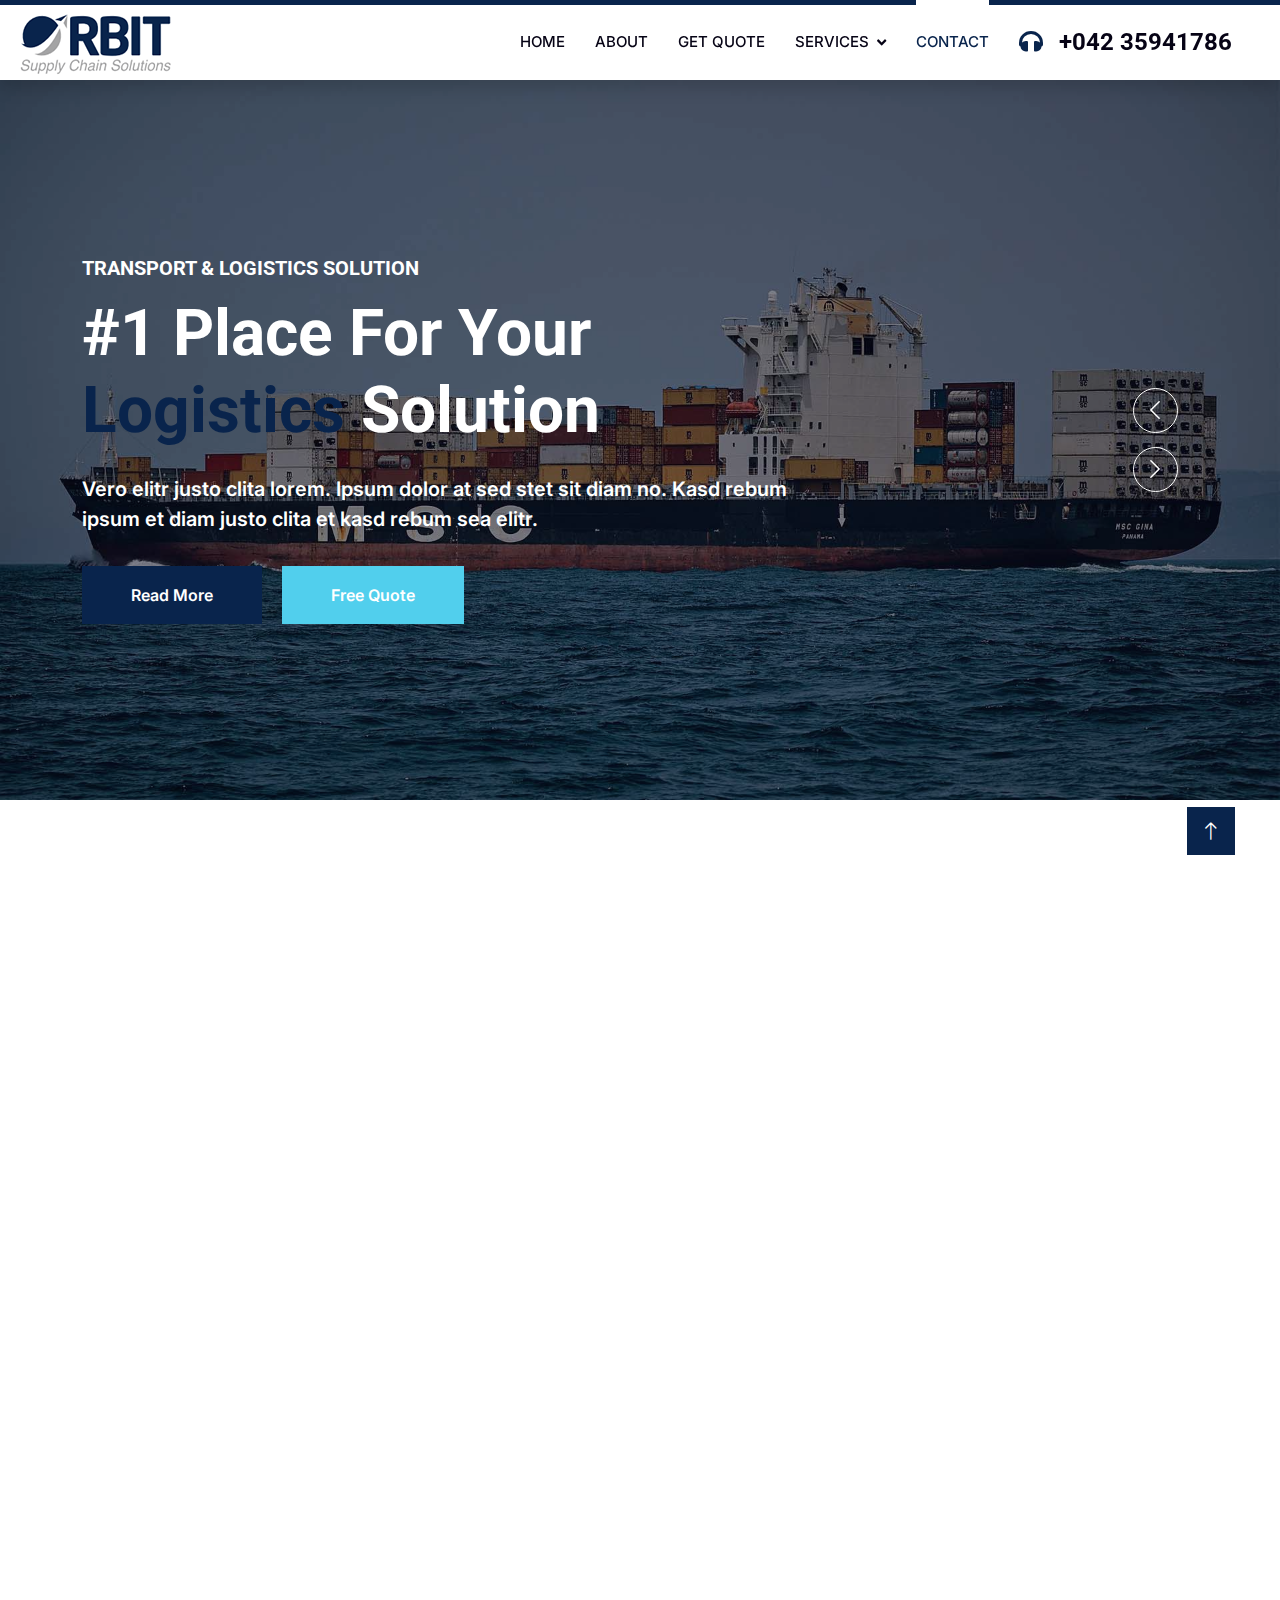
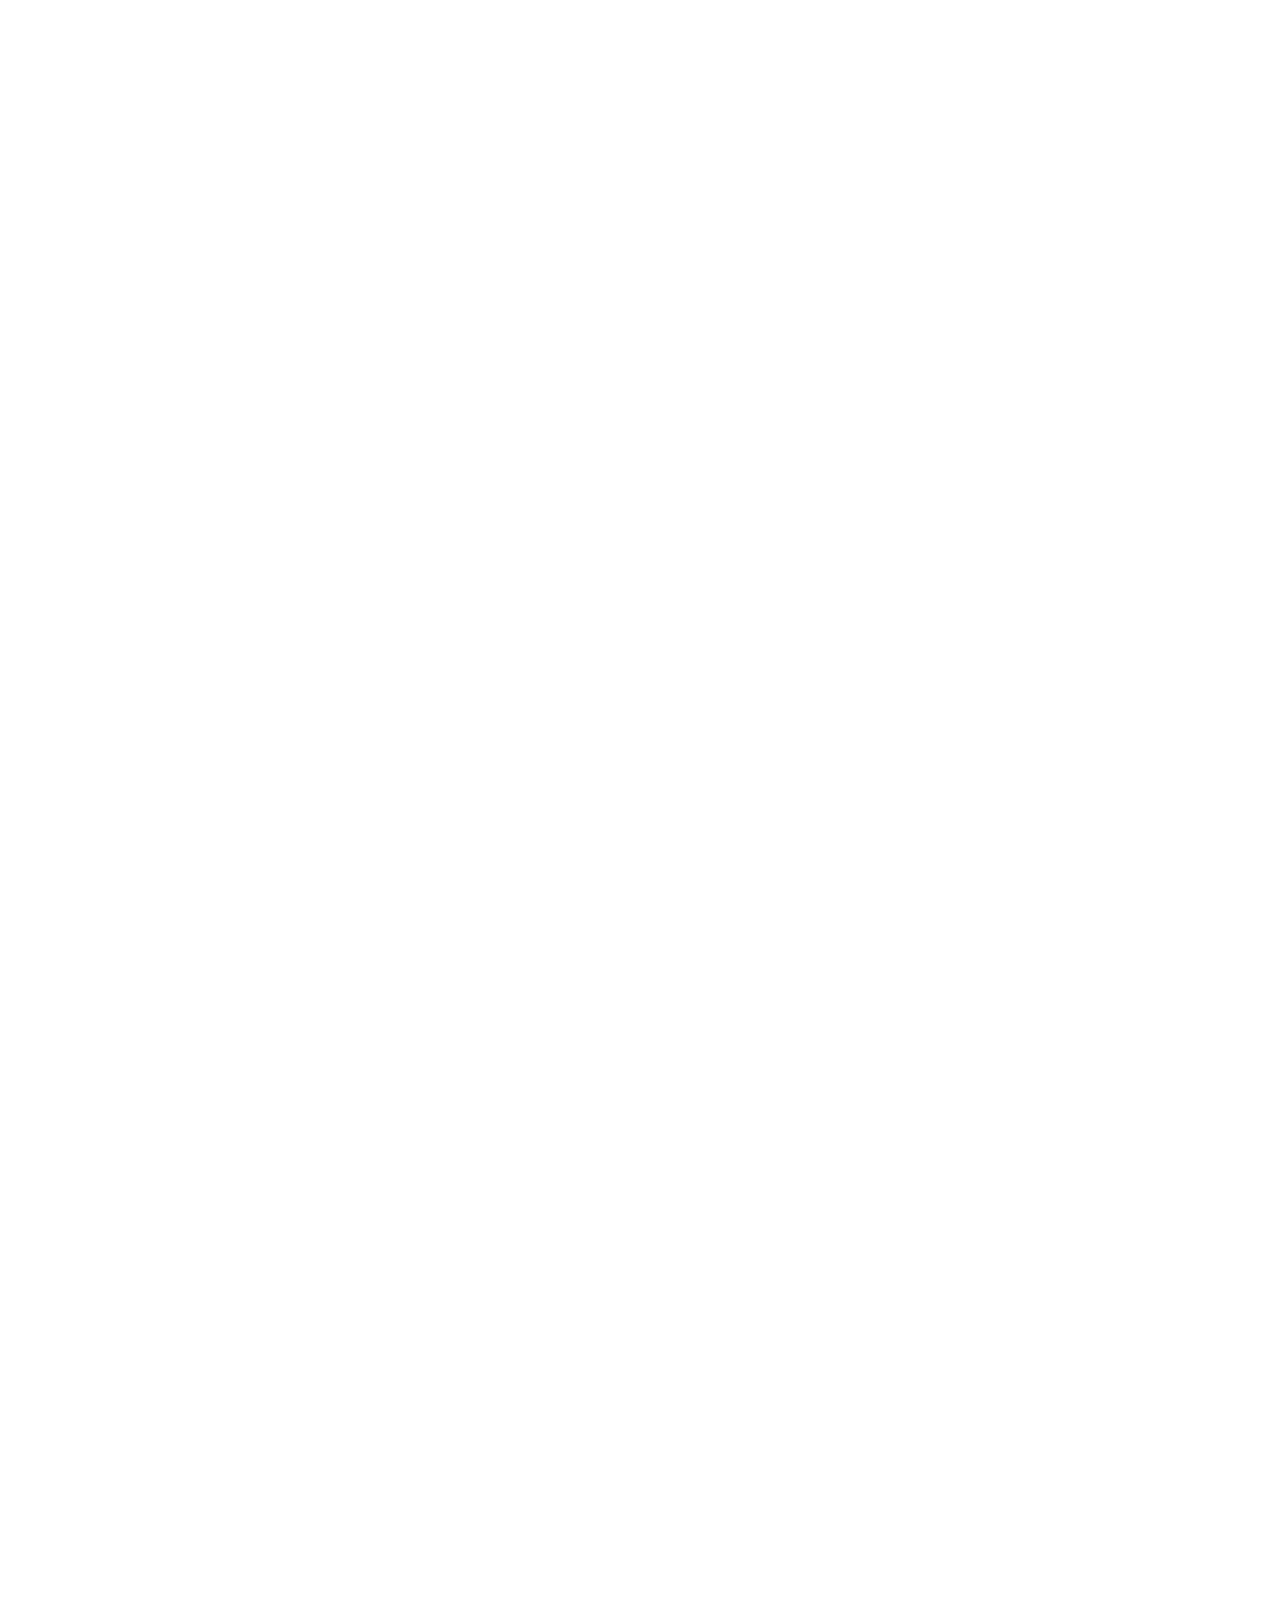
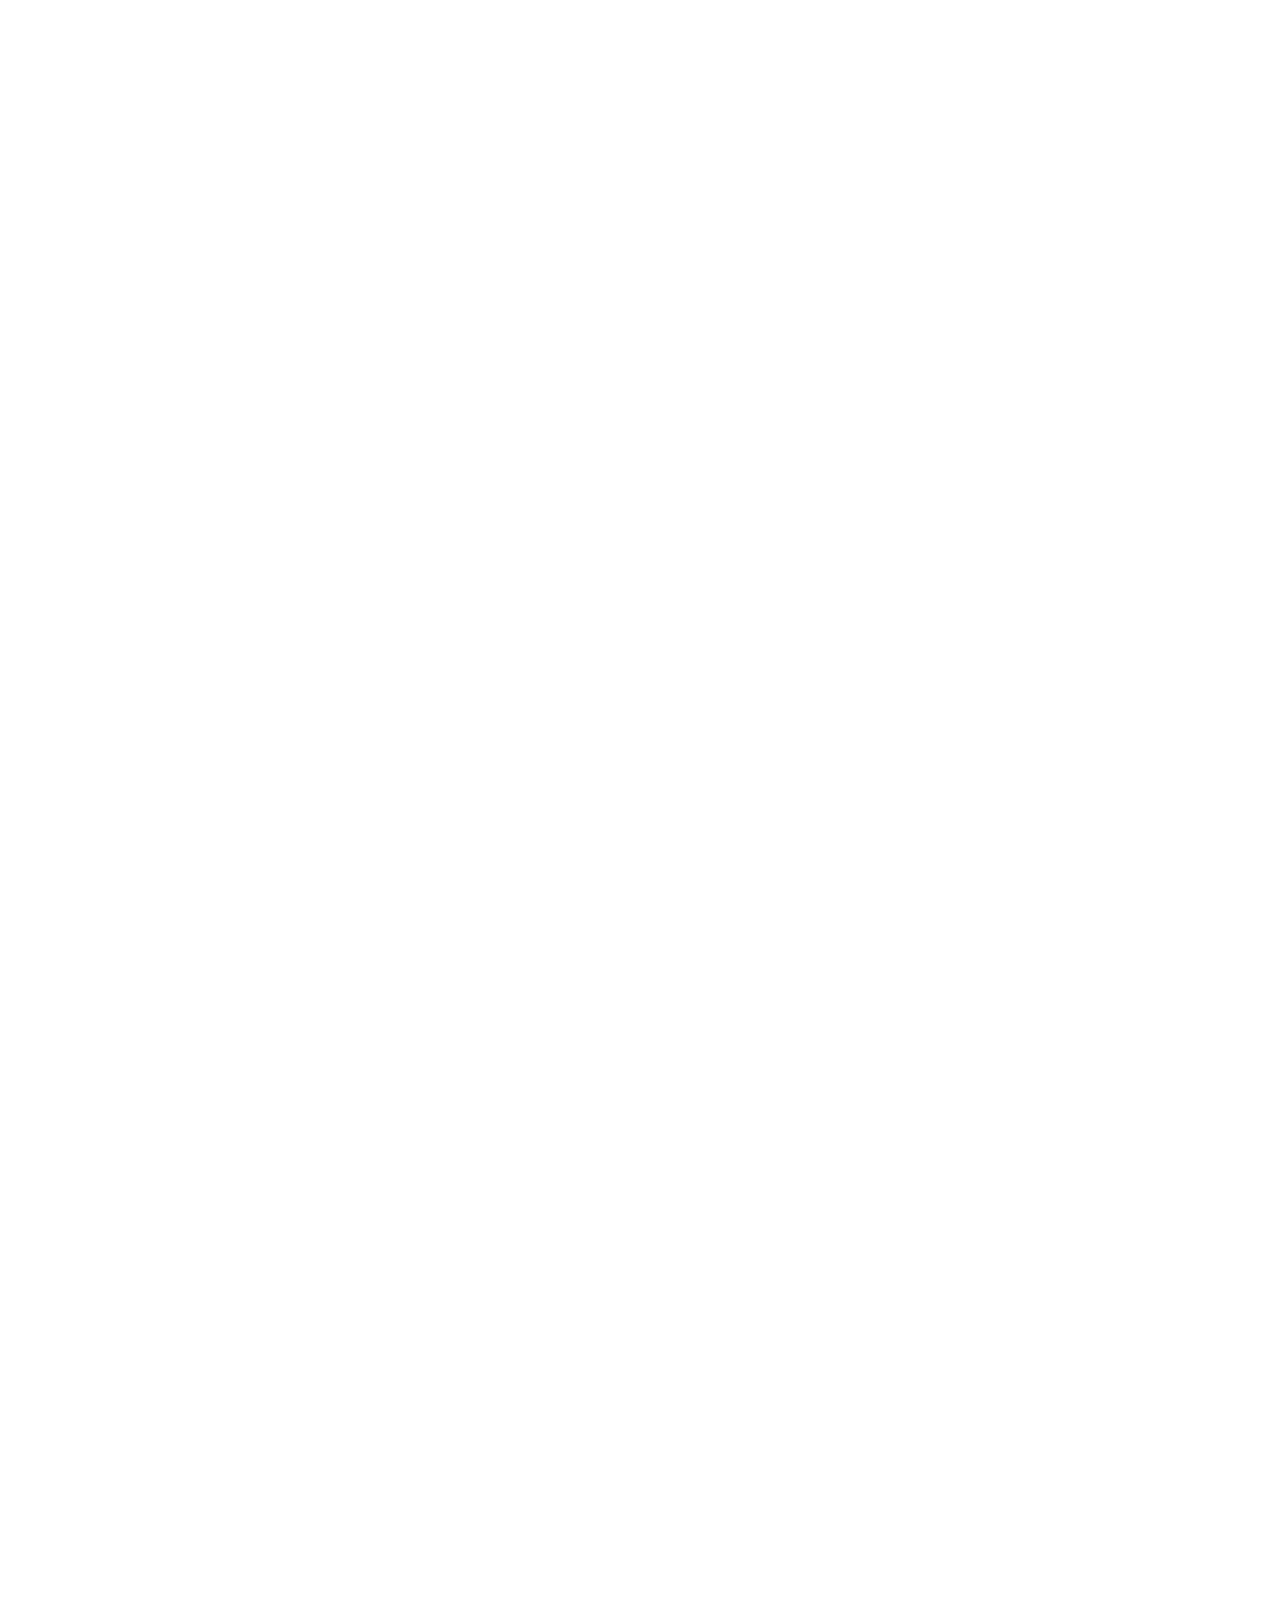
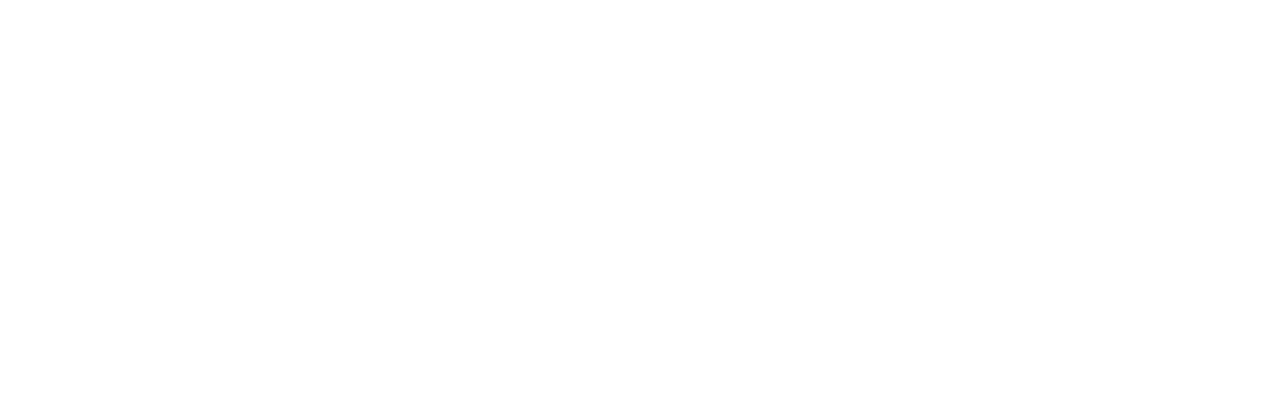
<file: index.html>
<!DOCTYPE html>
<html lang="en">

<head>
    <meta charset="utf-8">
    <title>Logistica - Shipping Company Website Template</title>
    <meta content="width=device-width, initial-scale=1.0" name="viewport">
    <meta content="" name="keywords">
    <meta content="" name="description">

    <!-- Favicon -->
    <link href="img/favicon.ico" rel="icon">

    <!-- Google Web Fonts -->
    <link rel="preconnect" href="https://fonts.googleapis.com">
    <link rel="preconnect" href="https://fonts.gstatic.com" crossorigin>
    <link href="https://fonts.googleapis.com/css2?family=Inter:wght@400;600&family=Roboto:wght@500;700&display=swap" rel="stylesheet">

    <!-- Icon Font Stylesheet -->
    <link href="https://cdnjs.cloudflare.com/ajax/libs/font-awesome/5.10.0/css/all.min.css" rel="stylesheet">
    <link href="https://cdn.jsdelivr.net/npm/bootstrap-icons@1.4.1/font/bootstrap-icons.css" rel="stylesheet">

    <!-- Libraries Stylesheet -->
    <link href="lib/animate/animate.min.css" rel="stylesheet">
    <link href="lib/owlcarousel/assets/owl.carousel.min.css" rel="stylesheet">

    <!-- Customized Bootstrap Stylesheet -->
    <link href="css/bootstrap.min.css" rel="stylesheet">

    <!-- Template Stylesheet -->
    <link href="css/style.css" rel="stylesheet">
</head>

<body>
    <!-- Spinner Start -->
    <div id="spinner" class="show bg-white position-fixed translate-middle w-100 vh-100 top-50 start-50 d-flex align-items-center justify-content-center">
        <div class="spinner-grow text-primary" style="width: 3rem; height: 3rem;" role="status">
            <span class="sr-only">Loading...</span>
        </div>
    </div>
    <!-- Spinner End -->


    <!-- Navbar Start -->
    <nav class="navbar navbar-expand-lg bg-white navbar-light shadow border-top border-5 border-primary sticky-top p-0">
        <a href="index.html" class="navbar-brand  d-flex align-items-center px-4 px-lg-3">
            <img src="img/logo.png" alt="logo">
        </a>
        <button type="button" class="navbar-toggler me-4" data-bs-toggle="collapse" data-bs-target="#navbarCollapse">
            <span class="navbar-toggler-icon"></span>
        </button>
        <div class="collapse navbar-collapse" id="navbarCollapse">
            <div class="navbar-nav ms-auto p-4 p-lg-0">
                <a href="index.html" class="nav-item nav-link">Home</a>
                <a href="about.html" class="nav-item nav-link">About</a>
                <a href="quote.html" class="nav-item nav-link">Get Quote</a>
                <div class="nav-item dropdown">
                    <a href="#" class="nav-link dropdown-toggle" data-bs-toggle="dropdown">Services</a>
                    <div class="dropdown-menu fade-up m-0">
                        <a href="service.html" class="dropdown-item">Air Freight</a>
                        <a href="service.html" class="dropdown-item">Sea Freight</a>
                        <a href="service.html" class="dropdown-item">Air Consolidation</a>
                        <a href="service.html" class="dropdown-item">Sea Consolidation</a>
                        <a href="service.html" class="dropdown-item">DDP | DDU</a>
                    </div>
                </div>
                <a href="contact.html" class="nav-item nav-link active">Contact</a>
            </div>
            <h4 class="m-0 pe-lg-5 d-none d-lg-block"><i class="fa fa-headphones text-primary me-3"></i>+042 35941786</h4>
        </div>
    </nav>
    <!-- Navbar End -->


    <!-- Carousel Start -->
    <div class="container-fluid p-0 pb-5">
        <div class="owl-carousel header-carousel position-relative mb-5">
            <div class="owl-carousel-item position-relative">
                <img class="img-fluid" src="img/carousel-1.jpg" alt="">
                <div class="position-absolute top-0 start-0 w-100 h-100 d-flex align-items-center" style="background: rgba(6, 3, 21, .5);">
                    <div class="container">
                        <div class="row justify-content-start">
                            <div class="col-10 col-lg-8">
                                <h5 class="text-white text-uppercase mb-3 animated slideInDown">Transport & Logistics Solution</h5>
                                <h1 class="display-3 text-white animated slideInDown mb-4">#1 Place For Your <span class="text-primary">Logistics</span> Solution</h1>
                                <p class="fs-5 fw-medium text-white mb-4 pb-2">Vero elitr justo clita lorem. Ipsum dolor at sed stet sit diam no. Kasd rebum ipsum et diam justo clita et kasd rebum sea elitr.</p>
                                <a href="" class="btn btn-primary py-md-3 px-md-5 me-3 animated slideInLeft">Read More</a>
                                <a href="" class="btn btn-secondary py-md-3 px-md-5 animated slideInRight">Free Quote</a>
                            </div>
                        </div>
                    </div>
                </div>
            </div>
            <div class="owl-carousel-item position-relative">
                <img class="img-fluid" src="img/carousel-2.jpg" alt="">
                <div class="position-absolute top-0 start-0 w-100 h-100 d-flex align-items-center" style="background: rgba(6, 3, 21, .5);">
                    <div class="container">
                        <div class="row justify-content-start">
                            <div class="col-10 col-lg-8">
                                <h5 class="text-white text-uppercase mb-3 animated slideInDown">Transport & Logistics Solution</h5>
                                <h1 class="display-3 text-white animated slideInDown mb-4">#1 Place For Your <span class="text-primary">Transport</span> Solution</h1>
                                <p class="fs-5 fw-medium text-white mb-4 pb-2">Vero elitr justo clita lorem. Ipsum dolor at sed stet sit diam no. Kasd rebum ipsum et diam justo clita et kasd rebum sea elitr.</p>
                                <a href="" class="btn btn-primary py-md-3 px-md-5 me-3 animated slideInLeft">Read More</a>
                                <a href="" class="btn btn-secondary py-md-3 px-md-5 animated slideInRight">Free Quote</a>
                            </div>
                        </div>
                    </div>
                </div>
            </div>
        </div>
    </div>
    <!-- Carousel End -->


    <!-- About Start -->
    <div class="container-fluid overflow-hidden py-5 px-lg-0">
        <div class="container about py-5 px-lg-0">
            <div class="row g-5 mx-lg-0">
                <div class="col-lg-6 ps-lg-0 wow fadeInLeft" data-wow-delay="0.1s" style="min-height: 400px;">
                    <div class="position-relative h-100">
                        <img class="position-absolute img-fluid w-100 h-100" src="img/about.jpg" style="object-fit: cover;" alt="">
                    </div>
                </div>
                <div class="col-lg-6 about-text wow fadeInUp" data-wow-delay="0.3s">
                    <h6 class="text-secondary text-uppercase mb-3">About Us</h6>
                    <h1 class="mb-5">Quick Transport and Logistics Solutions</h1>
                    <p class="mb-5">Tempor erat elitr rebum at clita. Diam dolor diam ipsum sit. Aliqu diam amet diam et eos. Clita erat ipsum et lorem et sit, sed stet lorem sit clita duo justo magna dolore erat amet</p>
                    <div class="row g-4 mb-5">
                        <div class="col-sm-6 wow fadeIn" data-wow-delay="0.5s">
                            <i class="fa fa-globe fa-3x text-primary mb-3"></i>
                            <h5>Global Coverage</h5>
                            <p class="m-0">Stet stet justo dolor sed duo. Ut clita sea sit ipsum diam lorem diam justo.</p>
                        </div>
                        <div class="col-sm-6 wow fadeIn" data-wow-delay="0.7s">
                            <i class="fa fa-shipping-fast fa-3x text-primary mb-3"></i>
                            <h5>On Time Delivery</h5>
                            <p class="m-0">Stet stet justo dolor sed duo. Ut clita sea sit ipsum diam lorem diam justo.</p>
                        </div>
                    </div>
                    <a href="" class="btn btn-primary py-3 px-5">Explore More</a>
                </div>
            </div>
        </div>
    </div>
    <!-- About End -->


    <!-- Fact Start -->
    <div class="container-xxl py-5">
        <div class="container py-5">
            <div class="row g-5">
                <div class="col-lg-6 wow fadeInUp" data-wow-delay="0.1s">
                    <h6 class="text-secondary text-uppercase mb-3">Some Facts</h6>
                    <h1 class="mb-5">#1 Place To Manage All Of Your Shipments</h1>
                    <p class="mb-5">Tempor erat elitr rebum at clita. Diam dolor diam ipsum sit. Aliqu diam amet diam et eos. Clita erat ipsum et lorem et sit, sed stet lorem sit clita duo justo magna dolore erat amet</p>
                    <div class="d-flex align-items-center">
                        <i class="fa fa-headphones fa-2x flex-shrink-0 bg-primary p-3 text-white"></i>
                        <div class="ps-4">
                            <h6>Call for any query!</h6>
                            <h3 class="text-primary m-0">+042 35941786</h3>
                        </div>
                    </div>
                </div>
                <div class="col-lg-6">
                    <div class="row g-4 align-items-center">
                        <div class="col-sm-6">
                            <div class="bg-primary p-4 mb-4 wow fadeIn" data-wow-delay="0.3s">
                                <i class="fa fa-users fa-2x text-white mb-3"></i>
                                <h2 class="text-white mb-2" data-toggle="counter-up">1234</h2>
                                <p class="text-white mb-0">Happy Clients</p>
                            </div>
                            <div class="bg-secondary p-4 wow fadeIn" data-wow-delay="0.5s">
                                <i class="fa fa-ship fa-2x text-white mb-3"></i>
                                <h2 class="text-white mb-2" data-toggle="counter-up">1234</h2>
                                <p class="text-white mb-0">Complete Shipments</p>
                            </div>
                        </div>
                        <div class="col-sm-6">
                            <div class="bg-success p-4 wow fadeIn" data-wow-delay="0.7s">
                                <i class="fa fa-star fa-2x text-white mb-3"></i>
                                <h2 class="text-white mb-2" data-toggle="counter-up">1234</h2>
                                <p class="text-white mb-0">Customer Reviews</p>
                            </div>
                        </div>
                    </div>
                </div>
            </div>
        </div>
    </div>
    <!-- Fact End -->


    <!-- Service Start -->
    <div class="container-xxl py-5">
        <div class="container py-5">
            <div class="text-center wow fadeInUp" data-wow-delay="0.1s">
                <h6 class="text-secondary text-uppercase">Our Services</h6>
                <h1 class="mb-5">Explore Our Services</h1>
            </div>
            <div class="row g-4">
                <div class="col-md-6 col-lg-4 wow fadeInUp" data-wow-delay="0.3s">
                    <div class="service-item p-4">
                        <div class="overflow-hidden mb-4">
                            <img class="img-fluid" src="img/service-1.jpg" alt="">
                        </div>
                        <h4 class="mb-3">Air Freight</h4>
                        <p>Stet stet justo dolor sed duo. Ut clita sea sit ipsum diam lorem diam.</p>
                        <a class="btn-slide mt-2" href=""><i class="fa fa-arrow-right"></i><span>Read More</span></a>
                    </div>
                </div>
                <div class="col-md-6 col-lg-4 wow fadeInUp" data-wow-delay="0.5s">
                    <div class="service-item p-4">
                        <div class="overflow-hidden mb-4">
                            <img class="img-fluid" src="img/service-2.jpg" alt="">
                        </div>
                        <h4 class="mb-3">Ocean Freight</h4>
                        <p>Stet stet justo dolor sed duo. Ut clita sea sit ipsum diam lorem diam.</p>
                        <a class="btn-slide mt-2" href=""><i class="fa fa-arrow-right"></i><span>Read More</span></a>
                    </div>
                </div>
                <div class="col-md-6 col-lg-4 wow fadeInUp" data-wow-delay="0.7s">
                    <div class="service-item p-4">
                        <div class="overflow-hidden mb-4">
                            <img class="img-fluid" src="img/service-3.jpg" alt="">
                        </div>
                        <h4 class="mb-3">Road Freight</h4>
                        <p>Stet stet justo dolor sed duo. Ut clita sea sit ipsum diam lorem diam.</p>
                        <a class="btn-slide mt-2" href=""><i class="fa fa-arrow-right"></i><span>Read More</span></a>
                    </div>
                </div>
                <div class="col-md-6 col-lg-4 wow fadeInUp" data-wow-delay="0.3s">
                    <div class="service-item p-4">
                        <div class="overflow-hidden mb-4">
                            <img class="img-fluid" src="img/service-4.jpg" alt="">
                        </div>
                        <h4 class="mb-3">Train Freight</h4>
                        <p>Stet stet justo dolor sed duo. Ut clita sea sit ipsum diam lorem diam.</p>
                        <a class="btn-slide mt-2" href=""><i class="fa fa-arrow-right"></i><span>Read More</span></a>
                    </div>
                </div>
                <div class="col-md-6 col-lg-4 wow fadeInUp" data-wow-delay="0.5s">
                    <div class="service-item p-4">
                        <div class="overflow-hidden mb-4">
                            <img class="img-fluid" src="img/service-5.jpg" alt="">
                        </div>
                        <h4 class="mb-3">Customs Clearance</h4>
                        <p>Stet stet justo dolor sed duo. Ut clita sea sit ipsum diam lorem diam.</p>
                        <a class="btn-slide mt-2" href=""><i class="fa fa-arrow-right"></i><span>Read More</span></a>
                    </div>
                </div>
                <div class="col-md-6 col-lg-4 wow fadeInUp" data-wow-delay="0.7s">
                    <div class="service-item p-4">
                        <div class="overflow-hidden mb-4">
                            <img class="img-fluid" src="img/service-6.jpg" alt="">
                        </div>
                        <h4 class="mb-3">Warehouse Solutions</h4>
                        <p>Stet stet justo dolor sed duo. Ut clita sea sit ipsum diam lorem diam.</p>
                        <a class="btn-slide mt-2" href=""><i class="fa fa-arrow-right"></i><span>Read More</span></a>
                    </div>
                </div>
            </div>
        </div>
    </div>
    <!-- Service End -->


    <!-- Feature Start -->
    <div class="container-fluid overflow-hidden py-5 px-lg-0">
        <div class="container feature py-5 px-lg-0">
            <div class="row g-5 mx-lg-0">
                <div class="col-lg-6 feature-text wow fadeInUp" data-wow-delay="0.1s">
                    <h6 class="text-secondary text-uppercase mb-3">Our Features</h6>
                    <h1 class="mb-5">We Are Trusted Logistics Company Since 1990</h1>
                    <div class="d-flex mb-5 wow fadeInUp" data-wow-delay="0.3s">
                        <i class="fa fa-globe text-primary fa-3x flex-shrink-0"></i>
                        <div class="ms-4">
                            <h5>Worldwide Service</h5>
                            <p class="mb-0">Diam dolor ipsum sit amet eos erat ipsum lorem sed stet lorem sit clita duo justo magna erat amet</p>
                        </div>
                    </div>
                    <div class="d-flex mb-5 wow fadeIn" data-wow-delay="0.5s">
                        <i class="fa fa-shipping-fast text-primary fa-3x flex-shrink-0"></i>
                        <div class="ms-4">
                            <h5>On Time Delivery</h5>
                            <p class="mb-0">Diam dolor ipsum sit amet eos erat ipsum lorem sed stet lorem sit clita duo justo magna erat amet</p>
                        </div>
                    </div>
                    <div class="d-flex mb-0 wow fadeInUp" data-wow-delay="0.7s">
                        <i class="fa fa-headphones text-primary fa-3x flex-shrink-0"></i>
                        <div class="ms-4">
                            <h5>24/7 Telephone Support</h5>
                            <p class="mb-0">Diam dolor ipsum sit amet eos erat ipsum lorem sed stet lorem sit clita duo justo magna erat amet</p>
                        </div>
                    </div>
                </div>
                <div class="col-lg-6 pe-lg-0 wow fadeInRight" data-wow-delay="0.1s" style="min-height: 400px;">
                    <div class="position-relative h-100">
                        <img class="position-absolute img-fluid w-100 h-100" src="img/feature.jpg" style="object-fit: cover;" alt="">
                    </div>
                </div>
            </div>
        </div>
    </div>
    <!-- Feature End -->

    <!-- Testimonial Start -->
    <div class="container-xxl py-5 wow fadeInUp" data-wow-delay="0.1s">
        <div class="container py-5">
            <div class="text-center">
                <h6 class="text-secondary text-uppercase">Testimonial</h6>
                <h1 class="mb-0">Our Clients Say!</h1>
            </div>
            <div class="owl-carousel testimonial-carousel wow fadeInUp" data-wow-delay="0.1s">
                <div class="testimonial-item p-4 my-5">
                    <i class="fa fa-quote-right fa-3x text-light position-absolute top-0 end-0 mt-n3 me-4"></i>
                    <div class="d-flex align-items-end mb-4">
                        <img class="img-fluid flex-shrink-0" src="img/testimonial-1.jpg" style="width: 80px; height: 80px;">
                        <div class="ms-4">
                            <h5 class="mb-1">Client Name</h5>
                            <p class="m-0">Profession</p>
                        </div>
                    </div>
                    <p class="mb-0">Tempor erat elitr rebum at clita. Diam dolor diam ipsum sit diam amet diam et eos. Clita erat ipsum et lorem et sit.</p>
                </div>
                <div class="testimonial-item p-4 my-5">
                    <i class="fa fa-quote-right fa-3x text-light position-absolute top-0 end-0 mt-n3 me-4"></i>
                    <div class="d-flex align-items-end mb-4">
                        <img class="img-fluid flex-shrink-0" src="img/testimonial-2.jpg" style="width: 80px; height: 80px;">
                        <div class="ms-4">
                            <h5 class="mb-1">Client Name</h5>
                            <p class="m-0">Profession</p>
                        </div>
                    </div>
                    <p class="mb-0">Tempor erat elitr rebum at clita. Diam dolor diam ipsum sit diam amet diam et eos. Clita erat ipsum et lorem et sit.</p>
                </div>
                <div class="testimonial-item p-4 my-5">
                    <i class="fa fa-quote-right fa-3x text-light position-absolute top-0 end-0 mt-n3 me-4"></i>
                    <div class="d-flex align-items-end mb-4">
                        <img class="img-fluid flex-shrink-0" src="img/testimonial-3.jpg" style="width: 80px; height: 80px;">
                        <div class="ms-4">
                            <h5 class="mb-1">Client Name</h5>
                            <p class="m-0">Profession</p>
                        </div>
                    </div>
                    <p class="mb-0">Tempor erat elitr rebum at clita. Diam dolor diam ipsum sit diam amet diam et eos. Clita erat ipsum et lorem et sit.</p>
                </div>
                <div class="testimonial-item p-4 my-5">
                    <i class="fa fa-quote-right fa-3x text-light position-absolute top-0 end-0 mt-n3 me-4"></i>
                    <div class="d-flex align-items-end mb-4">
                        <img class="img-fluid flex-shrink-0" src="img/testimonial-4.jpg" style="width: 80px; height: 80px;">
                        <div class="ms-4">
                            <h5 class="mb-1">Client Name</h5>
                            <p class="m-0">Profession</p>
                        </div>
                    </div>
                    <p class="mb-0">Tempor erat elitr rebum at clita. Diam dolor diam ipsum sit diam amet diam et eos. Clita erat ipsum et lorem et sit.</p>
                </div>
            </div>
        </div>
    </div>
    <!-- Testimonial End -->


       <!-- Footer Start -->
       <div class="container-fluid bg-dark text-light footer pt-5 wow fadeIn" data-wow-delay="0.1s" style="margin-top: 6rem;">
        <div class="container py-5">
            <div class="row g-5">
                <div class="col-lg-3 col-md-6">
                    <h4 class="text-light mb-4">Address</h4>
                    <p class="mb-2"><i class="fa fa-map-marker-alt me-3"></i>Lahore,Pakistan.</p>
                    <p class="mb-2"><i class="fa fa-phone-alt me-3"></i>+42 3594 1786</p>
                    <p class="mb-2"><i class="fa fa-envelope me-3"></i>info@orbitscs.com.pk</p>
                    <div class="d-flex pt-2">
                        <a class="btn btn-outline-light btn-social" href=""><i class="fab fa-twitter"></i></a>
                        <a class="btn btn-outline-light btn-social" href=""><i class="fab fa-facebook-f"></i></a>
                        <a class="btn btn-outline-light btn-social" href=""><i class="fab fa-youtube"></i></a>
                        <a class="btn btn-outline-light btn-social" href=""><i class="fab fa-linkedin-in"></i></a>
                    </div>
                </div>
                <div class="col-lg-3 col-md-6">
                    <h4 class="text-light mb-4">Services</h4>
                    <a class="btn btn-link" href="">Air Freight</a>
                    <a class="btn btn-link" href="">Sea Freight</a>
                    <a class="btn btn-link" href="">Road Freight</a>
                    <a class="btn btn-link" href="">Logistic Solutions</a>
                    <a class="btn btn-link" href="">Industry solutions</a>
                </div>
                <div class="col-lg-3 col-md-6">
                    <h4 class="text-light mb-4">Quick Links</h4>
                    <a class="btn btn-link" href="">About Us</a>
                    <a class="btn btn-link" href="">Contact Us</a>
                    <a class="btn btn-link" href="">Our Services</a>
                </div>
                <div class="col-lg-3 col-md-6">
                    <h4 class="text-light mb-4">Newsletter</h4>
                    <p>Sign up for our weekly email newsletter with the best freight</p>
                    <div class="position-relative mx-auto" style="max-width: 400px;">
                        <input class="form-control border-0 w-100 py-3 ps-4 pe-5" type="text" placeholder="Your email">
                        <button type="button" class="btn btn-primary py-2 position-absolute top-0 end-0 mt-2 me-2">SignUp</button>
                    </div>
                </div>
            </div>
        </div>
        <div class="container">
            <div class="copyright">
                <div class="row">
                    <div class="col-md-6 text-center text-md-start mb-3 mb-md-0">
                        &copy; <a class="border-bottom" href="#">Orbit Supply Chain Solution</a>, All Right Reserved.
                    </div>
                    <div class="col-md-6 text-center text-md-end">
                          Designed By <a class="border-bottom" href="#">Abdul Samad</a>
                    </div>
                </div>
            </div>
        </div>
    </div>


    <!-- Back to Top -->
    <a href="#" class="btn btn-lg btn-primary btn-lg-square rounded-0 back-to-top"><i class="bi bi-arrow-up"></i></a>


    <!-- JavaScript Libraries -->
    <script src="https://code.jquery.com/jquery-3.4.1.min.js"></script>
    <script src="https://cdn.jsdelivr.net/npm/bootstrap@5.0.0/dist/js/bootstrap.bundle.min.js"></script>
    <script src="lib/wow/wow.min.js"></script>
    <script src="lib/easing/easing.min.js"></script>
    <script src="lib/waypoints/waypoints.min.js"></script>
    <script src="lib/counterup/counterup.min.js"></script>
    <script src="lib/owlcarousel/owl.carousel.min.js"></script>

    <!-- Template Javascript -->
    <script src="js/main.js"></script>
</body>

</html>
</file>
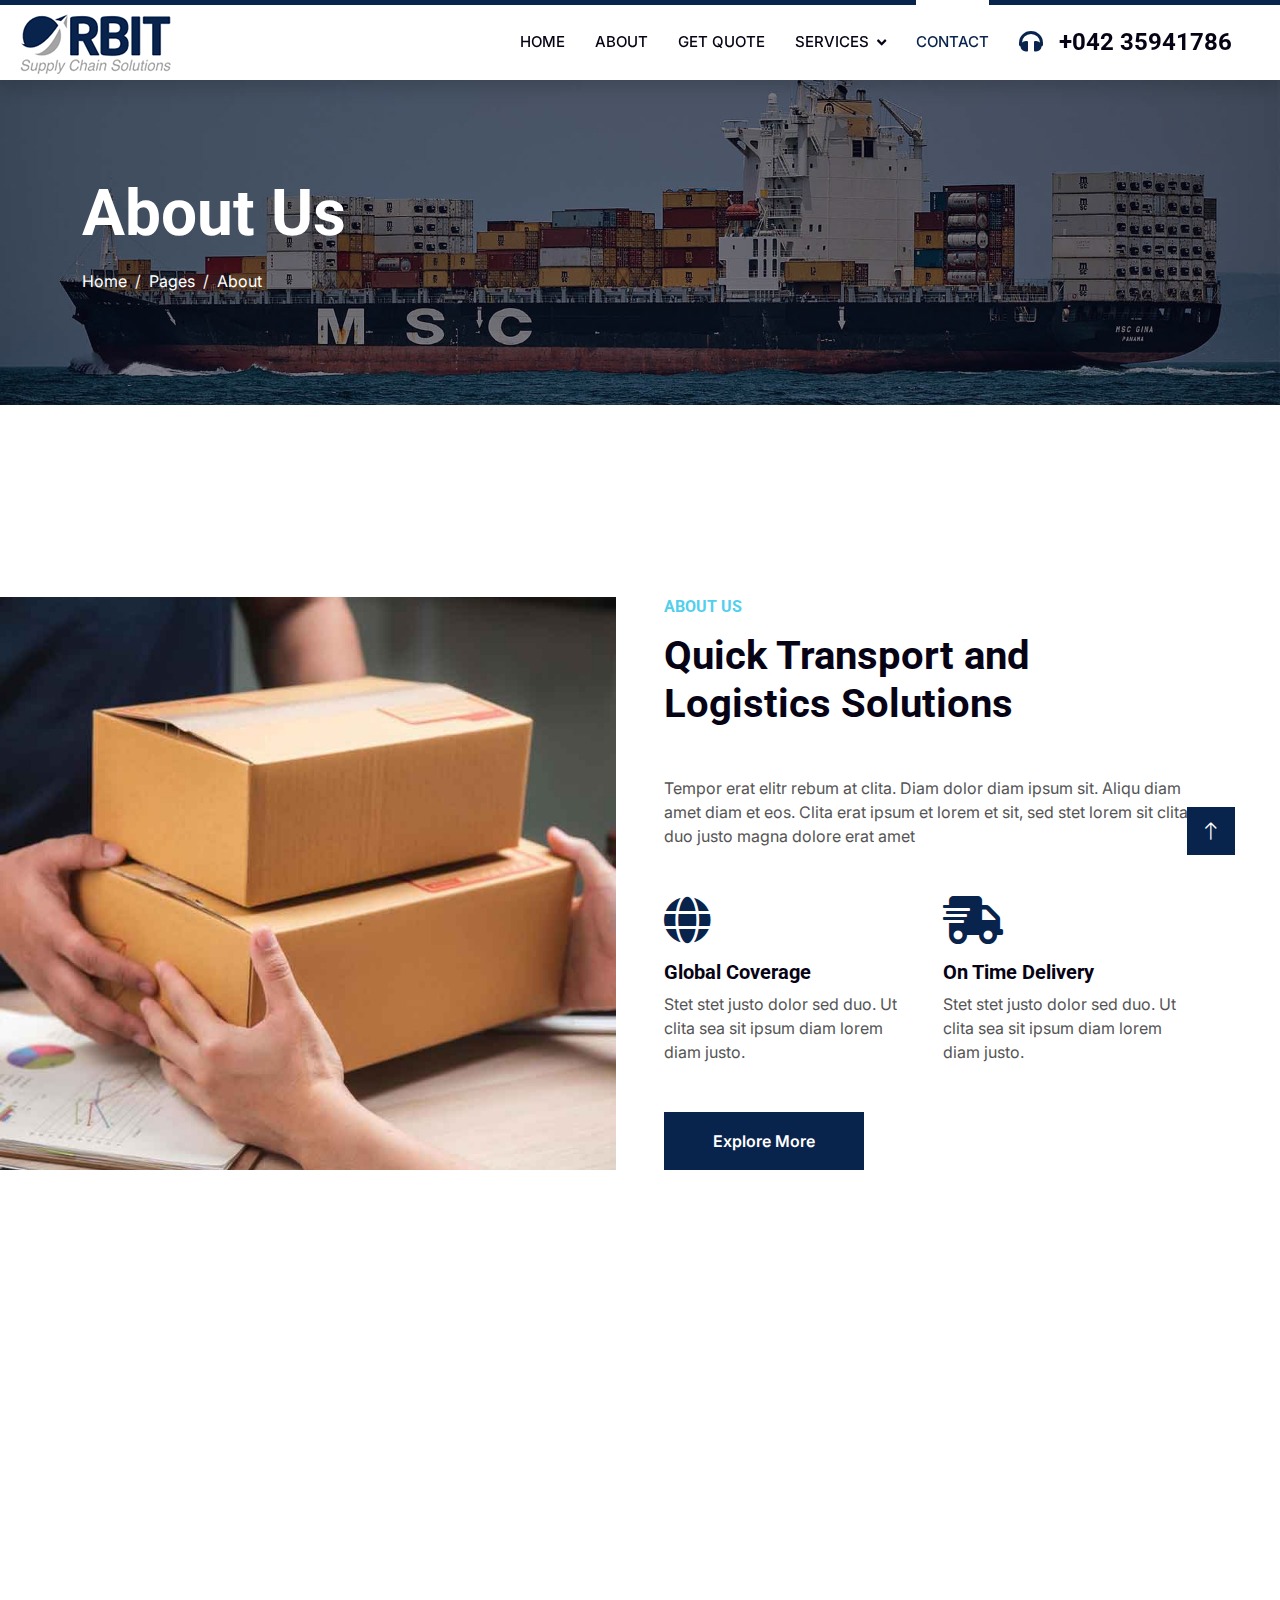
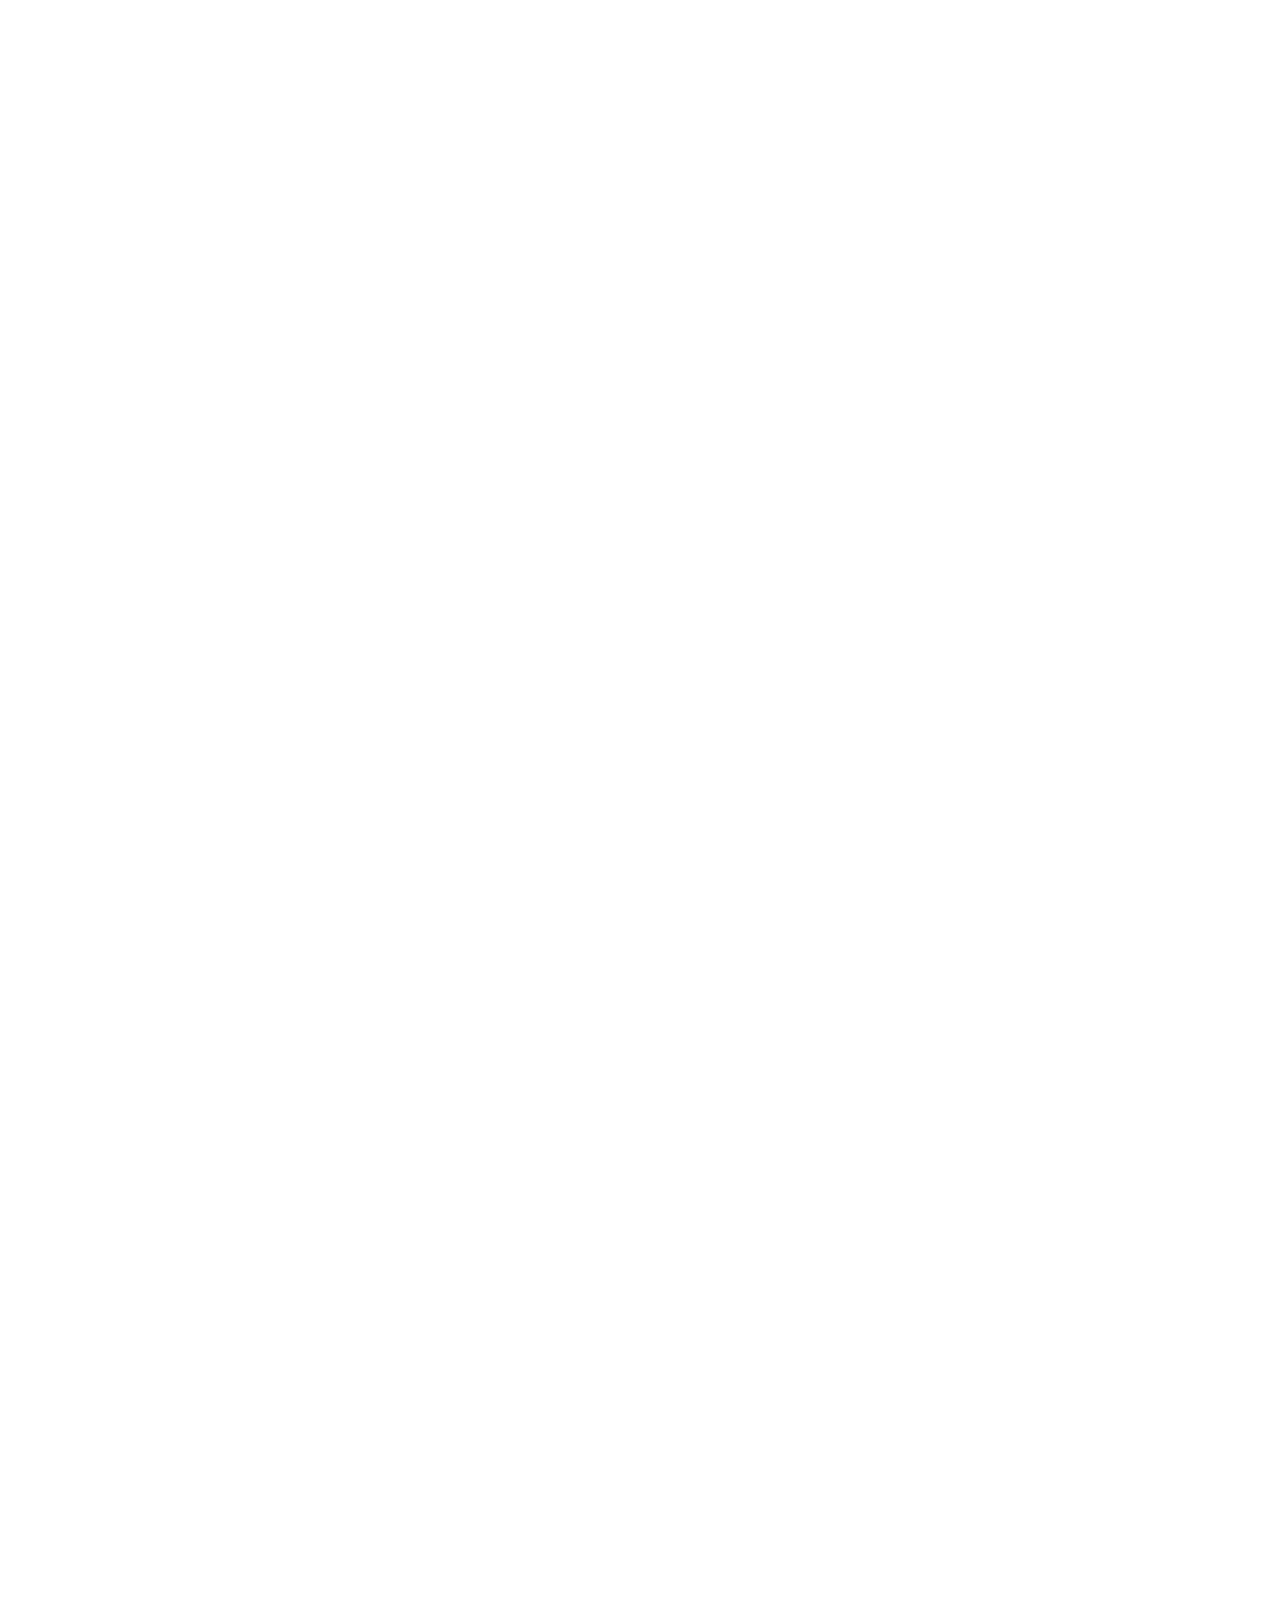
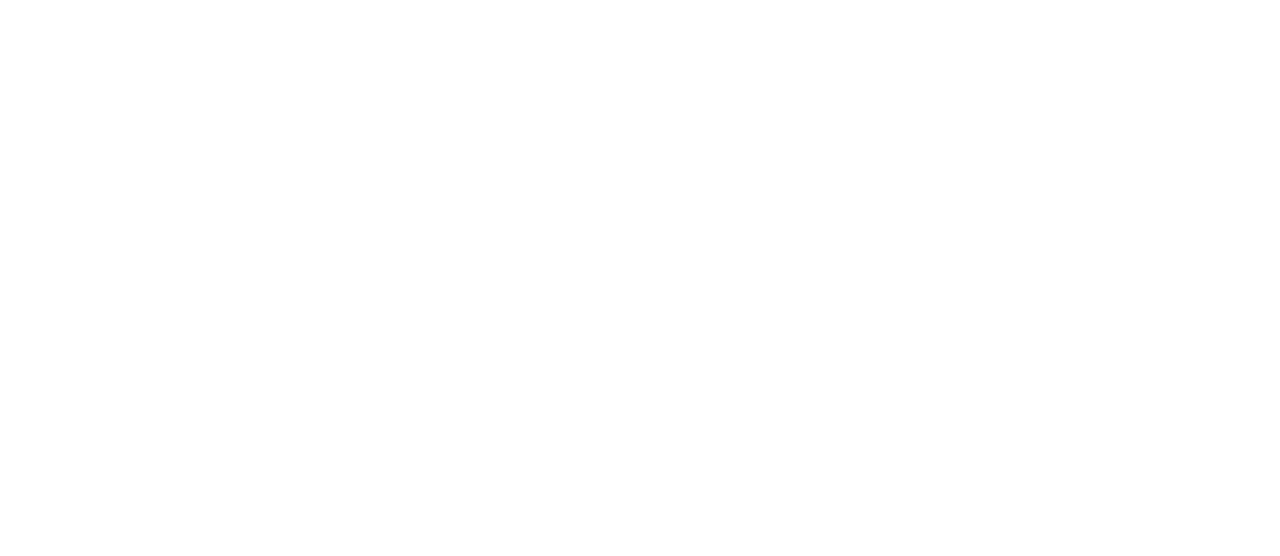
<file: about.html>
<!DOCTYPE html>
<html lang="en">

<head>
    <meta charset="utf-8">
    <title>ORBIT | ABOUT</title>
    <meta content="width=device-width, initial-scale=1.0" name="viewport">
    <meta content="" name="keywords">
    <meta content="" name="description">

    <!-- Favicon -->
    <link href="img/favicon.ico" rel="icon">

    <!-- Google Web Fonts -->
    <link rel="preconnect" href="https://fonts.googleapis.com">
    <link rel="preconnect" href="https://fonts.gstatic.com" crossorigin>
    <link href="https://fonts.googleapis.com/css2?family=Inter:wght@400;600&family=Roboto:wght@500;700&display=swap" rel="stylesheet">

    <!-- Icon Font Stylesheet -->
    <link href="https://cdnjs.cloudflare.com/ajax/libs/font-awesome/5.10.0/css/all.min.css" rel="stylesheet">
    <link href="https://cdn.jsdelivr.net/npm/bootstrap-icons@1.4.1/font/bootstrap-icons.css" rel="stylesheet">

    <!-- Libraries Stylesheet -->
    <link href="lib/animate/animate.min.css" rel="stylesheet">
    <link href="lib/owlcarousel/assets/owl.carousel.min.css" rel="stylesheet">

    <!-- Customized Bootstrap Stylesheet -->
    <link href="css/bootstrap.min.css" rel="stylesheet">

    <!-- Template Stylesheet -->
    <link href="css/style.css" rel="stylesheet">
</head>

<body>
    <!-- Spinner Start -->
    <div id="spinner" class="show bg-white position-fixed translate-middle w-100 vh-100 top-50 start-50 d-flex align-items-center justify-content-center">
        <div class="spinner-grow text-primary" style="width: 3rem; height: 3rem;" role="status">
            <span class="sr-only">Loading...</span>
        </div>
    </div>
    <!-- Spinner End -->


    <!-- Navbar Start -->
    <nav class="navbar navbar-expand-lg bg-white navbar-light shadow border-top border-5 border-primary sticky-top p-0">
        <a href="index.html" class="navbar-brand  d-flex align-items-center px-4 px-lg-3">
            <img src="img/logo.png" alt="logo">
        </a>
        <button type="button" class="navbar-toggler me-4" data-bs-toggle="collapse" data-bs-target="#navbarCollapse">
            <span class="navbar-toggler-icon"></span>
        </button>
        <div class="collapse navbar-collapse" id="navbarCollapse">
            <div class="navbar-nav ms-auto p-4 p-lg-0">
                <a href="index.html" class="nav-item nav-link">Home</a>
                <a href="about.html" class="nav-item nav-link">About</a>
                <a href="quote.html" class="nav-item nav-link">Get Quote</a>
                <div class="nav-item dropdown">
                    <a href="#" class="nav-link dropdown-toggle" data-bs-toggle="dropdown">Services</a>
                    <div class="dropdown-menu fade-up m-0">
                        <a href="service.html" class="dropdown-item">Air Freight</a>
                        <a href="service.html" class="dropdown-item">Sea Freight</a>
                        <a href="service.html" class="dropdown-item">Air Consolidation</a>
                        <a href="service.html" class="dropdown-item">Sea Consolidation</a>
                        <a href="service.html" class="dropdown-item">DDP | DDU</a>
                    </div>
                </div>
                <a href="contact.html" class="nav-item nav-link active">Contact</a>
            </div>
            <h4 class="m-0 pe-lg-5 d-none d-lg-block"><i class="fa fa-headphones text-primary me-3"></i>+042 35941786</h4>
        </div>
    </nav>
    <!-- Navbar End -->


    <!-- Page Header Start -->
    <div class="container-fluid page-header py-5" style="margin-bottom: 6rem;">
        <div class="container py-5">
            <h1 class="display-3 text-white mb-3 animated slideInDown">About Us</h1>
            <nav aria-label="breadcrumb animated slideInDown">
                <ol class="breadcrumb">
                    <li class="breadcrumb-item"><a class="text-white" href="#">Home</a></li>
                    <li class="breadcrumb-item"><a class="text-white" href="#">Pages</a></li>
                    <li class="breadcrumb-item text-white active" aria-current="page">About</li>
                </ol>
            </nav>
        </div>
    </div>
    <!-- Page Header End -->


    <!-- About Start -->
    <div class="container-fluid overflow-hidden py-5 px-lg-0">
        <div class="container about py-5 px-lg-0">
            <div class="row g-5 mx-lg-0">
                <div class="col-lg-6 ps-lg-0 wow fadeInLeft" data-wow-delay="0.1s" style="min-height: 400px;">
                    <div class="position-relative h-100">
                        <img class="position-absolute img-fluid w-100 h-100" src="img/about.jpg" style="object-fit: cover;" alt="">
                    </div>
                </div>
                <div class="col-lg-6 about-text wow fadeInUp" data-wow-delay="0.3s">
                    <h6 class="text-secondary text-uppercase mb-3">About Us</h6>
                    <h1 class="mb-5">Quick Transport and Logistics Solutions</h1>
                    <p class="mb-5">Tempor erat elitr rebum at clita. Diam dolor diam ipsum sit. Aliqu diam amet diam et eos. Clita erat ipsum et lorem et sit, sed stet lorem sit clita duo justo magna dolore erat amet</p>
                    <div class="row g-4 mb-5">
                        <div class="col-sm-6 wow fadeIn" data-wow-delay="0.5s">
                            <i class="fa fa-globe fa-3x text-primary mb-3"></i>
                            <h5>Global Coverage</h5>
                            <p class="m-0">Stet stet justo dolor sed duo. Ut clita sea sit ipsum diam lorem diam justo.</p>
                        </div>
                        <div class="col-sm-6 wow fadeIn" data-wow-delay="0.7s">
                            <i class="fa fa-shipping-fast fa-3x text-primary mb-3"></i>
                            <h5>On Time Delivery</h5>
                            <p class="m-0">Stet stet justo dolor sed duo. Ut clita sea sit ipsum diam lorem diam justo.</p>
                        </div>
                    </div>
                    <a href="" class="btn btn-primary py-3 px-5">Explore More</a>
                </div>
            </div>
        </div>
    </div>
    <!-- About End -->


    <!-- Fact Start -->
    <div class="container-xxl py-5">
        <div class="container py-5">
            <div class="row g-5">
                <div class="col-lg-6 wow fadeInUp" data-wow-delay="0.1s">
                    <h6 class="text-secondary text-uppercase mb-3">Some Facts</h6>
                    <h1 class="mb-5">#1 Place To Manage All Of Your Shipments</h1>
                    <p class="mb-5">Tempor erat elitr rebum at clita. Diam dolor diam ipsum sit. Aliqu diam amet diam et eos. Clita erat ipsum et lorem et sit, sed stet lorem sit clita duo justo magna dolore erat amet</p>
                    <div class="d-flex align-items-center">
                        <i class="fa fa-headphones fa-2x flex-shrink-0 bg-primary p-3 text-white"></i>
                        <div class="ps-4">
                            <h6>Call for any query!</h6>
                            <h3 class="text-primary m-0">+042 35941786</h3>
                        </div>
                    </div>
                </div>
                <div class="col-lg-6">
                    <div class="row g-4 align-items-center">
                        <div class="col-sm-6">
                            <div class="bg-primary p-4 mb-4 wow fadeIn" data-wow-delay="0.3s">
                                <i class="fa fa-users fa-2x text-white mb-3"></i>
                                <h2 class="text-white mb-2" data-toggle="counter-up">1234</h2>
                                <p class="text-white mb-0">Happy Clients</p>
                            </div>
                            <div class="bg-secondary p-4 wow fadeIn" data-wow-delay="0.5s">
                                <i class="fa fa-ship fa-2x text-white mb-3"></i>
                                <h2 class="text-white mb-2" data-toggle="counter-up">1234</h2>
                                <p class="text-white mb-0">Complete Shipments</p>
                            </div>
                        </div>
                        <div class="col-sm-6">
                            <div class="bg-success p-4 wow fadeIn" data-wow-delay="0.7s">
                                <i class="fa fa-star fa-2x text-white mb-3"></i>
                                <h2 class="text-white mb-2" data-toggle="counter-up">1234</h2>
                                <p class="text-white mb-0">Customer Reviews</p>
                            </div>
                        </div>
                    </div>
                </div>
            </div>
        </div>
    </div>
    <!-- Fact End -->


    <!-- Feature Start -->
    <div class="container-fluid overflow-hidden py-5 px-lg-0">
        <div class="container feature py-5 px-lg-0">
            <div class="row g-5 mx-lg-0">
                <div class="col-lg-6 feature-text wow fadeInUp" data-wow-delay="0.1s">
                    <h6 class="text-secondary text-uppercase mb-3">Our Features</h6>
                    <h1 class="mb-5">We Are Trusted Logistics Company Since 1990</h1>
                    <div class="d-flex mb-5 wow fadeInUp" data-wow-delay="0.3s">
                        <i class="fa fa-globe text-primary fa-3x flex-shrink-0"></i>
                        <div class="ms-4">
                            <h5>Worldwide Service</h5>
                            <p class="mb-0">Diam dolor ipsum sit amet eos erat ipsum lorem sed stet lorem sit clita duo justo magna erat amet</p>
                        </div>
                    </div>
                    <div class="d-flex mb-5 wow fadeIn" data-wow-delay="0.5s">
                        <i class="fa fa-shipping-fast text-primary fa-3x flex-shrink-0"></i>
                        <div class="ms-4">
                            <h5>On Time Delivery</h5>
                            <p class="mb-0">Diam dolor ipsum sit amet eos erat ipsum lorem sed stet lorem sit clita duo justo magna erat amet</p>
                        </div>
                    </div>
                    <div class="d-flex mb-0 wow fadeInUp" data-wow-delay="0.7s">
                        <i class="fa fa-headphones text-primary fa-3x flex-shrink-0"></i>
                        <div class="ms-4">
                            <h5>24/7 Telephone Support</h5>
                            <p class="mb-0">Diam dolor ipsum sit amet eos erat ipsum lorem sed stet lorem sit clita duo justo magna erat amet</p>
                        </div>
                    </div>
                </div>
                <div class="col-lg-6 pe-lg-0 wow fadeInRight" data-wow-delay="0.1s" style="min-height: 400px;">
                    <div class="position-relative h-100">
                        <img class="position-absolute img-fluid w-100 h-100" src="img/feature.jpg" style="object-fit: cover;" alt="">
                    </div>
                </div>
            </div>
        </div>
    </div>
    <!-- Feature End -->


    <!-- Team Start -->
    <div class="container-xxl py-5">
        <div class="container py-5">
            <div class="text-center wow fadeInUp" data-wow-delay="0.1s">
                <h6 class="text-secondary text-uppercase">Our Team</h6>
                <h1 class="mb-5">Expert Team Members</h1>
            </div>
            <div class="row g-4">
                <div class="col-lg-3 col-md-6 wow fadeInUp" data-wow-delay="0.3s">
                    <div class="team-item p-4">
                        <div class="overflow-hidden mb-4">
                            <img class="img-fluid" src="img/team-1.jpg" alt="">
                        </div>
                        <h5 class="mb-0">Full Name</h5>
                        <p>Designation</p>
                        <div class="btn-slide mt-1">
                            <i class="fa fa-share"></i>
                            <span>
                                <a href=""><i class="fab fa-facebook-f"></i></a>
                                <a href=""><i class="fab fa-twitter"></i></a>
                                <a href=""><i class="fab fa-instagram"></i></a>
                            </span>
                        </div>
                    </div>
                </div>
                <div class="col-lg-3 col-md-6 wow fadeInUp" data-wow-delay="0.5s">
                    <div class="team-item p-4">
                        <div class="overflow-hidden mb-4">
                            <img class="img-fluid" src="img/team-2.jpg" alt="">
                        </div>
                        <h5 class="mb-0">Full Name</h5>
                        <p>Designation</p>
                        <div class="btn-slide mt-1">
                            <i class="fa fa-share"></i>
                            <span>
                                <a href=""><i class="fab fa-facebook-f"></i></a>
                                <a href=""><i class="fab fa-twitter"></i></a>
                                <a href=""><i class="fab fa-instagram"></i></a>
                            </span>
                        </div>
                    </div>
                </div>
                <div class="col-lg-3 col-md-6 wow fadeInUp" data-wow-delay="0.7s">
                    <div class="team-item p-4">
                        <div class="overflow-hidden mb-4">
                            <img class="img-fluid" src="img/team-3.jpg" alt="">
                        </div>
                        <h5 class="mb-0">Full Name</h5>
                        <p>Designation</p>
                        <div class="btn-slide mt-1">
                            <i class="fa fa-share"></i>
                            <span>
                                <a href=""><i class="fab fa-facebook-f"></i></a>
                                <a href=""><i class="fab fa-twitter"></i></a>
                                <a href=""><i class="fab fa-instagram"></i></a>
                            </span>
                        </div>
                    </div>
                </div>
                <div class="col-lg-3 col-md-6 wow fadeInUp" data-wow-delay="0.9s">
                    <div class="team-item p-4">
                        <div class="overflow-hidden mb-4">
                            <img class="img-fluid" src="img/team-4.jpg" alt="">
                        </div>
                        <h5 class="mb-0">Full Name</h5>
                        <p>Designation</p>
                        <div class="btn-slide mt-1">
                            <i class="fa fa-share"></i>
                            <span>
                                <a href=""><i class="fab fa-facebook-f"></i></a>
                                <a href=""><i class="fab fa-twitter"></i></a>
                                <a href=""><i class="fab fa-instagram"></i></a>
                            </span>
                        </div>
                    </div>
                </div>
            </div>
        </div>
    </div>
    <!-- Team End -->
        

    <!-- Footer Start -->
    <div class="container-fluid bg-dark text-light footer pt-5 wow fadeIn" data-wow-delay="0.1s" style="margin-top: 6rem;">
        <div class="container py-5">
            <div class="row g-5">
                <div class="col-lg-3 col-md-6">
                    <h4 class="text-light mb-4">Address</h4>
                    <p class="mb-2"><i class="fa fa-map-marker-alt me-3"></i>Lahore,Pakistan.</p>
                    <p class="mb-2"><i class="fa fa-phone-alt me-3"></i>+42 3594 1786</p>
                    <p class="mb-2"><i class="fa fa-envelope me-3"></i>info@orbitscs.com.pk</p>
                    <div class="d-flex pt-2">
                        <a class="btn btn-outline-light btn-social" href=""><i class="fab fa-twitter"></i></a>
                        <a class="btn btn-outline-light btn-social" href=""><i class="fab fa-facebook-f"></i></a>
                        <a class="btn btn-outline-light btn-social" href=""><i class="fab fa-youtube"></i></a>
                        <a class="btn btn-outline-light btn-social" href=""><i class="fab fa-linkedin-in"></i></a>
                    </div>
                </div>
                <div class="col-lg-3 col-md-6">
                    <h4 class="text-light mb-4">Services</h4>
                    <a class="btn btn-link" href="">Air Freight</a>
                    <a class="btn btn-link" href="">Sea Freight</a>
                    <a class="btn btn-link" href="">Road Freight</a>
                    <a class="btn btn-link" href="">Logistic Solutions</a>
                    <a class="btn btn-link" href="">Industry solutions</a>
                </div>
                <div class="col-lg-3 col-md-6">
                    <h4 class="text-light mb-4">Quick Links</h4>
                    <a class="btn btn-link" href="">About Us</a>
                    <a class="btn btn-link" href="">Contact Us</a>
                    <a class="btn btn-link" href="">Our Services</a>
                </div>
                <div class="col-lg-3 col-md-6">
                    <h4 class="text-light mb-4">Newsletter</h4>
                    <p>Sign up for our weekly email newsletter with the best freight</p>
                    <div class="position-relative mx-auto" style="max-width: 400px;">
                        <input class="form-control border-0 w-100 py-3 ps-4 pe-5" type="text" placeholder="Your email">
                        <button type="button" class="btn btn-primary py-2 position-absolute top-0 end-0 mt-2 me-2">SignUp</button>
                    </div>
                </div>
            </div>
        </div>
        <div class="container">
            <div class="copyright">
                <div class="row">
                    <div class="col-md-6 text-center text-md-start mb-3 mb-md-0">
                        &copy; <a class="border-bottom" href="#">Orbit Supply Chain Solution</a>, All Right Reserved.
                    </div>
                    <div class="col-md-6 text-center text-md-end">
                          Designed By <a class="border-bottom" href="#">Abdul Samad</a>
                    </div>
                </div>
            </div>
        </div>
    </div>


    <!-- Back to Top -->
    <a href="#" class="btn btn-lg btn-primary btn-lg-square rounded-0 back-to-top"><i class="bi bi-arrow-up"></i></a>


    <!-- JavaScript Libraries -->
    <script src="https://code.jquery.com/jquery-3.4.1.min.js"></script>
    <script src="https://cdn.jsdelivr.net/npm/bootstrap@5.0.0/dist/js/bootstrap.bundle.min.js"></script>
    <script src="lib/wow/wow.min.js"></script>
    <script src="lib/easing/easing.min.js"></script>
    <script src="lib/waypoints/waypoints.min.js"></script>
    <script src="lib/counterup/counterup.min.js"></script>
    <script src="lib/owlcarousel/owl.carousel.min.js"></script>

    <!-- Template Javascript -->
    <script src="js/main.js"></script>
</body>

</html>
</file>
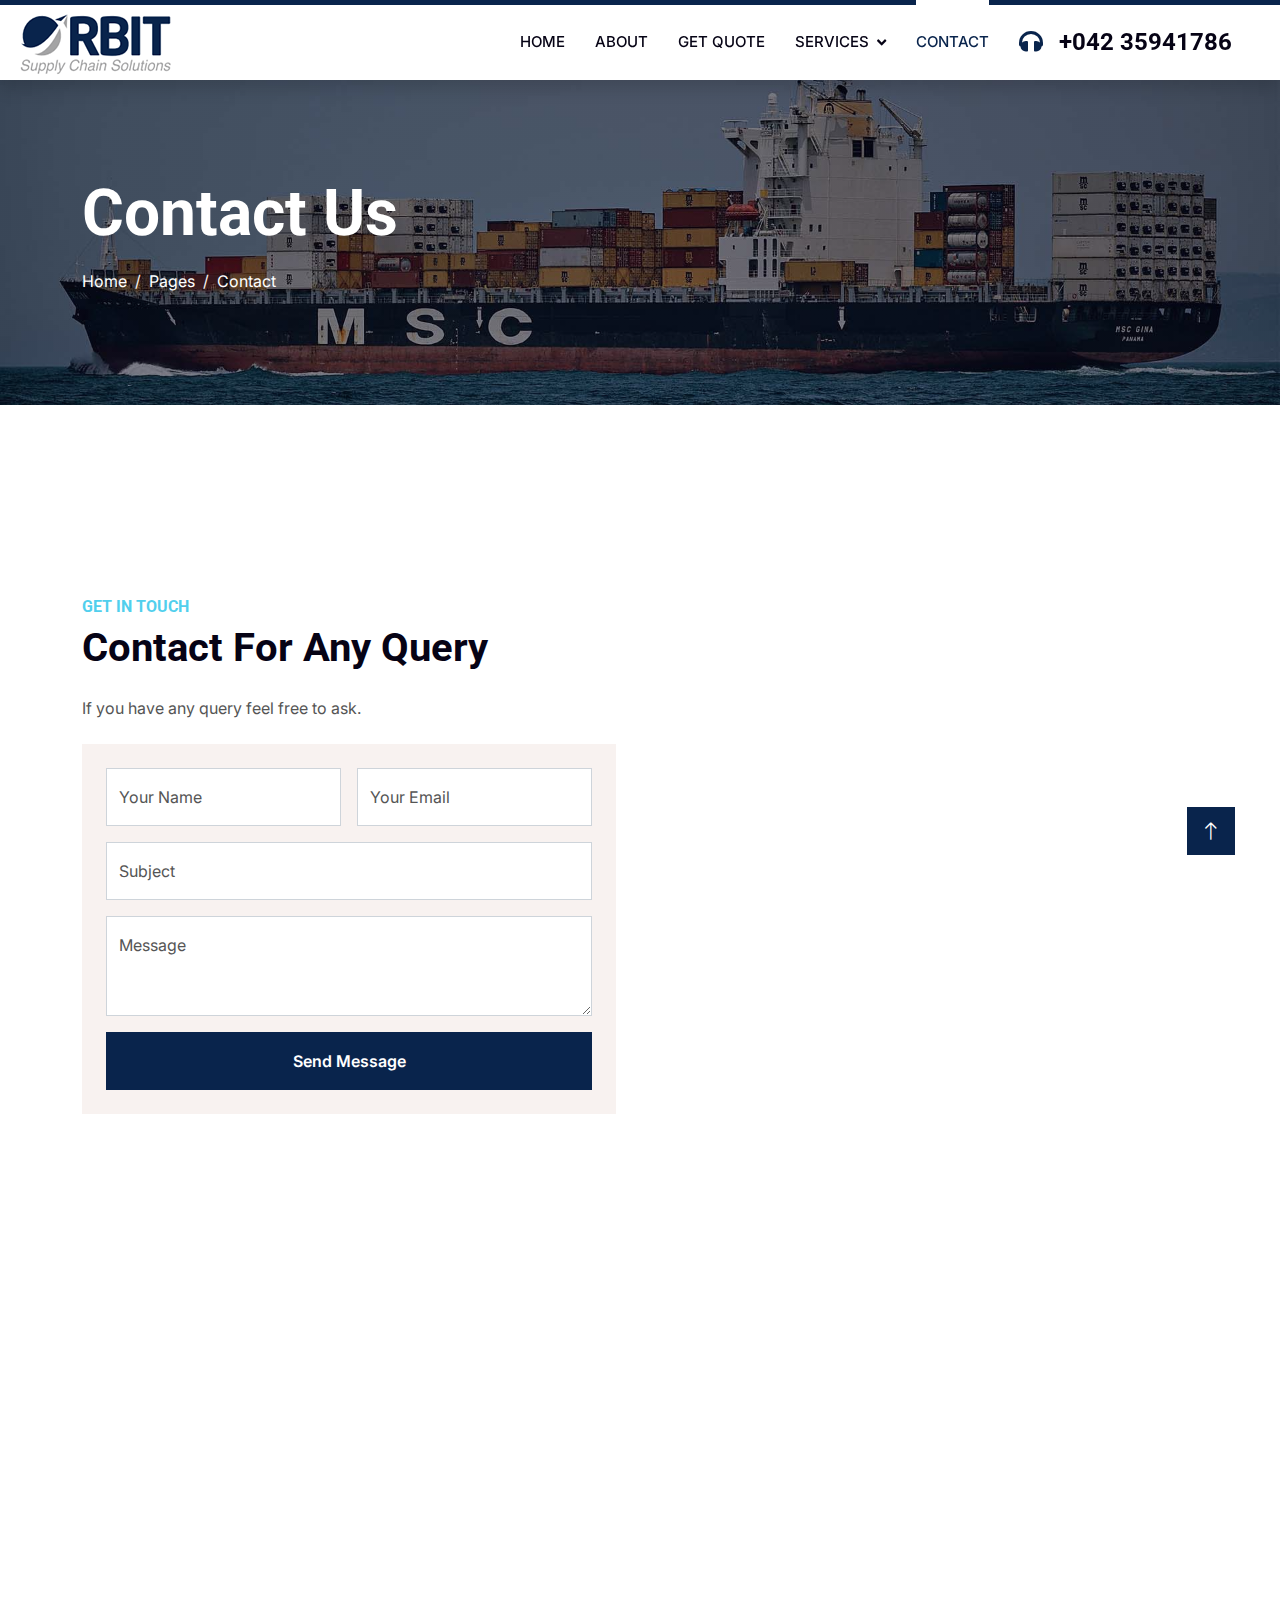
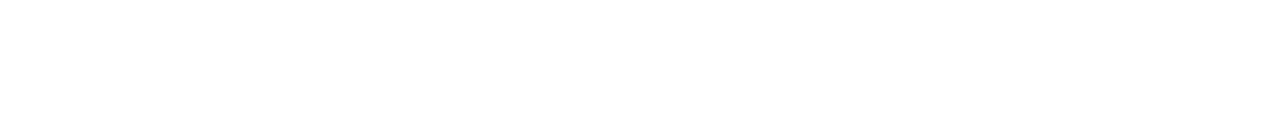
<file: contact.html>
<!DOCTYPE html>
<html lang="en">

<head>
    <meta charset="utf-8">
    <title>ORBIT | CONTACT</title>
    <meta content="width=device-width, initial-scale=1.0" name="viewport">
    <meta content="" name="keywords">
    <meta content="" name="description">

    <!-- Favicon -->
    <link href="img/favicon.ico" rel="icon">

    <!-- Google Web Fonts -->
    <link rel="preconnect" href="https://fonts.googleapis.com">
    <link rel="preconnect" href="https://fonts.gstatic.com" crossorigin>
    <link href="https://fonts.googleapis.com/css2?family=Inter:wght@400;600&family=Roboto:wght@500;700&display=swap" rel="stylesheet">

    <!-- Icon Font Stylesheet -->
    <link href="https://cdnjs.cloudflare.com/ajax/libs/font-awesome/5.10.0/css/all.min.css" rel="stylesheet">
    <link href="https://cdn.jsdelivr.net/npm/bootstrap-icons@1.4.1/font/bootstrap-icons.css" rel="stylesheet">

    <!-- Libraries Stylesheet -->
    <link href="lib/animate/animate.min.css" rel="stylesheet">
    <link href="lib/owlcarousel/assets/owl.carousel.min.css" rel="stylesheet">

    <!-- Customized Bootstrap Stylesheet -->
    <link href="css/bootstrap.min.css" rel="stylesheet">

    <!-- Template Stylesheet -->
    <link href="css/style.css" rel="stylesheet">
</head>

<body>
    <!-- Spinner Start -->
    <div id="spinner" class="show bg-white position-fixed translate-middle w-100 vh-100 top-50 start-50 d-flex align-items-center justify-content-center">
        <div class="spinner-grow text-primary" style="width: 3rem; height: 3rem;" role="status">
            <span class="sr-only">Loading...</span>
        </div>
    </div>
    <!-- Spinner End -->


    <!-- Navbar Start -->
    <nav class="navbar navbar-expand-lg bg-white navbar-light shadow border-top border-5 border-primary sticky-top p-0">
        <a href="index.html" class="navbar-brand  d-flex align-items-center px-4 px-lg-3">
            <img src="img/logo.png" alt="logo">
        </a>
        <button type="button" class="navbar-toggler me-4" data-bs-toggle="collapse" data-bs-target="#navbarCollapse">
            <span class="navbar-toggler-icon"></span>
        </button>
        <div class="collapse navbar-collapse" id="navbarCollapse">
            <div class="navbar-nav ms-auto p-4 p-lg-0">
                <a href="index.html" class="nav-item nav-link">Home</a>
                <a href="about.html" class="nav-item nav-link">About</a>
                <a href="quote.html" class="nav-item nav-link">Get Quote</a>
                <div class="nav-item dropdown">
                    <a href="#" class="nav-link dropdown-toggle" data-bs-toggle="dropdown">Services</a>
                    <div class="dropdown-menu fade-up m-0">
                        <a href="service.html" class="dropdown-item">Air Freight</a>
                        <a href="service.html" class="dropdown-item">Sea Freight</a>
                        <a href="service.html" class="dropdown-item">Air Consolidation</a>
                        <a href="service.html" class="dropdown-item">Sea Consolidation</a>
                        <a href="service.html" class="dropdown-item">DDP | DDU</a>
                    </div>
                </div>
                <a href="contact.html" class="nav-item nav-link active">Contact</a>
            </div>
            <h4 class="m-0 pe-lg-5 d-none d-lg-block"><i class="fa fa-headphones text-primary me-3"></i>+042 35941786</h4>
        </div>
    </nav>
    <!-- Navbar End -->


    <!-- Page Header Start -->
    <div class="container-fluid page-header py-5" style="margin-bottom: 6rem;">
        <div class="container py-5">
            <h1 class="display-3 text-white mb-3 animated slideInDown">Contact Us</h1>
            <nav aria-label="breadcrumb animated slideInDown">
                <ol class="breadcrumb">
                    <li class="breadcrumb-item"><a class="text-white" href="#">Home</a></li>
                    <li class="breadcrumb-item"><a class="text-white" href="#">Pages</a></li>
                    <li class="breadcrumb-item text-white active" aria-current="page">Contact</li>
                </ol>
            </nav>
        </div>
    </div>
    <!-- Page Header End -->


    <!-- Contact Start -->
    <div class="container-fluid overflow-hidden py-5 px-lg-0">
        <div class="container contact-page py-5 px-lg-0">
            <div class="row g-5 mx-lg-0">
                <div class="col-md-6 contact-form wow fadeIn" data-wow-delay="0.1s">
                    <h6 class="text-secondary text-uppercase">Get In Touch</h6>
                    <h1 class="mb-4">Contact For Any Query</h1>
                    <p class="mb-4">If you have any query feel free to ask.</p>
                    <div class="bg-light p-4">
                        <form>
                            <div class="row g-3">
                                <div class="col-md-6">
                                    <div class="form-floating">
                                        <input type="text" class="form-control" id="name" placeholder="Your Name">
                                        <label for="name">Your Name</label>
                                    </div>
                                </div>
                                <div class="col-md-6">
                                    <div class="form-floating">
                                        <input type="email" class="form-control" id="email" placeholder="Your Email">
                                        <label for="email">Your Email</label>
                                    </div>
                                </div>
                                <div class="col-12">
                                    <div class="form-floating">
                                        <input type="text" class="form-control" id="subject" placeholder="Subject">
                                        <label for="subject">Subject</label>
                                    </div>
                                </div>
                                <div class="col-12">
                                    <div class="form-floating">
                                        <textarea class="form-control" placeholder="Leave a message here" id="message" style="height: 100px"></textarea>
                                        <label for="message">Message</label>
                                    </div>
                                </div>
                                <div class="col-12">
                                    <button class="btn btn-primary w-100 py-3" type="submit">Send Message</button>
                                </div>
                            </div>
                        </form>
                    </div>
                </div>
                <div class="col-md-6 pe-lg-0 wow fadeInRight" data-wow-delay="0.1s">
                    <div class="position-relative h-100">
                        <iframe class="position-absolute w-100 h-100" style="object-fit: cover;"
                        src="https://www.google.com/maps/embed?pb=!1m18!1m12!1m3!1d3401.886565038664!2d74.31557411448235!3d31.499801655310655!2m3!1f0!2f0!3f0!3m2!1i1024!2i768!4f13.1!3m3!1m2!1s0x39190476ca66dafd%3A0x95d3c780d67bb61a!2sGarden%20Heights!5e0!3m2!1sen!2s!4v1650875033041!5m2!1sen!2s"
                        frameborder="0" allowfullscreen="" aria-hidden="false"
                        tabindex="0"></iframe>
                    </div>
                </div>
            </div>
        </div>
    </div>
    <!-- Contact End -->


    <!-- Footer Start -->
    <div class="container-fluid bg-dark text-light footer pt-5 wow fadeIn" data-wow-delay="0.1s" style="margin-top: 6rem;">
        <div class="container py-5">
            <div class="row g-5">
                <div class="col-lg-3 col-md-6">
                    <h4 class="text-light mb-4">Address</h4>
                    <p class="mb-2"><i class="fa fa-map-marker-alt me-3"></i>Lahore,Pakistan.</p>
                    <p class="mb-2"><i class="fa fa-phone-alt me-3"></i>+42 3594 1786</p>
                    <p class="mb-2"><i class="fa fa-envelope me-3"></i>info@orbitscs.com.pk</p>
                    <div class="d-flex pt-2">
                        <a class="btn btn-outline-light btn-social" href=""><i class="fab fa-twitter"></i></a>
                        <a class="btn btn-outline-light btn-social" href=""><i class="fab fa-facebook-f"></i></a>
                        <a class="btn btn-outline-light btn-social" href=""><i class="fab fa-youtube"></i></a>
                        <a class="btn btn-outline-light btn-social" href=""><i class="fab fa-linkedin-in"></i></a>
                    </div>
                </div>
                <div class="col-lg-3 col-md-6">
                    <h4 class="text-light mb-4">Services</h4>
                    <a class="btn btn-link" href="">Air Freight</a>
                    <a class="btn btn-link" href="">Sea Freight</a>
                    <a class="btn btn-link" href="">Road Freight</a>
                    <a class="btn btn-link" href="">Logistic Solutions</a>
                    <a class="btn btn-link" href="">Industry solutions</a>
                </div>
                <div class="col-lg-3 col-md-6">
                    <h4 class="text-light mb-4">Quick Links</h4>
                    <a class="btn btn-link" href="">About Us</a>
                    <a class="btn btn-link" href="">Contact Us</a>
                    <a class="btn btn-link" href="">Our Services</a>
                </div>
                <div class="col-lg-3 col-md-6">
                    <h4 class="text-light mb-4">Newsletter</h4>
                    <p>Sign up for our weekly email newsletter with the best freight</p>
                    <div class="position-relative mx-auto" style="max-width: 400px;">
                        <input class="form-control border-0 w-100 py-3 ps-4 pe-5" type="text" placeholder="Your email">
                        <button type="button" class="btn btn-primary py-2 position-absolute top-0 end-0 mt-2 me-2">SignUp</button>
                    </div>
                </div>
            </div>
        </div>
        <div class="container">
            <div class="copyright">
                <div class="row">
                    <div class="col-md-6 text-center text-md-start mb-3 mb-md-0">
                        &copy; <a class="border-bottom" href="#">Orbit Supply Chain Solution</a>, All Right Reserved.
                    </div>
                    <div class="col-md-6 text-center text-md-end">
                          Designed By <a class="border-bottom" href="#">Abdul Samad</a>
                    </div>
                </div>
            </div>
        </div>
    </div>
    <!-- Footer End -->


    <!-- Back to Top -->
    <a href="#" class="btn btn-lg btn-primary btn-lg-square rounded-0 back-to-top"><i class="bi bi-arrow-up"></i></a>


    <!-- JavaScript Libraries -->
    <script src="https://code.jquery.com/jquery-3.4.1.min.js"></script>
    <script src="https://cdn.jsdelivr.net/npm/bootstrap@5.0.0/dist/js/bootstrap.bundle.min.js"></script>
    <script src="lib/wow/wow.min.js"></script>
    <script src="lib/easing/easing.min.js"></script>
    <script src="lib/waypoints/waypoints.min.js"></script>
    <script src="lib/counterup/counterup.min.js"></script>
    <script src="lib/owlcarousel/owl.carousel.min.js"></script>

    <!-- Template Javascript -->
    <script src="js/main.js"></script>
</body>

</html>
</file>
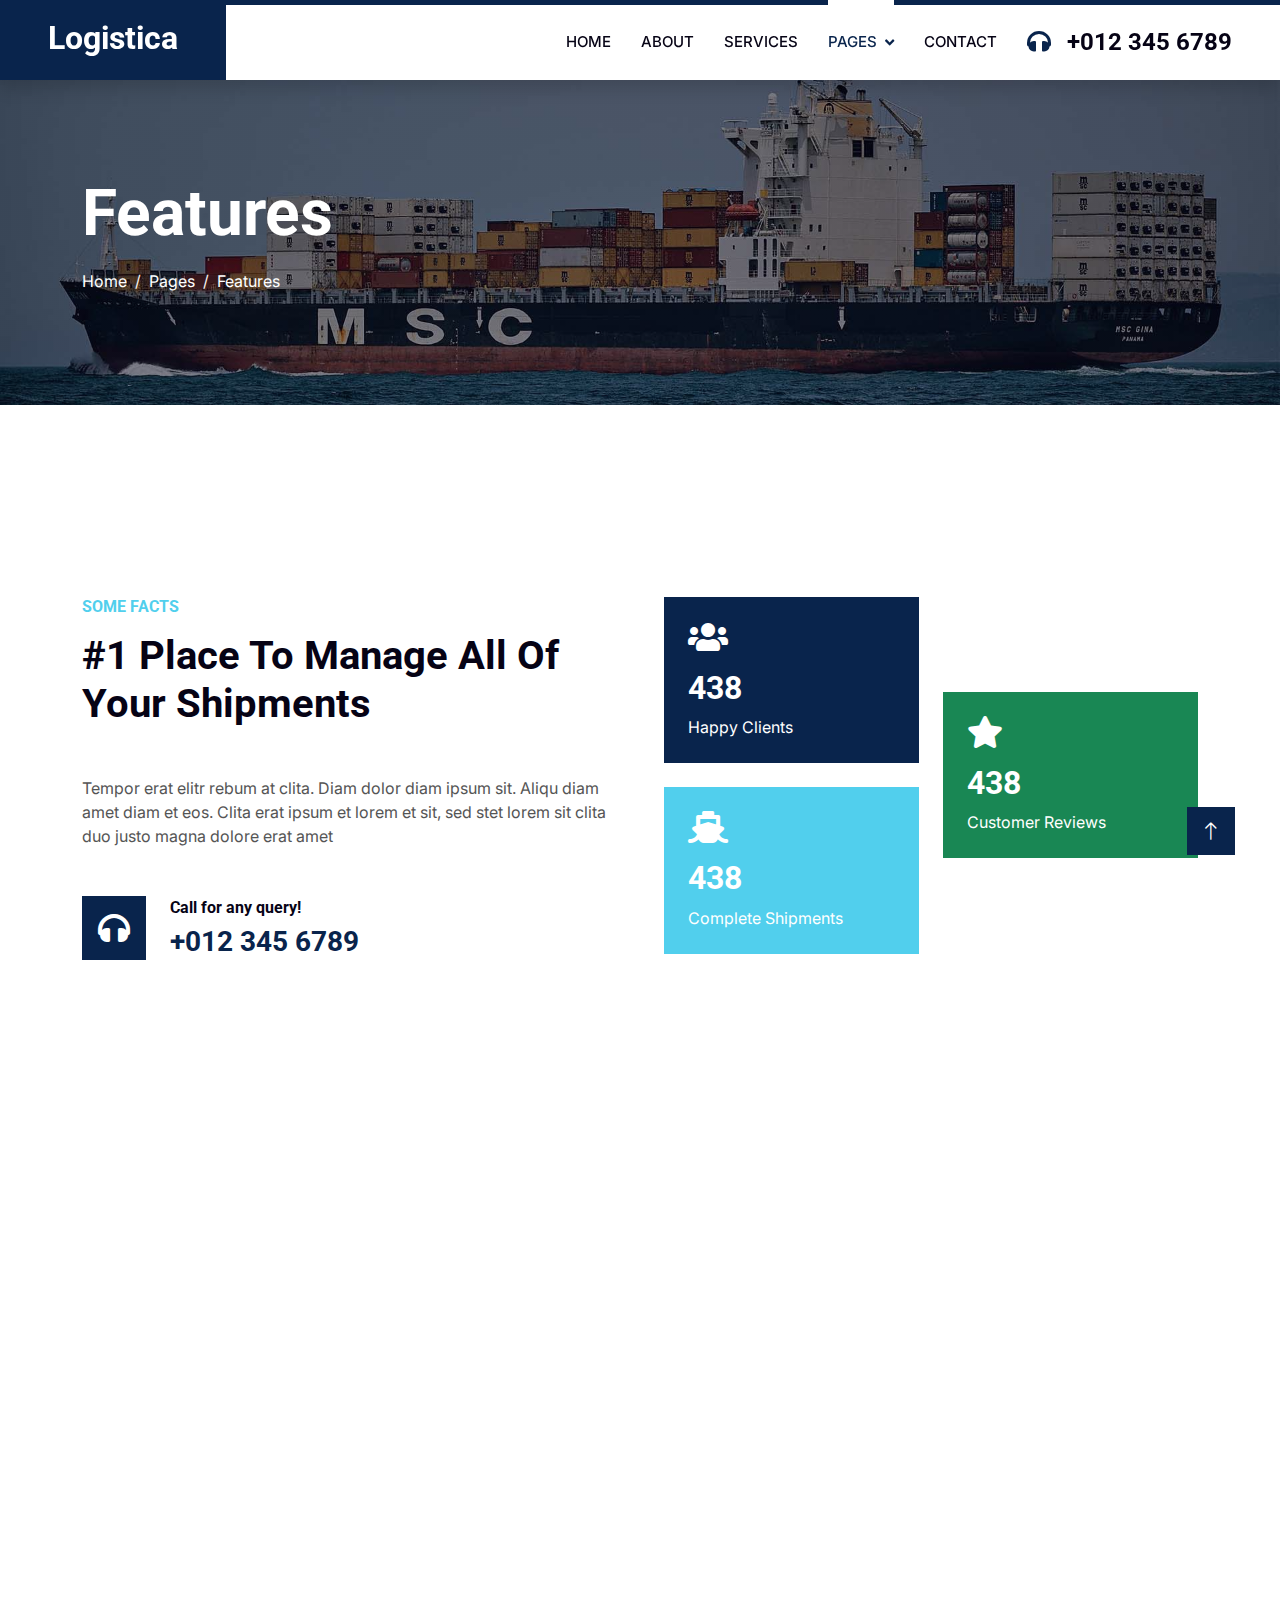
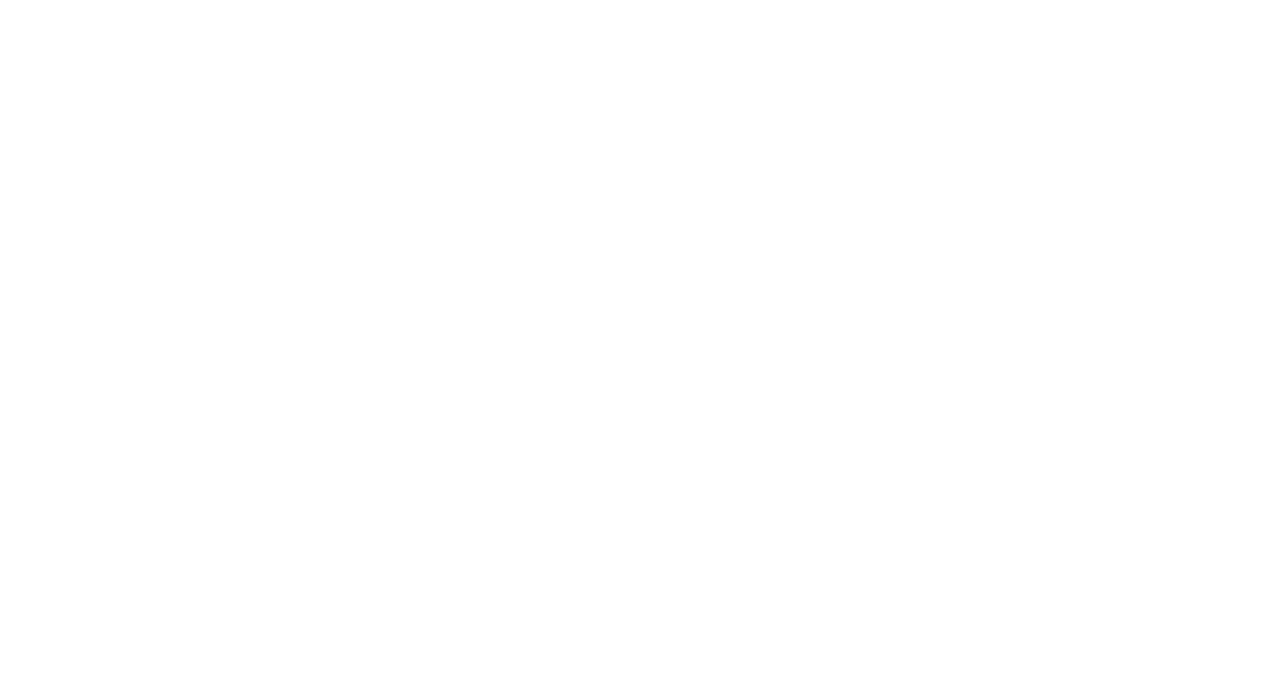
<file: feature.html>
<!DOCTYPE html>
<html lang="en">

<head>
    <meta charset="utf-8">
    <title>Logistica - Shipping Company Website Template</title>
    <meta content="width=device-width, initial-scale=1.0" name="viewport">
    <meta content="" name="keywords">
    <meta content="" name="description">

    <!-- Favicon -->
    <link href="img/favicon.ico" rel="icon">

    <!-- Google Web Fonts -->
    <link rel="preconnect" href="https://fonts.googleapis.com">
    <link rel="preconnect" href="https://fonts.gstatic.com" crossorigin>
    <link href="https://fonts.googleapis.com/css2?family=Inter:wght@400;600&family=Roboto:wght@500;700&display=swap" rel="stylesheet">

    <!-- Icon Font Stylesheet -->
    <link href="https://cdnjs.cloudflare.com/ajax/libs/font-awesome/5.10.0/css/all.min.css" rel="stylesheet">
    <link href="https://cdn.jsdelivr.net/npm/bootstrap-icons@1.4.1/font/bootstrap-icons.css" rel="stylesheet">

    <!-- Libraries Stylesheet -->
    <link href="lib/animate/animate.min.css" rel="stylesheet">
    <link href="lib/owlcarousel/assets/owl.carousel.min.css" rel="stylesheet">

    <!-- Customized Bootstrap Stylesheet -->
    <link href="css/bootstrap.min.css" rel="stylesheet">

    <!-- Template Stylesheet -->
    <link href="css/style.css" rel="stylesheet">
</head>

<body>
    <!-- Spinner Start -->
    <div id="spinner" class="show bg-white position-fixed translate-middle w-100 vh-100 top-50 start-50 d-flex align-items-center justify-content-center">
        <div class="spinner-grow text-primary" style="width: 3rem; height: 3rem;" role="status">
            <span class="sr-only">Loading...</span>
        </div>
    </div>
    <!-- Spinner End -->


    <!-- Navbar Start -->
    <nav class="navbar navbar-expand-lg bg-white navbar-light shadow border-top border-5 border-primary sticky-top p-0">
        <a href="index.html" class="navbar-brand bg-primary d-flex align-items-center px-4 px-lg-5">
            <h2 class="mb-2 text-white">Logistica</h2>
        </a>
        <button type="button" class="navbar-toggler me-4" data-bs-toggle="collapse" data-bs-target="#navbarCollapse">
            <span class="navbar-toggler-icon"></span>
        </button>
        <div class="collapse navbar-collapse" id="navbarCollapse">
            <div class="navbar-nav ms-auto p-4 p-lg-0">
                <a href="index.html" class="nav-item nav-link">Home</a>
                <a href="about.html" class="nav-item nav-link">About</a>
                <a href="service.html" class="nav-item nav-link">Services</a>
                <div class="nav-item dropdown">
                    <a href="#" class="nav-link dropdown-toggle active" data-bs-toggle="dropdown">Pages</a>
                    <div class="dropdown-menu fade-up m-0">
                        <a href="price.html" class="dropdown-item">Pricing Plan</a>
                        <a href="feature.html" class="dropdown-item active">Features</a>
                        <a href="quote.html" class="dropdown-item">Free Quote</a>
                        <a href="team.html" class="dropdown-item">Our Team</a>
                        <a href="testimonial.html" class="dropdown-item">Testimonial</a>
                        <a href="404.html" class="dropdown-item">404 Page</a>
                    </div>
                </div>
                <a href="contact.html" class="nav-item nav-link">Contact</a>
            </div>
            <h4 class="m-0 pe-lg-5 d-none d-lg-block"><i class="fa fa-headphones text-primary me-3"></i>+012 345 6789</h4>
        </div>
    </nav>
    <!-- Navbar End -->


    <!-- Page Header Start -->
    <div class="container-fluid page-header py-5" style="margin-bottom: 6rem;">
        <div class="container py-5">
            <h1 class="display-3 text-white mb-3 animated slideInDown">Features</h1>
            <nav aria-label="breadcrumb animated slideInDown">
                <ol class="breadcrumb">
                    <li class="breadcrumb-item"><a class="text-white" href="#">Home</a></li>
                    <li class="breadcrumb-item"><a class="text-white" href="#">Pages</a></li>
                    <li class="breadcrumb-item text-white active" aria-current="page">Features</li>
                </ol>
            </nav>
        </div>
    </div>
    <!-- Page Header End -->


    <!-- Fact Start -->
    <div class="container-xxl py-5">
        <div class="container py-5">
            <div class="row g-5">
                <div class="col-lg-6 wow fadeInUp" data-wow-delay="0.1s">
                    <h6 class="text-secondary text-uppercase mb-3">Some Facts</h6>
                    <h1 class="mb-5">#1 Place To Manage All Of Your Shipments</h1>
                    <p class="mb-5">Tempor erat elitr rebum at clita. Diam dolor diam ipsum sit. Aliqu diam amet diam et eos. Clita erat ipsum et lorem et sit, sed stet lorem sit clita duo justo magna dolore erat amet</p>
                    <div class="d-flex align-items-center">
                        <i class="fa fa-headphones fa-2x flex-shrink-0 bg-primary p-3 text-white"></i>
                        <div class="ps-4">
                            <h6>Call for any query!</h6>
                            <h3 class="text-primary m-0">+012 345 6789</h3>
                        </div>
                    </div>
                </div>
                <div class="col-lg-6">
                    <div class="row g-4 align-items-center">
                        <div class="col-sm-6">
                            <div class="bg-primary p-4 mb-4 wow fadeIn" data-wow-delay="0.3s">
                                <i class="fa fa-users fa-2x text-white mb-3"></i>
                                <h2 class="text-white mb-2" data-toggle="counter-up">1234</h2>
                                <p class="text-white mb-0">Happy Clients</p>
                            </div>
                            <div class="bg-secondary p-4 wow fadeIn" data-wow-delay="0.5s">
                                <i class="fa fa-ship fa-2x text-white mb-3"></i>
                                <h2 class="text-white mb-2" data-toggle="counter-up">1234</h2>
                                <p class="text-white mb-0">Complete Shipments</p>
                            </div>
                        </div>
                        <div class="col-sm-6">
                            <div class="bg-success p-4 wow fadeIn" data-wow-delay="0.7s">
                                <i class="fa fa-star fa-2x text-white mb-3"></i>
                                <h2 class="text-white mb-2" data-toggle="counter-up">1234</h2>
                                <p class="text-white mb-0">Customer Reviews</p>
                            </div>
                        </div>
                    </div>
                </div>
            </div>
        </div>
    </div>
    <!-- Fact End -->


    <!-- Feature Start -->
    <div class="container-fluid overflow-hidden py-5 px-lg-0">
        <div class="container feature py-5 px-lg-0">
            <div class="row g-5 mx-lg-0">
                <div class="col-lg-6 feature-text wow fadeInUp" data-wow-delay="0.1s">
                    <h6 class="text-secondary text-uppercase mb-3">Our Features</h6>
                    <h1 class="mb-5">We Are Trusted Logistics Company Since 1990</h1>
                    <div class="d-flex mb-5 wow fadeInUp" data-wow-delay="0.3s">
                        <i class="fa fa-globe text-primary fa-3x flex-shrink-0"></i>
                        <div class="ms-4">
                            <h5>Worldwide Service</h5>
                            <p class="mb-0">Diam dolor ipsum sit amet eos erat ipsum lorem sed stet lorem sit clita duo justo magna erat amet</p>
                        </div>
                    </div>
                    <div class="d-flex mb-5 wow fadeIn" data-wow-delay="0.5s">
                        <i class="fa fa-shipping-fast text-primary fa-3x flex-shrink-0"></i>
                        <div class="ms-4">
                            <h5>On Time Delivery</h5>
                            <p class="mb-0">Diam dolor ipsum sit amet eos erat ipsum lorem sed stet lorem sit clita duo justo magna erat amet</p>
                        </div>
                    </div>
                    <div class="d-flex mb-0 wow fadeInUp" data-wow-delay="0.7s">
                        <i class="fa fa-headphones text-primary fa-3x flex-shrink-0"></i>
                        <div class="ms-4">
                            <h5>24/7 Telephone Support</h5>
                            <p class="mb-0">Diam dolor ipsum sit amet eos erat ipsum lorem sed stet lorem sit clita duo justo magna erat amet</p>
                        </div>
                    </div>
                </div>
                <div class="col-lg-6 pe-lg-0 wow fadeInRight" data-wow-delay="0.1s" style="min-height: 400px;">
                    <div class="position-relative h-100">
                        <img class="position-absolute img-fluid w-100 h-100" src="img/feature.jpg" style="object-fit: cover;" alt="">
                    </div>
                </div>
            </div>
        </div>
    </div>
    <!-- Feature End -->
        

    <!-- Footer Start -->
    <div class="container-fluid bg-dark text-light footer pt-5 wow fadeIn" data-wow-delay="0.1s" style="margin-top: 6rem;">
        <div class="container py-5">
            <div class="row g-5">
                <div class="col-lg-3 col-md-6">
                    <h4 class="text-light mb-4">Address</h4>
                    <p class="mb-2"><i class="fa fa-map-marker-alt me-3"></i>123 Street, New York, USA</p>
                    <p class="mb-2"><i class="fa fa-phone-alt me-3"></i>+012 345 67890</p>
                    <p class="mb-2"><i class="fa fa-envelope me-3"></i>info@example.com</p>
                    <div class="d-flex pt-2">
                        <a class="btn btn-outline-light btn-social" href=""><i class="fab fa-twitter"></i></a>
                        <a class="btn btn-outline-light btn-social" href=""><i class="fab fa-facebook-f"></i></a>
                        <a class="btn btn-outline-light btn-social" href=""><i class="fab fa-youtube"></i></a>
                        <a class="btn btn-outline-light btn-social" href=""><i class="fab fa-linkedin-in"></i></a>
                    </div>
                </div>
                <div class="col-lg-3 col-md-6">
                    <h4 class="text-light mb-4">Services</h4>
                    <a class="btn btn-link" href="">Air Freight</a>
                    <a class="btn btn-link" href="">Sea Freight</a>
                    <a class="btn btn-link" href="">Road Freight</a>
                    <a class="btn btn-link" href="">Logistic Solutions</a>
                    <a class="btn btn-link" href="">Industry solutions</a>
                </div>
                <div class="col-lg-3 col-md-6">
                    <h4 class="text-light mb-4">Quick Links</h4>
                    <a class="btn btn-link" href="">About Us</a>
                    <a class="btn btn-link" href="">Contact Us</a>
                    <a class="btn btn-link" href="">Our Services</a>
                    <a class="btn btn-link" href="">Terms & Condition</a>
                    <a class="btn btn-link" href="">Support</a>
                </div>
                <div class="col-lg-3 col-md-6">
                    <h4 class="text-light mb-4">Newsletter</h4>
                    <p>Dolor amet sit justo amet elitr clita ipsum elitr est.</p>
                    <div class="position-relative mx-auto" style="max-width: 400px;">
                        <input class="form-control border-0 w-100 py-3 ps-4 pe-5" type="text" placeholder="Your email">
                        <button type="button" class="btn btn-primary py-2 position-absolute top-0 end-0 mt-2 me-2">SignUp</button>
                    </div>
                </div>
            </div>
        </div>
        <div class="container">
            <div class="copyright">
                <div class="row">
                    <div class="col-md-6 text-center text-md-start mb-3 mb-md-0">
                        &copy; <a class="border-bottom" href="#">Your Site Name</a>, All Right Reserved.
                    </div>
                    <div class="col-md-6 text-center text-md-end">
                        <!--/*** This template is free as long as you keep the footer author’s credit link/attribution link/backlink. If you'd like to use the template without the footer author’s credit link/attribution link/backlink, you can purchase the Credit Removal License from "https://htmlcodex.com/credit-removal". Thank you for your support. ***/-->
                        Designed By <a class="border-bottom" href="https://htmlcodex.com">HTML Codex</a>
                    </div>
                </div>
            </div>
        </div>
    </div>
    <!-- Footer End -->


    <!-- Back to Top -->
    <a href="#" class="btn btn-lg btn-primary btn-lg-square rounded-0 back-to-top"><i class="bi bi-arrow-up"></i></a>


    <!-- JavaScript Libraries -->
    <script src="https://code.jquery.com/jquery-3.4.1.min.js"></script>
    <script src="https://cdn.jsdelivr.net/npm/bootstrap@5.0.0/dist/js/bootstrap.bundle.min.js"></script>
    <script src="lib/wow/wow.min.js"></script>
    <script src="lib/easing/easing.min.js"></script>
    <script src="lib/waypoints/waypoints.min.js"></script>
    <script src="lib/counterup/counterup.min.js"></script>
    <script src="lib/owlcarousel/owl.carousel.min.js"></script>

    <!-- Template Javascript -->
    <script src="js/main.js"></script>
</body>

</html>
</file>
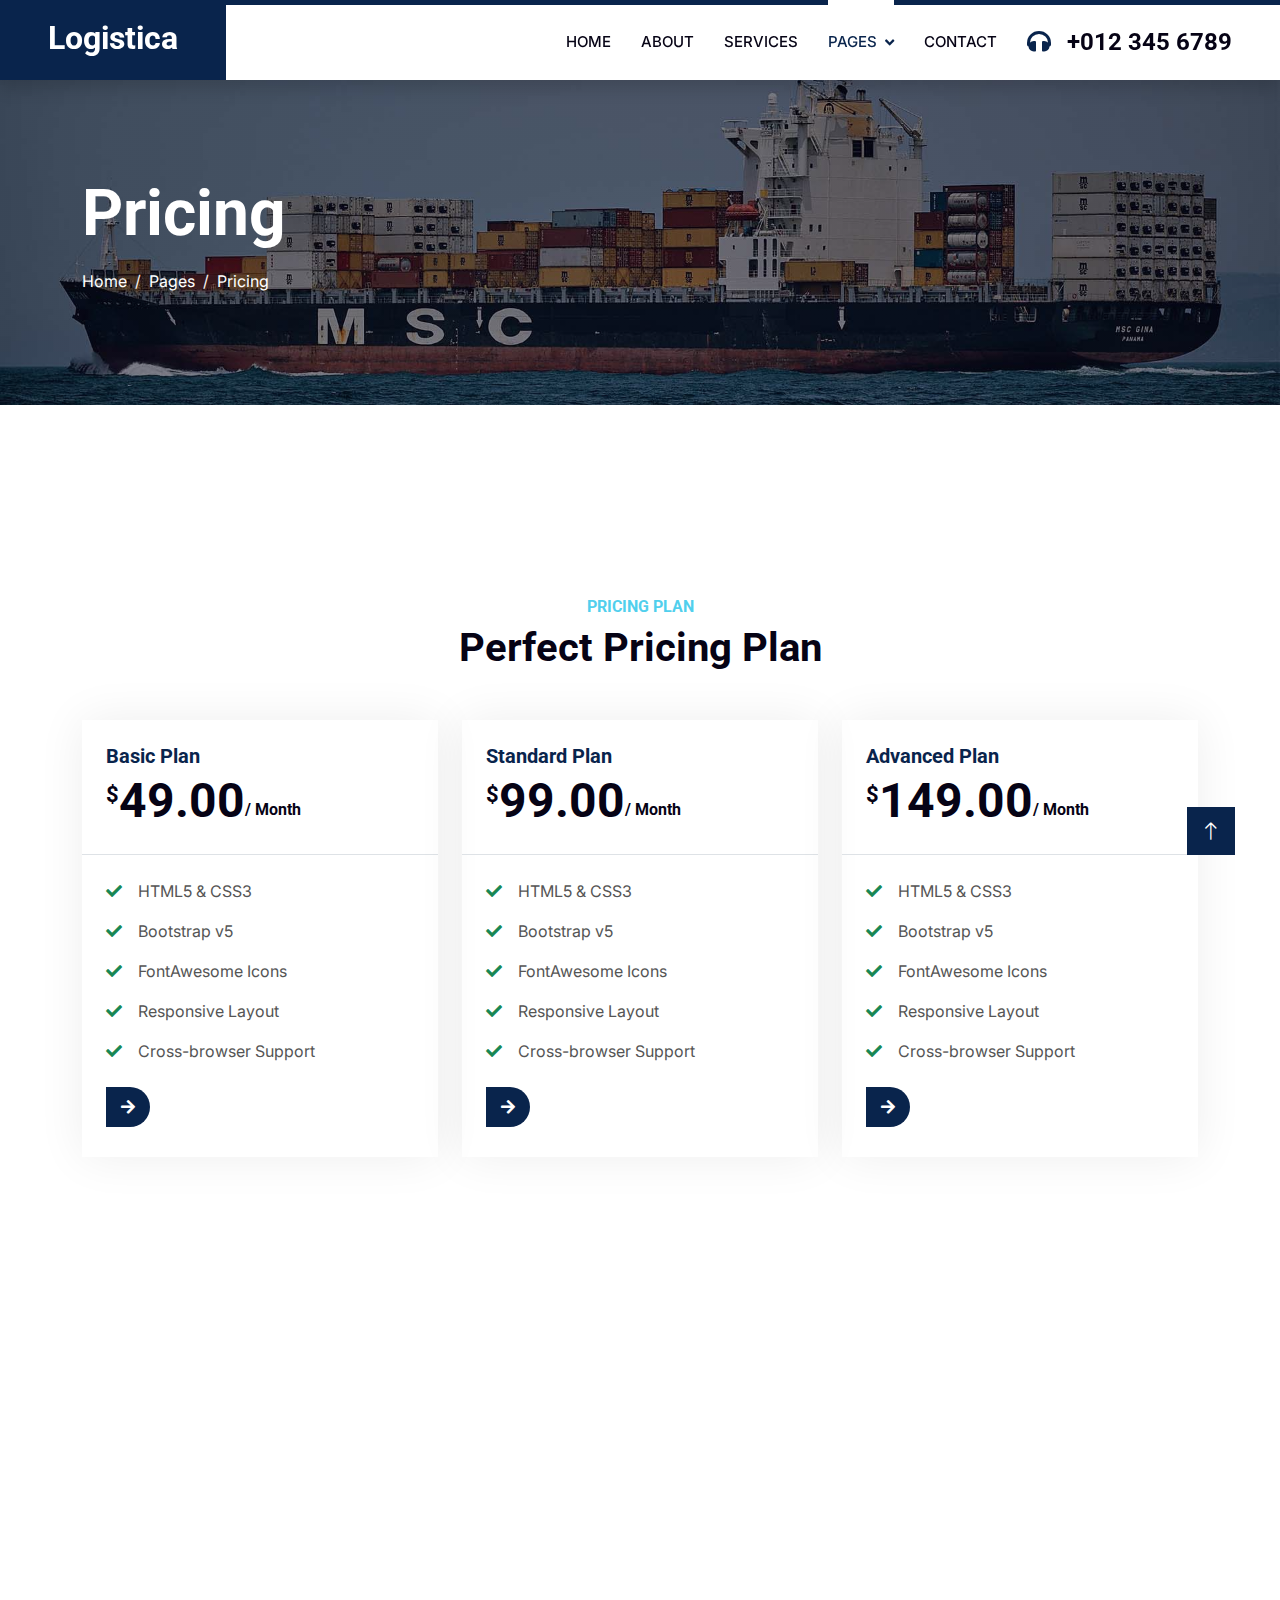
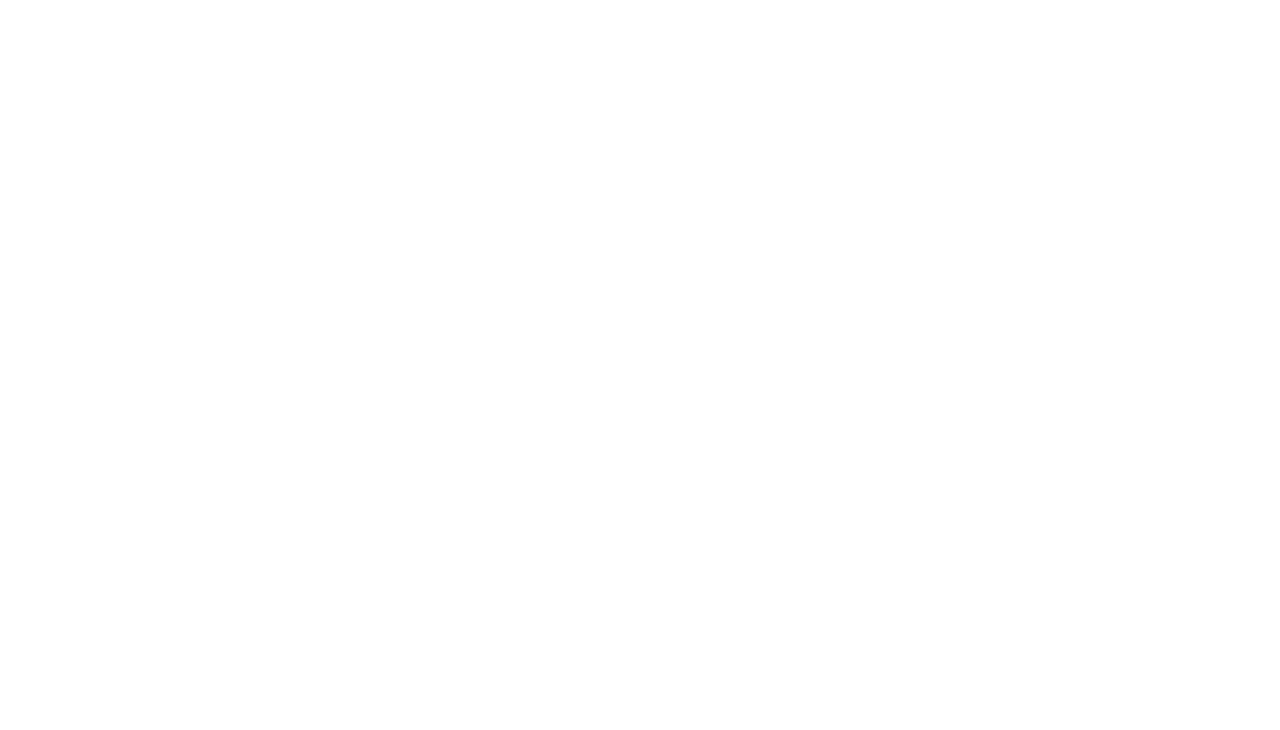
<file: price.html>
<!DOCTYPE html>
<html lang="en">

<head>
    <meta charset="utf-8">
    <title>Logistica - Shipping Company Website Template</title>
    <meta content="width=device-width, initial-scale=1.0" name="viewport">
    <meta content="" name="keywords">
    <meta content="" name="description">

    <!-- Favicon -->
    <link href="img/favicon.ico" rel="icon">

    <!-- Google Web Fonts -->
    <link rel="preconnect" href="https://fonts.googleapis.com">
    <link rel="preconnect" href="https://fonts.gstatic.com" crossorigin>
    <link href="https://fonts.googleapis.com/css2?family=Inter:wght@400;600&family=Roboto:wght@500;700&display=swap" rel="stylesheet">

    <!-- Icon Font Stylesheet -->
    <link href="https://cdnjs.cloudflare.com/ajax/libs/font-awesome/5.10.0/css/all.min.css" rel="stylesheet">
    <link href="https://cdn.jsdelivr.net/npm/bootstrap-icons@1.4.1/font/bootstrap-icons.css" rel="stylesheet">

    <!-- Libraries Stylesheet -->
    <link href="lib/animate/animate.min.css" rel="stylesheet">
    <link href="lib/owlcarousel/assets/owl.carousel.min.css" rel="stylesheet">

    <!-- Customized Bootstrap Stylesheet -->
    <link href="css/bootstrap.min.css" rel="stylesheet">

    <!-- Template Stylesheet -->
    <link href="css/style.css" rel="stylesheet">
</head>

<body>
    <!-- Spinner Start -->
    <div id="spinner" class="show bg-white position-fixed translate-middle w-100 vh-100 top-50 start-50 d-flex align-items-center justify-content-center">
        <div class="spinner-grow text-primary" style="width: 3rem; height: 3rem;" role="status">
            <span class="sr-only">Loading...</span>
        </div>
    </div>
    <!-- Spinner End -->


    <!-- Navbar Start -->
    <nav class="navbar navbar-expand-lg bg-white navbar-light shadow border-top border-5 border-primary sticky-top p-0">
        <a href="index.html" class="navbar-brand bg-primary d-flex align-items-center px-4 px-lg-5">
            <h2 class="mb-2 text-white">Logistica</h2>
        </a>
        <button type="button" class="navbar-toggler me-4" data-bs-toggle="collapse" data-bs-target="#navbarCollapse">
            <span class="navbar-toggler-icon"></span>
        </button>
        <div class="collapse navbar-collapse" id="navbarCollapse">
            <div class="navbar-nav ms-auto p-4 p-lg-0">
                <a href="index.html" class="nav-item nav-link">Home</a>
                <a href="about.html" class="nav-item nav-link">About</a>
                <a href="service.html" class="nav-item nav-link">Services</a>
                <div class="nav-item dropdown">
                    <a href="#" class="nav-link dropdown-toggle active" data-bs-toggle="dropdown">Pages</a>
                    <div class="dropdown-menu fade-up m-0">
                        <a href="price.html" class="dropdown-item active">Pricing Plan</a>
                        <a href="feature.html" class="dropdown-item">Features</a>
                        <a href="quote.html" class="dropdown-item">Free Quote</a>
                        <a href="team.html" class="dropdown-item">Our Team</a>
                        <a href="testimonial.html" class="dropdown-item">Testimonial</a>
                        <a href="404.html" class="dropdown-item">404 Page</a>
                    </div>
                </div>
                <a href="contact.html" class="nav-item nav-link">Contact</a>
            </div>
            <h4 class="m-0 pe-lg-5 d-none d-lg-block"><i class="fa fa-headphones text-primary me-3"></i>+012 345 6789</h4>
        </div>
    </nav>
    <!-- Navbar End -->


    <!-- Page Header Start -->
    <div class="container-fluid page-header py-5" style="margin-bottom: 6rem;">
        <div class="container py-5">
            <h1 class="display-3 text-white mb-3 animated slideInDown">Pricing</h1>
            <nav aria-label="breadcrumb animated slideInDown">
                <ol class="breadcrumb">
                    <li class="breadcrumb-item"><a class="text-white" href="#">Home</a></li>
                    <li class="breadcrumb-item"><a class="text-white" href="#">Pages</a></li>
                    <li class="breadcrumb-item text-white active" aria-current="page">Pricing</li>
                </ol>
            </nav>
        </div>
    </div>
    <!-- Page Header End -->


    <!-- Pricing Start -->
    <div class="container-xxl py-5">
        <div class="container py-5">
            <div class="text-center wow fadeInUp" data-wow-delay="0.1s">
                <h6 class="text-secondary text-uppercase">Pricing Plan</h6>
                <h1 class="mb-5">Perfect Pricing Plan</h1>
            </div>
            <div class="row g-4">
                <div class="col-md-6 col-lg-4 wow fadeInUp" data-wow-delay="0.3s">
                    <div class="price-item">
                        <div class="border-bottom p-4 mb-4">
                            <h5 class="text-primary mb-1">Basic Plan</h5>
                            <h1 class="display-5 mb-0">
                                <small class="align-top" style="font-size: 22px; line-height: 45px;">$</small>49.00<small
                                    class="align-bottom" style="font-size: 16px; line-height: 40px;">/ Month</small>
                            </h1>
                        </div>
                        <div class="p-4 pt-0">
                            <p><i class="fa fa-check text-success me-3"></i>HTML5 & CSS3</p>
                            <p><i class="fa fa-check text-success me-3"></i>Bootstrap v5</p>
                            <p><i class="fa fa-check text-success me-3"></i>FontAwesome Icons</p>
                            <p><i class="fa fa-check text-success me-3"></i>Responsive Layout</p>
                            <p><i class="fa fa-check text-success me-3"></i>Cross-browser Support</p>
                            <a class="btn-slide mt-2" href=""><i class="fa fa-arrow-right"></i><span >Order Now</span></a>
                        </div>
                    </div>
                </div>
                <div class="col-md-6 col-lg-4 wow fadeInUp" data-wow-delay="0.5s">
                    <div class="price-item">
                        <div class="border-bottom p-4 mb-4">
                            <h5 class="text-primary mb-1">Standard Plan</h5>
                            <h1 class="display-5 mb-0">
                                <small class="align-top" style="font-size: 22px; line-height: 45px;">$</small>99.00<small
                                    class="align-bottom" style="font-size: 16px; line-height: 40px;">/ Month</small>
                            </h1>
                        </div>
                        <div class="p-4 pt-0">
                            <p><i class="fa fa-check text-success me-3"></i>HTML5 & CSS3</p>
                            <p><i class="fa fa-check text-success me-3"></i>Bootstrap v5</p>
                            <p><i class="fa fa-check text-success me-3"></i>FontAwesome Icons</p>
                            <p><i class="fa fa-check text-success me-3"></i>Responsive Layout</p>
                            <p><i class="fa fa-check text-success me-3"></i>Cross-browser Support</p>
                            <a class="btn-slide mt-2" href=""><i class="fa fa-arrow-right"></i><span >Order Now</span></a>
                        </div>
                    </div>
                </div>
                <div class="col-md-6 col-lg-4 wow fadeInUp" data-wow-delay="0.7s">
                    <div class="price-item">
                        <div class="border-bottom p-4 mb-4">
                            <h5 class="text-primary mb-1">Advanced Plan</h5>
                            <h1 class="display-5 mb-0">
                                <small class="align-top" style="font-size: 22px; line-height: 45px;">$</small>149.00<small
                                    class="align-bottom" style="font-size: 16px; line-height: 40px;">/ Month</small>
                            </h1>
                        </div>
                        <div class="p-4 pt-0">
                            <p><i class="fa fa-check text-success me-3"></i>HTML5 & CSS3</p>
                            <p><i class="fa fa-check text-success me-3"></i>Bootstrap v5</p>
                            <p><i class="fa fa-check text-success me-3"></i>FontAwesome Icons</p>
                            <p><i class="fa fa-check text-success me-3"></i>Responsive Layout</p>
                            <p><i class="fa fa-check text-success me-3"></i>Cross-browser Support</p>
                            <a class="btn-slide mt-2" href=""><i class="fa fa-arrow-right"></i><span >Order Now</span></a>
                        </div>
                    </div>
                </div>
            </div>
        </div>
    </div>
    <!-- Pricing End -->


    <!-- Quote Start -->
    <div class="container-xxl py-5">
        <div class="container py-5">
            <div class="row g-5 align-items-center">
                <div class="col-lg-5 wow fadeInUp" data-wow-delay="0.1s">
                    <h6 class="text-secondary text-uppercase mb-3">Get A Quote</h6>
                    <h1 class="mb-5">Request A Free Qoute!</h1>
                    <p class="mb-5">Tempor erat elitr rebum at clita. Diam dolor diam ipsum sit. Aliqu diam amet diam et eos. Clita erat ipsum et lorem et sit, sed stet lorem sit clita duo justo erat amet</p>
                    <div class="d-flex align-items-center">
                        <i class="fa fa-headphones fa-2x flex-shrink-0 bg-primary p-3 text-white"></i>
                        <div class="ps-4">
                            <h6>Call for any query!</h6>
                            <h3 class="text-primary m-0">+012 345 6789</h3>
                        </div>
                    </div>
                </div>
                <div class="col-lg-7">
                    <div class="bg-light text-center p-5 wow fadeIn" data-wow-delay="0.5s">
                        <form>
                            <div class="row g-3">
                                <div class="col-12 col-sm-6">
                                    <input type="text" class="form-control border-0" placeholder="Your Name" style="height: 55px;">
                                </div>
                                <div class="col-12 col-sm-6">
                                    <input type="email" class="form-control border-0" placeholder="Your Email" style="height: 55px;">
                                </div>
                                <div class="col-12 col-sm-6">
                                    <input type="text" class="form-control border-0" placeholder="Your Mobile" style="height: 55px;">
                                </div>
                                <div class="col-12 col-sm-6">
                                    <select class="form-select border-0" style="height: 55px;">
                                        <option selected>Select A Freight</option>
                                        <option value="1">Freight 1</option>
                                        <option value="2">Freight 2</option>
                                        <option value="3">Freight 3</option>
                                    </select>
                                </div>
                                <div class="col-12">
                                    <textarea class="form-control border-0" placeholder="Special Note"></textarea>
                                </div>
                                <div class="col-12">
                                    <button class="btn btn-primary w-100 py-3" type="submit">Submit</button>
                                </div>
                            </div>
                        </form>
                    </div>
                </div>
            </div>
        </div>
    </div>
    <!-- Quote End -->
        

    <!-- Footer Start -->
    <div class="container-fluid bg-dark text-light footer pt-5 wow fadeIn" data-wow-delay="0.1s" style="margin-top: 6rem;">
        <div class="container py-5">
            <div class="row g-5">
                <div class="col-lg-3 col-md-6">
                    <h4 class="text-light mb-4">Address</h4>
                    <p class="mb-2"><i class="fa fa-map-marker-alt me-3"></i>123 Street, New York, USA</p>
                    <p class="mb-2"><i class="fa fa-phone-alt me-3"></i>+012 345 67890</p>
                    <p class="mb-2"><i class="fa fa-envelope me-3"></i>info@example.com</p>
                    <div class="d-flex pt-2">
                        <a class="btn btn-outline-light btn-social" href=""><i class="fab fa-twitter"></i></a>
                        <a class="btn btn-outline-light btn-social" href=""><i class="fab fa-facebook-f"></i></a>
                        <a class="btn btn-outline-light btn-social" href=""><i class="fab fa-youtube"></i></a>
                        <a class="btn btn-outline-light btn-social" href=""><i class="fab fa-linkedin-in"></i></a>
                    </div>
                </div>
                <div class="col-lg-3 col-md-6">
                    <h4 class="text-light mb-4">Services</h4>
                    <a class="btn btn-link" href="">Air Freight</a>
                    <a class="btn btn-link" href="">Sea Freight</a>
                    <a class="btn btn-link" href="">Road Freight</a>
                    <a class="btn btn-link" href="">Logistic Solutions</a>
                    <a class="btn btn-link" href="">Industry solutions</a>
                </div>
                <div class="col-lg-3 col-md-6">
                    <h4 class="text-light mb-4">Quick Links</h4>
                    <a class="btn btn-link" href="">About Us</a>
                    <a class="btn btn-link" href="">Contact Us</a>
                    <a class="btn btn-link" href="">Our Services</a>
                    <a class="btn btn-link" href="">Terms & Condition</a>
                    <a class="btn btn-link" href="">Support</a>
                </div>
                <div class="col-lg-3 col-md-6">
                    <h4 class="text-light mb-4">Newsletter</h4>
                    <p>Dolor amet sit justo amet elitr clita ipsum elitr est.</p>
                    <div class="position-relative mx-auto" style="max-width: 400px;">
                        <input class="form-control border-0 w-100 py-3 ps-4 pe-5" type="text" placeholder="Your email">
                        <button type="button" class="btn btn-primary py-2 position-absolute top-0 end-0 mt-2 me-2">SignUp</button>
                    </div>
                </div>
            </div>
        </div>
        <div class="container">
            <div class="copyright">
                <div class="row">
                    <div class="col-md-6 text-center text-md-start mb-3 mb-md-0">
                        &copy; <a class="border-bottom" href="#">Your Site Name</a>, All Right Reserved.
                    </div>
                    <div class="col-md-6 text-center text-md-end">
                        <!--/*** This template is free as long as you keep the footer author’s credit link/attribution link/backlink. If you'd like to use the template without the footer author’s credit link/attribution link/backlink, you can purchase the Credit Removal License from "https://htmlcodex.com/credit-removal". Thank you for your support. ***/-->
                        Designed By <a class="border-bottom" href="https://htmlcodex.com">HTML Codex</a>
                    </div>
                </div>
            </div>
        </div>
    </div>
    <!-- Footer End -->


    <!-- Back to Top -->
    <a href="#" class="btn btn-lg btn-primary btn-lg-square rounded-0 back-to-top"><i class="bi bi-arrow-up"></i></a>


    <!-- JavaScript Libraries -->
    <script src="https://code.jquery.com/jquery-3.4.1.min.js"></script>
    <script src="https://cdn.jsdelivr.net/npm/bootstrap@5.0.0/dist/js/bootstrap.bundle.min.js"></script>
    <script src="lib/wow/wow.min.js"></script>
    <script src="lib/easing/easing.min.js"></script>
    <script src="lib/waypoints/waypoints.min.js"></script>
    <script src="lib/counterup/counterup.min.js"></script>
    <script src="lib/owlcarousel/owl.carousel.min.js"></script>

    <!-- Template Javascript -->
    <script src="js/main.js"></script>
</body>

</html>
</file>
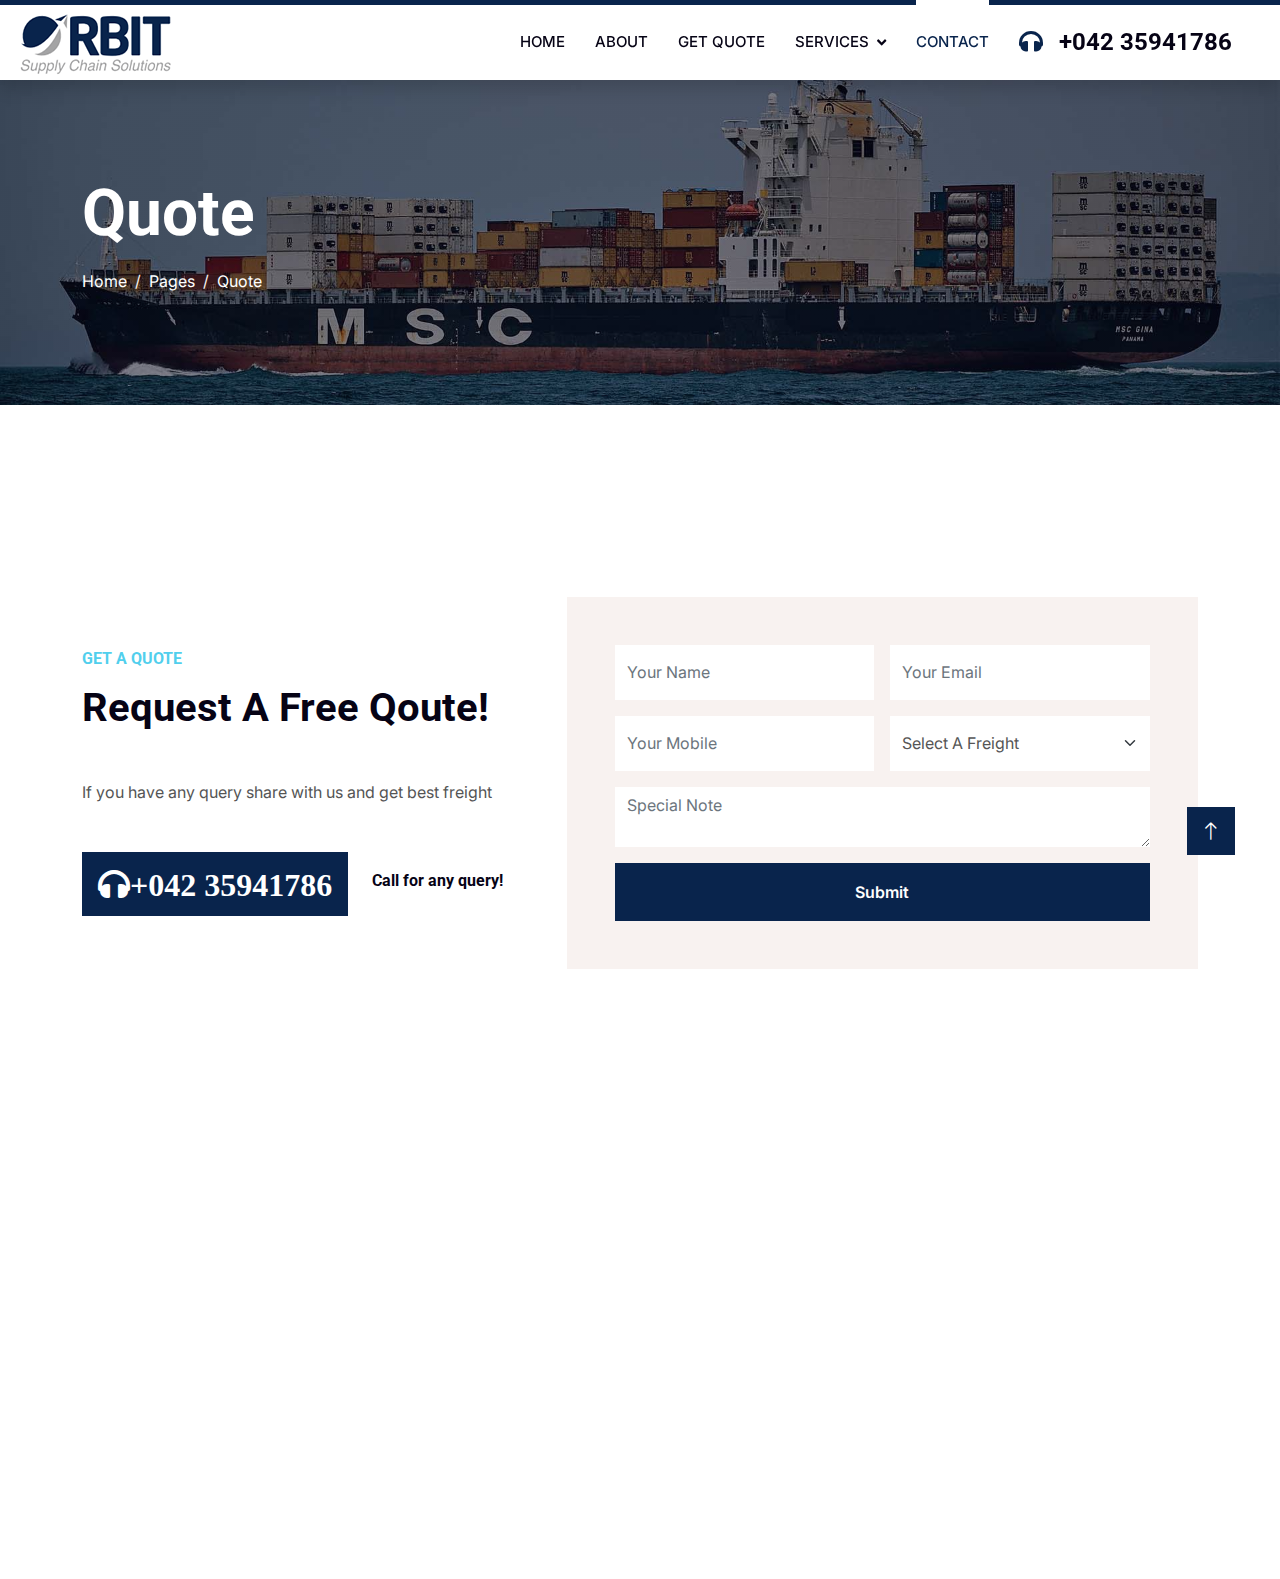
<file: quote.html>
<!DOCTYPE html>
<html lang="en">

<head>
    <meta charset="utf-8">
    <title>ORBIT | QUOTE</title>
    <meta content="width=device-width, initial-scale=1.0" name="viewport">
    <meta content="" name="keywords">
    <meta content="" name="description">

    <!-- Favicon -->
    <link href="img/favicon.ico" rel="icon">

    <!-- Google Web Fonts -->
    <link rel="preconnect" href="https://fonts.googleapis.com">
    <link rel="preconnect" href="https://fonts.gstatic.com" crossorigin>
    <link href="https://fonts.googleapis.com/css2?family=Inter:wght@400;600&family=Roboto:wght@500;700&display=swap" rel="stylesheet">

    <!-- Icon Font Stylesheet -->
    <link href="https://cdnjs.cloudflare.com/ajax/libs/font-awesome/5.10.0/css/all.min.css" rel="stylesheet">
    <link href="https://cdn.jsdelivr.net/npm/bootstrap-icons@1.4.1/font/bootstrap-icons.css" rel="stylesheet">

    <!-- Libraries Stylesheet -->
    <link href="lib/animate/animate.min.css" rel="stylesheet">
    <link href="lib/owlcarousel/assets/owl.carousel.min.css" rel="stylesheet">

    <!-- Customized Bootstrap Stylesheet -->
    <link href="css/bootstrap.min.css" rel="stylesheet">

    <!-- Template Stylesheet -->
    <link href="css/style.css" rel="stylesheet">
</head>

<body>
    <!-- Spinner Start -->
    <div id="spinner" class="show bg-white position-fixed translate-middle w-100 vh-100 top-50 start-50 d-flex align-items-center justify-content-center">
        <div class="spinner-grow text-primary" style="width: 3rem; height: 3rem;" role="status">
            <span class="sr-only">Loading...</span>
        </div>
    </div>
    <!-- Spinner End -->


    <!-- Navbar Start -->
    <nav class="navbar navbar-expand-lg bg-white navbar-light shadow border-top border-5 border-primary sticky-top p-0">
        <a href="index.html" class="navbar-brand  d-flex align-items-center px-4 px-lg-3">
            <img src="img/logo.png" alt="logo">
        </a>
        <button type="button" class="navbar-toggler me-4" data-bs-toggle="collapse" data-bs-target="#navbarCollapse">
            <span class="navbar-toggler-icon"></span>
        </button>
        <div class="collapse navbar-collapse" id="navbarCollapse">
            <div class="navbar-nav ms-auto p-4 p-lg-0">
                <a href="index.html" class="nav-item nav-link">Home</a>
                <a href="about.html" class="nav-item nav-link">About</a>
                <a href="quote.html" class="nav-item nav-link">Get Quote</a>
                <div class="nav-item dropdown">
                    <a href="#" class="nav-link dropdown-toggle" data-bs-toggle="dropdown">Services</a>
                    <div class="dropdown-menu fade-up m-0">
                        <a href="service.html" class="dropdown-item">Air Freight</a>
                        <a href="service.html" class="dropdown-item">Sea Freight</a>
                        <a href="service.html" class="dropdown-item">Air Consolidation</a>
                        <a href="service.html" class="dropdown-item">Sea Consolidation</a>
                        <a href="service.html" class="dropdown-item">DDP | DDU</a>
                    </div>
                </div>
                <a href="contact.html" class="nav-item nav-link active">Contact</a>
            </div>
            <h4 class="m-0 pe-lg-5 d-none d-lg-block"><i class="fa fa-headphones text-primary me-3"></i>+042 35941786</h4>
        </div>
    </nav>
    <!-- Navbar End -->


    <!-- Page Header Start -->
    <div class="container-fluid page-header py-5" style="margin-bottom: 6rem;">
        <div class="container py-5">
            <h1 class="display-3 text-white mb-3 animated slideInDown">Quote</h1>
            <nav aria-label="breadcrumb animated slideInDown">
                <ol class="breadcrumb">
                    <li class="breadcrumb-item"><a class="text-white" href="#">Home</a></li>
                    <li class="breadcrumb-item"><a class="text-white" href="#">Pages</a></li>
                    <li class="breadcrumb-item text-white active" aria-current="page">Quote</li>
                </ol>
            </nav>
        </div>
    </div>
    <!-- Page Header End -->


    <!-- Quote Start -->
    <div class="container-xxl py-5">
        <div class="container py-5">
            <div class="row g-5 align-items-center">
                <div class="col-lg-5 wow fadeInUp" data-wow-delay="0.1s">
                    <h6 class="text-secondary text-uppercase mb-3">Get A Quote</h6>
                    <h1 class="mb-5">Request A Free Qoute!</h1>
                    <p class="mb-5">If you have any query share with us and get best freight</p>
                    <div class="d-flex align-items-center">
                        <i class="fa fa-headphones fa-2x flex-shrink-0 bg-primary p-3 text-white">+042 35941786</i>
                        <div class="ps-4">
                            <h6>Call for any query!</h6>
                            <h3 class="text-primary m-0"></h3>
                        </div>
                    </div>
                </div>
                <div class="col-lg-7">
                    <div class="bg-light text-center p-5 wow fadeIn" data-wow-delay="0.5s">
                        <form>
                            <div class="row g-3">
                                <div class="col-12 col-sm-6">
                                    <input type="text" class="form-control border-0" placeholder="Your Name" style="height: 55px;">
                                </div>
                                <div class="col-12 col-sm-6">
                                    <input type="email" class="form-control border-0" placeholder="Your Email" style="height: 55px;">
                                </div>
                                <div class="col-12 col-sm-6">
                                    <input type="text" class="form-control border-0" placeholder="Your Mobile" style="height: 55px;">
                                </div>
                                <div class="col-12 col-sm-6">
                                    <select class="form-select border-0" style="height: 55px;">
                                        <option selected>Select A Freight</option>
                                        <option value="1">Freight 1</option>
                                        <option value="2">Freight 2</option>
                                        <option value="3">Freight 3</option>
                                    </select>
                                </div>
                                <div class="col-12">
                                    <textarea class="form-control border-0" placeholder="Special Note"></textarea>
                                </div>
                                <div class="col-12">
                                    <button class="btn btn-primary w-100 py-3" type="submit">Submit</button>
                                </div>
                            </div>
                        </form>
                    </div>
                </div>
            </div>
        </div>
    </div>
    <!-- Quote End -->
        

    <!-- Footer Start -->
    <!-- Footer Start -->
    <div class="container-fluid bg-dark text-light footer pt-5 wow fadeIn" data-wow-delay="0.1s" style="margin-top: 6rem;">
        <div class="container py-5">
            <div class="row g-5">
                <div class="col-lg-3 col-md-6">
                    <h4 class="text-light mb-4">Address</h4>
                    <p class="mb-2"><i class="fa fa-map-marker-alt me-3"></i>Lahore,Pakistan.</p>
                    <p class="mb-2"><i class="fa fa-phone-alt me-3"></i>+42 3594 1786</p>
                    <p class="mb-2"><i class="fa fa-envelope me-3"></i>info@orbitscs.com.pk</p>
                    <div class="d-flex pt-2">
                        <a class="btn btn-outline-light btn-social" href=""><i class="fab fa-twitter"></i></a>
                        <a class="btn btn-outline-light btn-social" href=""><i class="fab fa-facebook-f"></i></a>
                        <a class="btn btn-outline-light btn-social" href=""><i class="fab fa-youtube"></i></a>
                        <a class="btn btn-outline-light btn-social" href=""><i class="fab fa-linkedin-in"></i></a>
                    </div>
                </div>
                <div class="col-lg-3 col-md-6">
                    <h4 class="text-light mb-4">Services</h4>
                    <a class="btn btn-link" href="">Air Freight</a>
                    <a class="btn btn-link" href="">Sea Freight</a>
                    <a class="btn btn-link" href="">Road Freight</a>
                    <a class="btn btn-link" href="">Logistic Solutions</a>
                    <a class="btn btn-link" href="">Industry solutions</a>
                </div>
                <div class="col-lg-3 col-md-6">
                    <h4 class="text-light mb-4">Quick Links</h4>
                    <a class="btn btn-link" href="">About Us</a>
                    <a class="btn btn-link" href="">Contact Us</a>
                    <a class="btn btn-link" href="">Our Services</a>
                </div>
                <div class="col-lg-3 col-md-6">
                    <h4 class="text-light mb-4">Newsletter</h4>
                    <p>Sign up for our weekly email newsletter with the best freight</p>
                    <div class="position-relative mx-auto" style="max-width: 400px;">
                        <input class="form-control border-0 w-100 py-3 ps-4 pe-5" type="text" placeholder="Your email">
                        <button type="button" class="btn btn-primary py-2 position-absolute top-0 end-0 mt-2 me-2">SignUp</button>
                    </div>
                </div>
            </div>
        </div>
        <div class="container">
            <div class="copyright">
                <div class="row">
                    <div class="col-md-6 text-center text-md-start mb-3 mb-md-0">
                        &copy; <a class="border-bottom" href="#">Orbit Supply Chain Solution</a>, All Right Reserved.
                    </div>
                    <div class="col-md-6 text-center text-md-end">
                          Designed By <a class="border-bottom" href="#">Abdul Samad</a>
                    </div>
                </div>
            </div>
        </div>
    </div>
    <!-- Footer End -->


    <!-- Back to Top -->
    <a href="#" class="btn btn-lg btn-primary btn-lg-square rounded-0 back-to-top"><i class="bi bi-arrow-up"></i></a>


    <!-- JavaScript Libraries -->
    <script src="https://code.jquery.com/jquery-3.4.1.min.js"></script>
    <script src="https://cdn.jsdelivr.net/npm/bootstrap@5.0.0/dist/js/bootstrap.bundle.min.js"></script>
    <script src="lib/wow/wow.min.js"></script>
    <script src="lib/easing/easing.min.js"></script>
    <script src="lib/waypoints/waypoints.min.js"></script>
    <script src="lib/counterup/counterup.min.js"></script>
    <script src="lib/owlcarousel/owl.carousel.min.js"></script>

    <!-- Template Javascript -->
    <script src="js/main.js"></script>
</body>

</html>
</file>
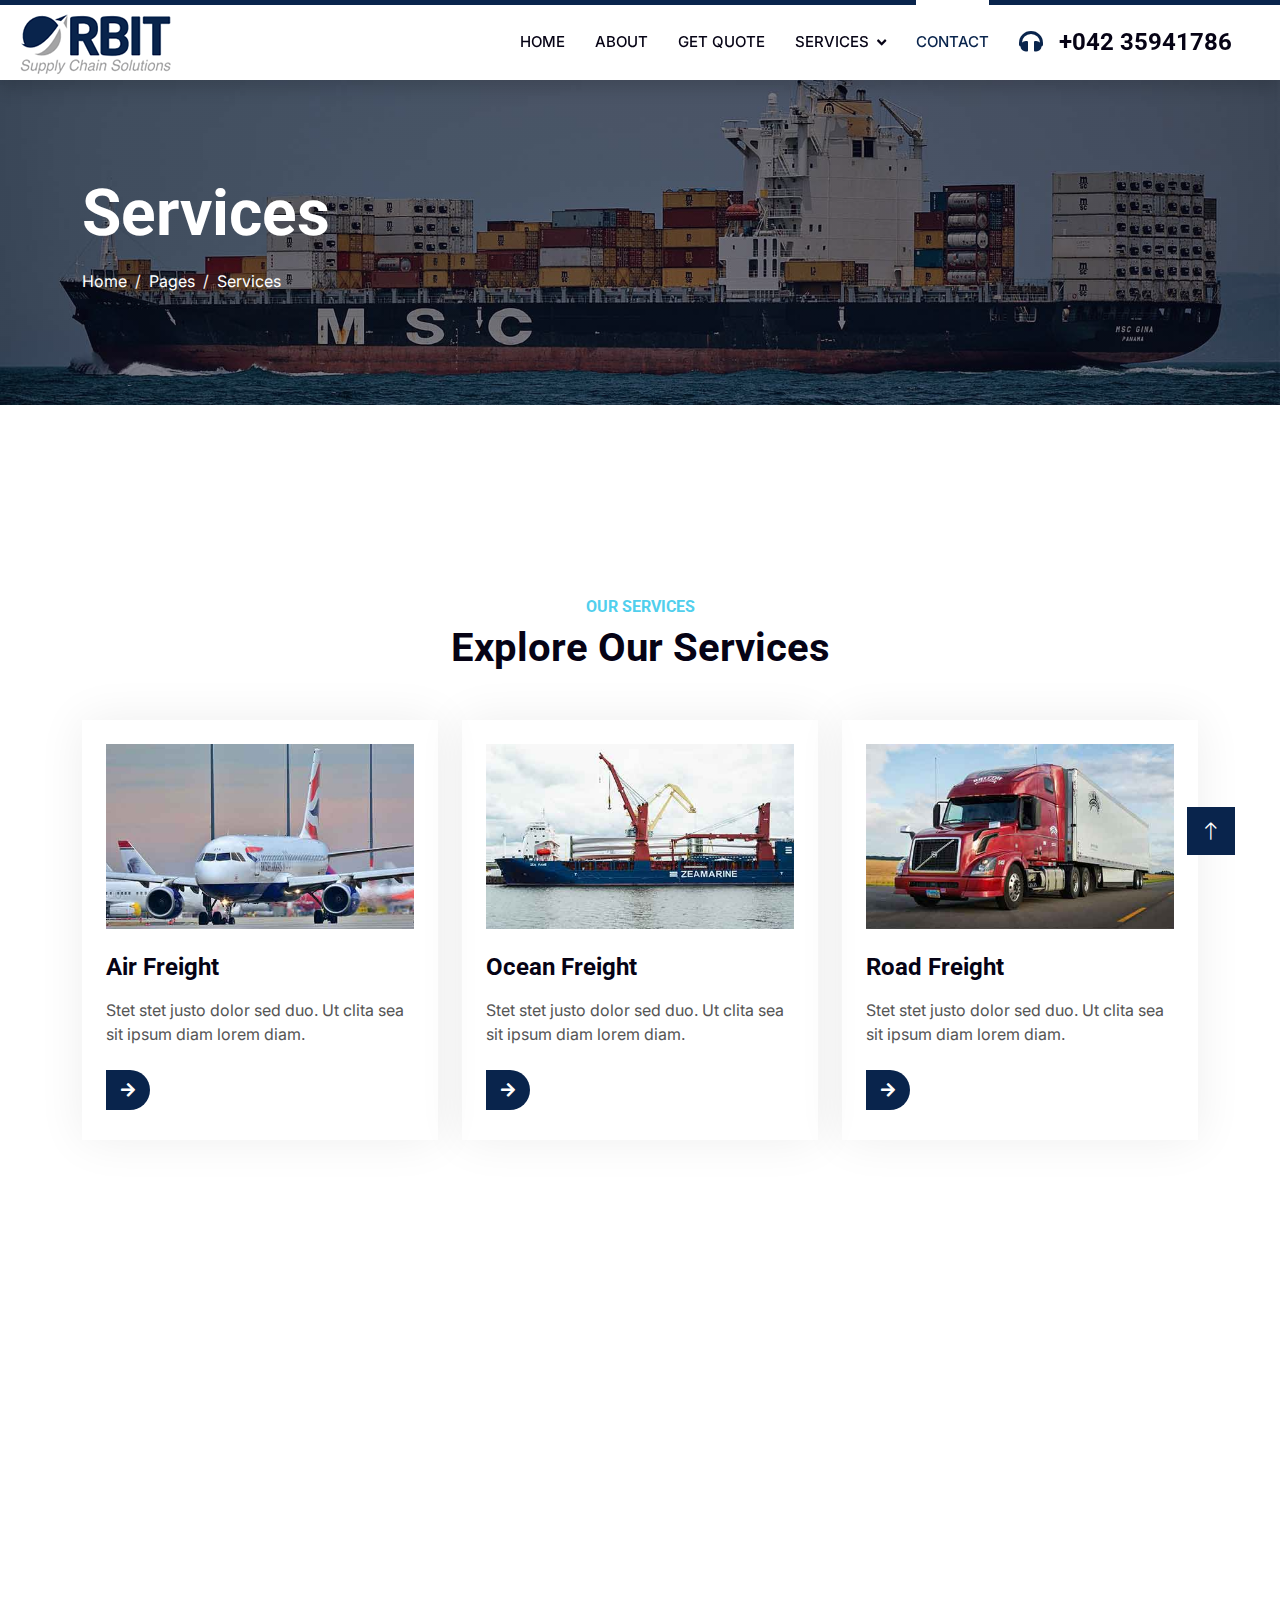
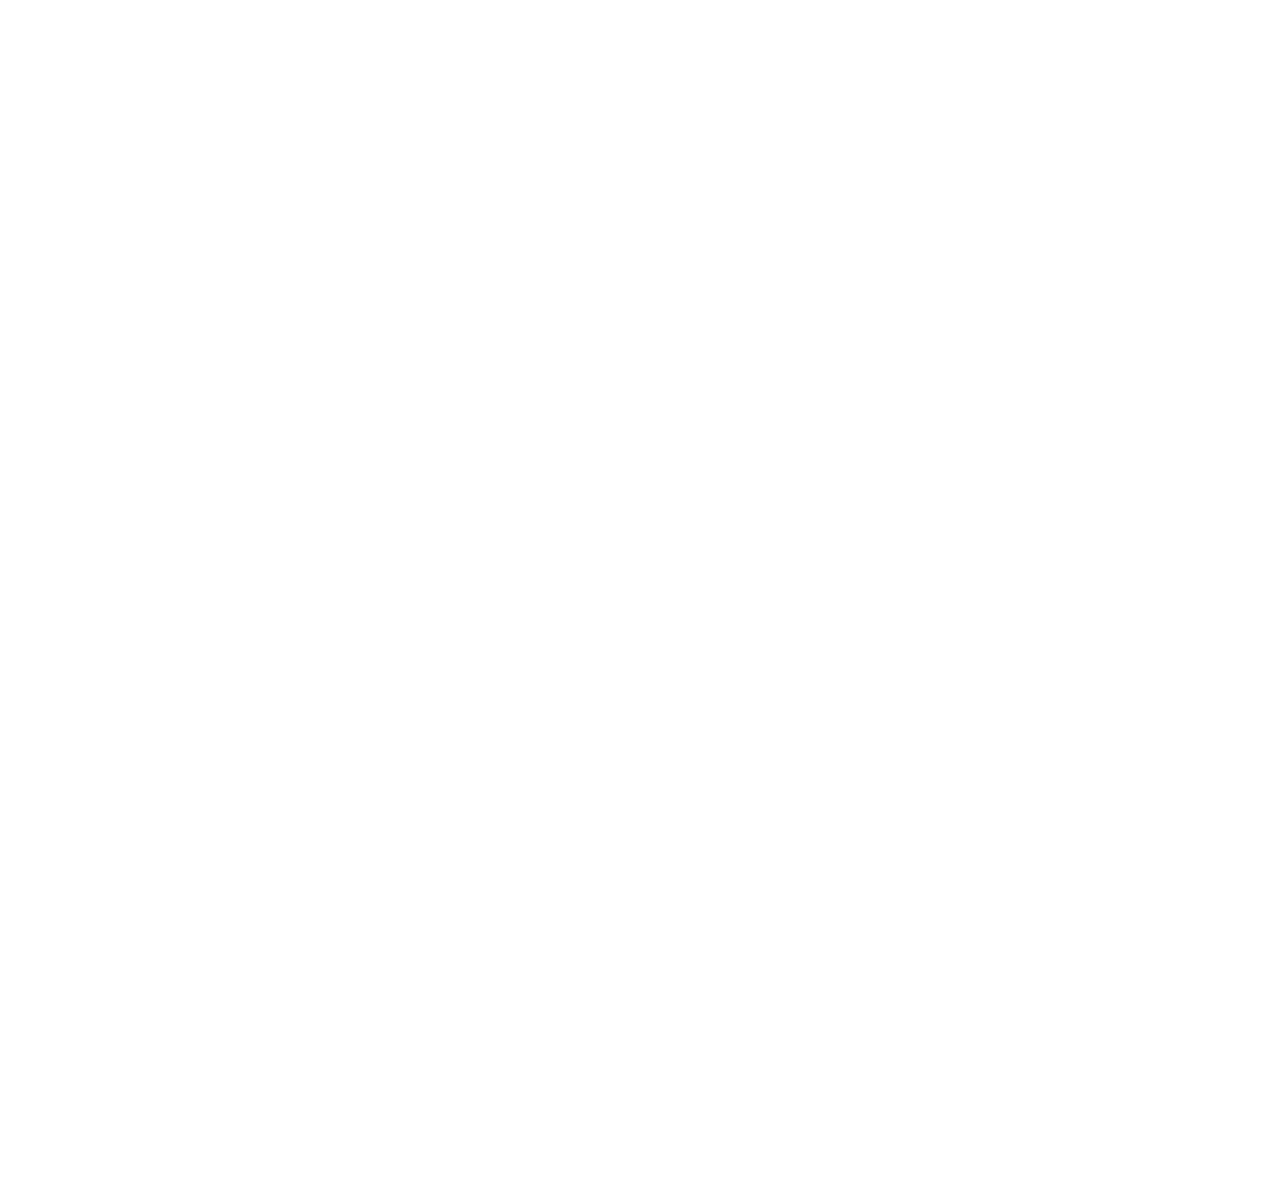
<file: service.html>
<!DOCTYPE html>
<html lang="en">

<head>
    <meta charset="utf-8">
    <title>ORBIT | SERVICE</title>
    <meta content="width=device-width, initial-scale=1.0" name="viewport">
    <meta content="" name="keywords">
    <meta content="" name="description">

    <!-- Favicon -->
    <link href="img/favicon.ico" rel="icon">

    <!-- Google Web Fonts -->
    <link rel="preconnect" href="https://fonts.googleapis.com">
    <link rel="preconnect" href="https://fonts.gstatic.com" crossorigin>
    <link href="https://fonts.googleapis.com/css2?family=Inter:wght@400;600&family=Roboto:wght@500;700&display=swap" rel="stylesheet">

    <!-- Icon Font Stylesheet -->
    <link href="https://cdnjs.cloudflare.com/ajax/libs/font-awesome/5.10.0/css/all.min.css" rel="stylesheet">
    <link href="https://cdn.jsdelivr.net/npm/bootstrap-icons@1.4.1/font/bootstrap-icons.css" rel="stylesheet">

    <!-- Libraries Stylesheet -->
    <link href="lib/animate/animate.min.css" rel="stylesheet">
    <link href="lib/owlcarousel/assets/owl.carousel.min.css" rel="stylesheet">

    <!-- Customized Bootstrap Stylesheet -->
    <link href="css/bootstrap.min.css" rel="stylesheet">

    <!-- Template Stylesheet -->
    <link href="css/style.css" rel="stylesheet">
</head>

<body>
    <!-- Spinner Start -->
    <div id="spinner" class="show bg-white position-fixed translate-middle w-100 vh-100 top-50 start-50 d-flex align-items-center justify-content-center">
        <div class="spinner-grow text-primary" style="width: 3rem; height: 3rem;" role="status">
            <span class="sr-only">Loading...</span>
        </div>
    </div>
    <!-- Spinner End -->


    <!-- Navbar Start -->
    <nav class="navbar navbar-expand-lg bg-white navbar-light shadow border-top border-5 border-primary sticky-top p-0">
        <a href="index.html" class="navbar-brand  d-flex align-items-center px-4 px-lg-3">
            <img src="img/logo.png" alt="logo">
        </a>
        <button type="button" class="navbar-toggler me-4" data-bs-toggle="collapse" data-bs-target="#navbarCollapse">
            <span class="navbar-toggler-icon"></span>
        </button>
        <div class="collapse navbar-collapse" id="navbarCollapse">
            <div class="navbar-nav ms-auto p-4 p-lg-0">
                <a href="index.html" class="nav-item nav-link">Home</a>
                <a href="about.html" class="nav-item nav-link">About</a>
                <a href="quote.html" class="nav-item nav-link">Get Quote</a>
                <div class="nav-item dropdown">
                    <a href="#" class="nav-link dropdown-toggle" data-bs-toggle="dropdown">Services</a>
                    <div class="dropdown-menu fade-up m-0">
                        <a href="service.html" class="dropdown-item">Air Freight</a>
                        <a href="service.html" class="dropdown-item">Sea Freight</a>
                        <a href="service.html" class="dropdown-item">Air Consolidation</a>
                        <a href="service.html" class="dropdown-item">Sea Consolidation</a>
                        <a href="service.html" class="dropdown-item">DDP | DDU</a>
                    </div>
                </div>
                <a href="contact.html" class="nav-item nav-link active">Contact</a>
            </div>
            <h4 class="m-0 pe-lg-5 d-none d-lg-block"><i class="fa fa-headphones text-primary me-3"></i>+042 35941786</h4>
        </div>
    </nav>
    <!-- Navbar End -->


    <!-- Page Header Start -->
    <div class="container-fluid page-header py-5" style="margin-bottom: 6rem;">
        <div class="container py-5">
            <h1 class="display-3 text-white mb-3 animated slideInDown">Services</h1>
            <nav aria-label="breadcrumb animated slideInDown">
                <ol class="breadcrumb">
                    <li class="breadcrumb-item"><a class="text-white" href="#">Home</a></li>
                    <li class="breadcrumb-item"><a class="text-white" href="#">Pages</a></li>
                    <li class="breadcrumb-item text-white active" aria-current="page">Services</li>
                </ol>
            </nav>
        </div>
    </div>
    <!-- Page Header End -->


    <!-- Service Start -->
    <div class="container-xxl py-5">
        <div class="container py-5">
            <div class="text-center wow fadeInUp" data-wow-delay="0.1s">
                <h6 class="text-secondary text-uppercase">Our Services</h6>
                <h1 class="mb-5">Explore Our Services</h1>
            </div>
            <div class="row g-4">
                <div class="col-md-6 col-lg-4 wow fadeInUp" data-wow-delay="0.3s">
                    <div class="service-item p-4">
                        <div class="overflow-hidden mb-4">
                            <img class="img-fluid" src="img/service-1.jpg" alt="">
                        </div>
                        <h4 class="mb-3">Air Freight</h4>
                        <p>Stet stet justo dolor sed duo. Ut clita sea sit ipsum diam lorem diam.</p>
                        <a class="btn-slide mt-2" href=""><i class="fa fa-arrow-right"></i><span>Read More</span></a>
                    </div>
                </div>
                <div class="col-md-6 col-lg-4 wow fadeInUp" data-wow-delay="0.5s">
                    <div class="service-item p-4">
                        <div class="overflow-hidden mb-4">
                            <img class="img-fluid" src="img/service-2.jpg" alt="">
                        </div>
                        <h4 class="mb-3">Ocean Freight</h4>
                        <p>Stet stet justo dolor sed duo. Ut clita sea sit ipsum diam lorem diam.</p>
                        <a class="btn-slide mt-2" href=""><i class="fa fa-arrow-right"></i><span>Read More</span></a>
                    </div>
                </div>
                <div class="col-md-6 col-lg-4 wow fadeInUp" data-wow-delay="0.7s">
                    <div class="service-item p-4">
                        <div class="overflow-hidden mb-4">
                            <img class="img-fluid" src="img/service-3.jpg" alt="">
                        </div>
                        <h4 class="mb-3">Road Freight</h4>
                        <p>Stet stet justo dolor sed duo. Ut clita sea sit ipsum diam lorem diam.</p>
                        <a class="btn-slide mt-2" href=""><i class="fa fa-arrow-right"></i><span>Read More</span></a>
                    </div>
                </div>
                <div class="col-md-6 col-lg-4 wow fadeInUp" data-wow-delay="0.3s">
                    <div class="service-item p-4">
                        <div class="overflow-hidden mb-4">
                            <img class="img-fluid" src="img/service-4.jpg" alt="">
                        </div>
                        <h4 class="mb-3">Train Freight</h4>
                        <p>Stet stet justo dolor sed duo. Ut clita sea sit ipsum diam lorem diam.</p>
                        <a class="btn-slide mt-2" href=""><i class="fa fa-arrow-right"></i><span>Read More</span></a>
                    </div>
                </div>
                <div class="col-md-6 col-lg-4 wow fadeInUp" data-wow-delay="0.5s">
                    <div class="service-item p-4">
                        <div class="overflow-hidden mb-4">
                            <img class="img-fluid" src="img/service-5.jpg" alt="">
                        </div>
                        <h4 class="mb-3">Customs Clearance</h4>
                        <p>Stet stet justo dolor sed duo. Ut clita sea sit ipsum diam lorem diam.</p>
                        <a class="btn-slide mt-2" href=""><i class="fa fa-arrow-right"></i><span>Read More</span></a>
                    </div>
                </div>
                <div class="col-md-6 col-lg-4 wow fadeInUp" data-wow-delay="0.7s">
                    <div class="service-item p-4">
                        <div class="overflow-hidden mb-4">
                            <img class="img-fluid" src="img/service-6.jpg" alt="">
                        </div>
                        <h4 class="mb-3">Warehouse Solutions</h4>
                        <p>Stet stet justo dolor sed duo. Ut clita sea sit ipsum diam lorem diam.</p>
                        <a class="btn-slide mt-2" href=""><i class="fa fa-arrow-right"></i><span>Read More</span></a>
                    </div>
                </div>
            </div>
        </div>
    </div>
    <!-- Service End -->


    <!-- Testimonial Start -->
    <div class="container-xxl py-5 wow fadeInUp" data-wow-delay="0.1s">
        <div class="container py-5">
            <div class="text-center">
                <h6 class="text-secondary text-uppercase">Testimonial</h6>
                <h1 class="mb-0">Our Clients Say!</h1>
            </div>
            <div class="owl-carousel testimonial-carousel wow fadeInUp" data-wow-delay="0.1s">
                <div class="testimonial-item p-4 my-5">
                    <i class="fa fa-quote-right fa-3x text-light position-absolute top-0 end-0 mt-n3 me-4"></i>
                    <div class="d-flex align-items-end mb-4">
                        <img class="img-fluid flex-shrink-0" src="img/testimonial-1.jpg" style="width: 80px; height: 80px;">
                        <div class="ms-4">
                            <h5 class="mb-1">Client Name</h5>
                            <p class="m-0">Profession</p>
                        </div>
                    </div>
                    <p class="mb-0">Tempor erat elitr rebum at clita. Diam dolor diam ipsum sit diam amet diam et eos. Clita erat ipsum et lorem et sit.</p>
                </div>
                <div class="testimonial-item p-4 my-5">
                    <i class="fa fa-quote-right fa-3x text-light position-absolute top-0 end-0 mt-n3 me-4"></i>
                    <div class="d-flex align-items-end mb-4">
                        <img class="img-fluid flex-shrink-0" src="img/testimonial-2.jpg" style="width: 80px; height: 80px;">
                        <div class="ms-4">
                            <h5 class="mb-1">Client Name</h5>
                            <p class="m-0">Profession</p>
                        </div>
                    </div>
                    <p class="mb-0">Tempor erat elitr rebum at clita. Diam dolor diam ipsum sit diam amet diam et eos. Clita erat ipsum et lorem et sit.</p>
                </div>
                <div class="testimonial-item p-4 my-5">
                    <i class="fa fa-quote-right fa-3x text-light position-absolute top-0 end-0 mt-n3 me-4"></i>
                    <div class="d-flex align-items-end mb-4">
                        <img class="img-fluid flex-shrink-0" src="img/testimonial-3.jpg" style="width: 80px; height: 80px;">
                        <div class="ms-4">
                            <h5 class="mb-1">Client Name</h5>
                            <p class="m-0">Profession</p>
                        </div>
                    </div>
                    <p class="mb-0">Tempor erat elitr rebum at clita. Diam dolor diam ipsum sit diam amet diam et eos. Clita erat ipsum et lorem et sit.</p>
                </div>
                <div class="testimonial-item p-4 my-5">
                    <i class="fa fa-quote-right fa-3x text-light position-absolute top-0 end-0 mt-n3 me-4"></i>
                    <div class="d-flex align-items-end mb-4">
                        <img class="img-fluid flex-shrink-0" src="img/testimonial-4.jpg" style="width: 80px; height: 80px;">
                        <div class="ms-4">
                            <h5 class="mb-1">Client Name</h5>
                            <p class="m-0">Profession</p>
                        </div>
                    </div>
                    <p class="mb-0">Tempor erat elitr rebum at clita. Diam dolor diam ipsum sit diam amet diam et eos. Clita erat ipsum et lorem et sit.</p>
                </div>
            </div>
        </div>
    </div>
    <!-- Testimonial End -->


    <!-- Footer Start -->
       <!-- Footer Start -->
       <div class="container-fluid bg-dark text-light footer pt-5 wow fadeIn" data-wow-delay="0.1s" style="margin-top: 6rem;">
        <div class="container py-5">
            <div class="row g-5">
                <div class="col-lg-3 col-md-6">
                    <h4 class="text-light mb-4">Address</h4>
                    <p class="mb-2"><i class="fa fa-map-marker-alt me-3"></i>Lahore,Pakistan.</p>
                    <p class="mb-2"><i class="fa fa-phone-alt me-3"></i>+42 3594 1786</p>
                    <p class="mb-2"><i class="fa fa-envelope me-3"></i>info@orbitscs.com.pk</p>
                    <div class="d-flex pt-2">
                        <a class="btn btn-outline-light btn-social" href=""><i class="fab fa-twitter"></i></a>
                        <a class="btn btn-outline-light btn-social" href=""><i class="fab fa-facebook-f"></i></a>
                        <a class="btn btn-outline-light btn-social" href=""><i class="fab fa-youtube"></i></a>
                        <a class="btn btn-outline-light btn-social" href=""><i class="fab fa-linkedin-in"></i></a>
                    </div>
                </div>
                <div class="col-lg-3 col-md-6">
                    <h4 class="text-light mb-4">Services</h4>
                    <a class="btn btn-link" href="">Air Freight</a>
                    <a class="btn btn-link" href="">Sea Freight</a>
                    <a class="btn btn-link" href="">Road Freight</a>
                    <a class="btn btn-link" href="">Logistic Solutions</a>
                    <a class="btn btn-link" href="">Industry solutions</a>
                </div>
                <div class="col-lg-3 col-md-6">
                    <h4 class="text-light mb-4">Quick Links</h4>
                    <a class="btn btn-link" href="">About Us</a>
                    <a class="btn btn-link" href="">Contact Us</a>
                    <a class="btn btn-link" href="">Our Services</a>
                </div>
                <div class="col-lg-3 col-md-6">
                    <h4 class="text-light mb-4">Newsletter</h4>
                    <p>Sign up for our weekly email newsletter with the best freight</p>
                    <div class="position-relative mx-auto" style="max-width: 400px;">
                        <input class="form-control border-0 w-100 py-3 ps-4 pe-5" type="text" placeholder="Your email">
                        <button type="button" class="btn btn-primary py-2 position-absolute top-0 end-0 mt-2 me-2">SignUp</button>
                    </div>
                </div>
            </div>
        </div>
        <div class="container">
            <div class="copyright">
                <div class="row">
                    <div class="col-md-6 text-center text-md-start mb-3 mb-md-0">
                        &copy; <a class="border-bottom" href="#">Orbit Supply Chain Solution</a>, All Right Reserved.
                    </div>
                    <div class="col-md-6 text-center text-md-end">
                          Designed By <a class="border-bottom" href="#">Abdul Samad</a>
                    </div>
                </div>
            </div>
        </div>
    </div>
    <!-- Footer End -->


    <!-- Back to Top -->
    <a href="#" class="btn btn-lg btn-primary btn-lg-square rounded-0 back-to-top"><i class="bi bi-arrow-up"></i></a>


    <!-- JavaScript Libraries -->
    <script src="https://code.jquery.com/jquery-3.4.1.min.js"></script>
    <script src="https://cdn.jsdelivr.net/npm/bootstrap@5.0.0/dist/js/bootstrap.bundle.min.js"></script>
    <script src="lib/wow/wow.min.js"></script>
    <script src="lib/easing/easing.min.js"></script>
    <script src="lib/waypoints/waypoints.min.js"></script>
    <script src="lib/counterup/counterup.min.js"></script>
    <script src="lib/owlcarousel/owl.carousel.min.js"></script>

    <!-- Template Javascript -->
    <script src="js/main.js"></script>
</body>

</html>
</file>
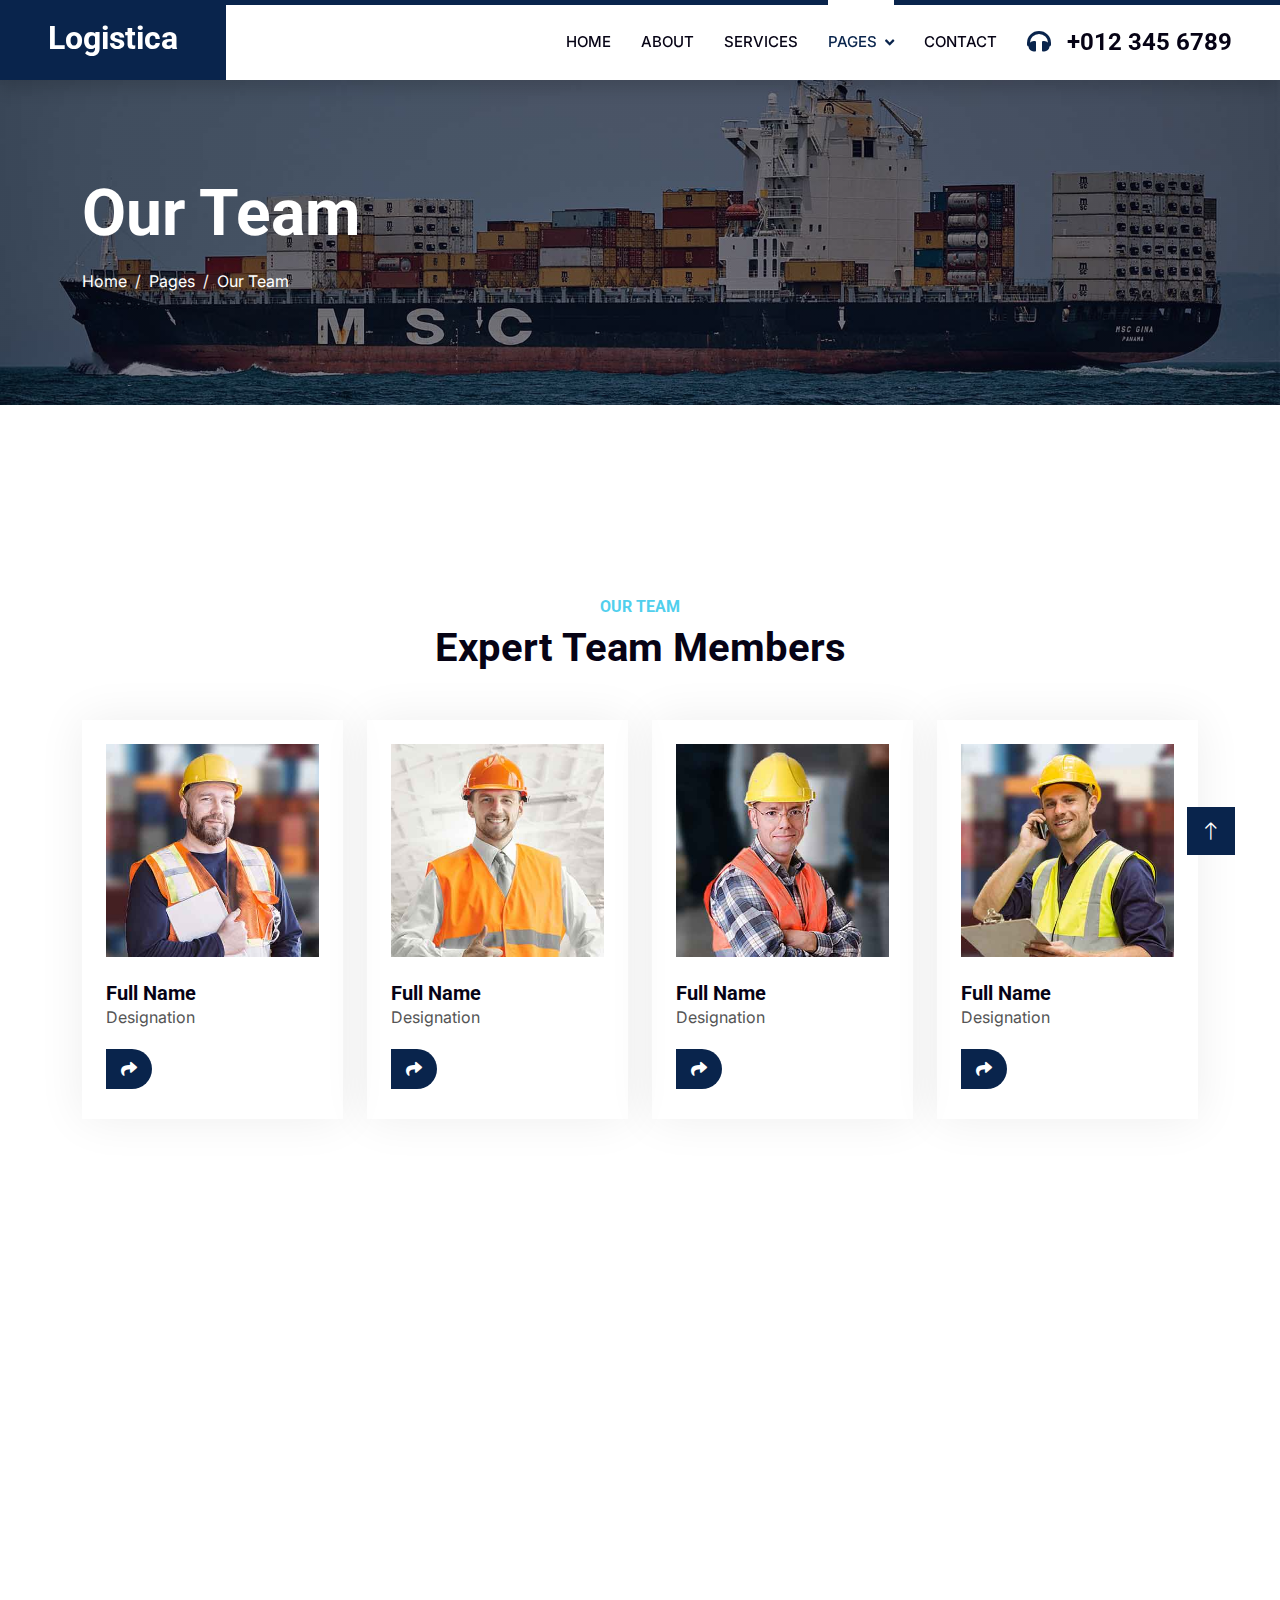
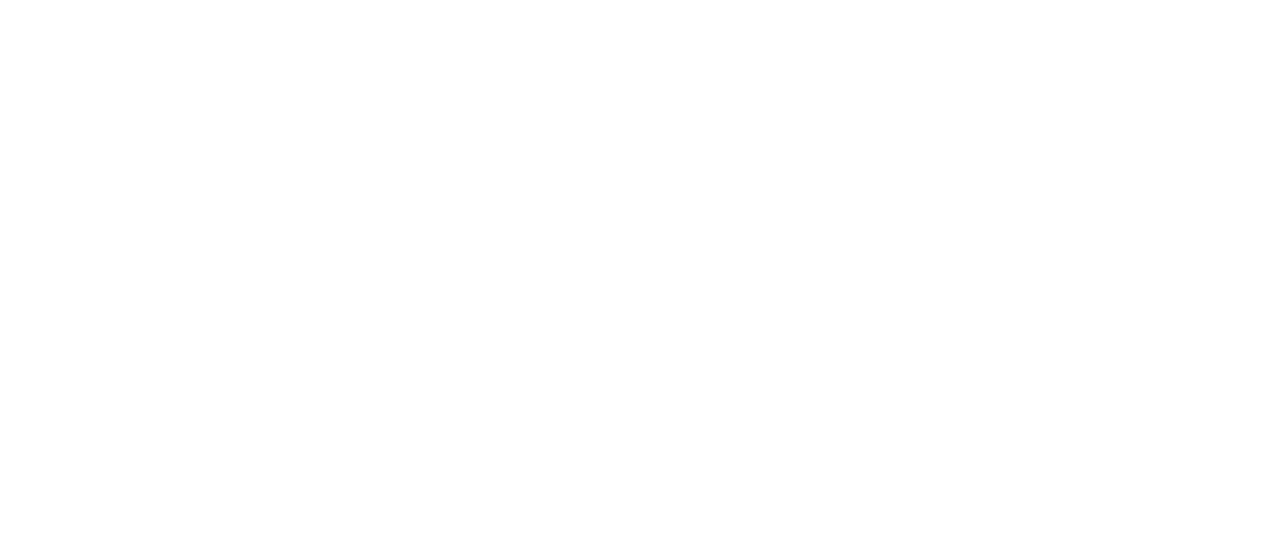
<file: team.html>
<!DOCTYPE html>
<html lang="en">

<head>
    <meta charset="utf-8">
    <title>Logistica - Shipping Company Website Template</title>
    <meta content="width=device-width, initial-scale=1.0" name="viewport">
    <meta content="" name="keywords">
    <meta content="" name="description">

    <!-- Favicon -->
    <link href="img/favicon.ico" rel="icon">

    <!-- Google Web Fonts -->
    <link rel="preconnect" href="https://fonts.googleapis.com">
    <link rel="preconnect" href="https://fonts.gstatic.com" crossorigin>
    <link href="https://fonts.googleapis.com/css2?family=Inter:wght@400;600&family=Roboto:wght@500;700&display=swap" rel="stylesheet">

    <!-- Icon Font Stylesheet -->
    <link href="https://cdnjs.cloudflare.com/ajax/libs/font-awesome/5.10.0/css/all.min.css" rel="stylesheet">
    <link href="https://cdn.jsdelivr.net/npm/bootstrap-icons@1.4.1/font/bootstrap-icons.css" rel="stylesheet">

    <!-- Libraries Stylesheet -->
    <link href="lib/animate/animate.min.css" rel="stylesheet">
    <link href="lib/owlcarousel/assets/owl.carousel.min.css" rel="stylesheet">

    <!-- Customized Bootstrap Stylesheet -->
    <link href="css/bootstrap.min.css" rel="stylesheet">

    <!-- Template Stylesheet -->
    <link href="css/style.css" rel="stylesheet">
</head>

<body>
    <!-- Spinner Start -->
    <div id="spinner" class="show bg-white position-fixed translate-middle w-100 vh-100 top-50 start-50 d-flex align-items-center justify-content-center">
        <div class="spinner-grow text-primary" style="width: 3rem; height: 3rem;" role="status">
            <span class="sr-only">Loading...</span>
        </div>
    </div>
    <!-- Spinner End -->


    <!-- Navbar Start -->
    <nav class="navbar navbar-expand-lg bg-white navbar-light shadow border-top border-5 border-primary sticky-top p-0">
        <a href="index.html" class="navbar-brand bg-primary d-flex align-items-center px-4 px-lg-5">
            <h2 class="mb-2 text-white">Logistica</h2>
        </a>
        <button type="button" class="navbar-toggler me-4" data-bs-toggle="collapse" data-bs-target="#navbarCollapse">
            <span class="navbar-toggler-icon"></span>
        </button>
        <div class="collapse navbar-collapse" id="navbarCollapse">
            <div class="navbar-nav ms-auto p-4 p-lg-0">
                <a href="index.html" class="nav-item nav-link">Home</a>
                <a href="about.html" class="nav-item nav-link">About</a>
                <a href="service.html" class="nav-item nav-link">Services</a>
                <div class="nav-item dropdown">
                    <a href="#" class="nav-link dropdown-toggle active" data-bs-toggle="dropdown">Pages</a>
                    <div class="dropdown-menu fade-up m-0">
                        <a href="price.html" class="dropdown-item">Pricing Plan</a>
                        <a href="feature.html" class="dropdown-item">Features</a>
                        <a href="quote.html" class="dropdown-item">Free Quote</a>
                        <a href="team.html" class="dropdown-item active">Our Team</a>
                        <a href="testimonial.html" class="dropdown-item">Testimonial</a>
                        <a href="404.html" class="dropdown-item">404 Page</a>
                    </div>
                </div>
                <a href="contact.html" class="nav-item nav-link">Contact</a>
            </div>
            <h4 class="m-0 pe-lg-5 d-none d-lg-block"><i class="fa fa-headphones text-primary me-3"></i>+012 345 6789</h4>
        </div>
    </nav>
    <!-- Navbar End -->


    <!-- Page Header Start -->
    <div class="container-fluid page-header py-5" style="margin-bottom: 6rem;">
        <div class="container py-5">
            <h1 class="display-3 text-white mb-3 animated slideInDown">Our Team</h1>
            <nav aria-label="breadcrumb animated slideInDown">
                <ol class="breadcrumb">
                    <li class="breadcrumb-item"><a class="text-white" href="#">Home</a></li>
                    <li class="breadcrumb-item"><a class="text-white" href="#">Pages</a></li>
                    <li class="breadcrumb-item text-white active" aria-current="page">Our Team</li>
                </ol>
            </nav>
        </div>
    </div>
    <!-- Page Header End -->


    <!-- Team Start -->
    <div class="container-xxl py-5">
        <div class="container py-5">
            <div class="text-center wow fadeInUp" data-wow-delay="0.1s">
                <h6 class="text-secondary text-uppercase">Our Team</h6>
                <h1 class="mb-5">Expert Team Members</h1>
            </div>
            <div class="row g-4">
                <div class="col-lg-3 col-md-6 wow fadeInUp" data-wow-delay="0.3s">
                    <div class="team-item p-4">
                        <div class="overflow-hidden mb-4">
                            <img class="img-fluid" src="img/team-1.jpg" alt="">
                        </div>
                        <h5 class="mb-0">Full Name</h5>
                        <p>Designation</p>
                        <div class="btn-slide mt-1">
                            <i class="fa fa-share"></i>
                            <span>
                                <a href=""><i class="fab fa-facebook-f"></i></a>
                                <a href=""><i class="fab fa-twitter"></i></a>
                                <a href=""><i class="fab fa-instagram"></i></a>
                            </span>
                        </div>
                    </div>
                </div>
                <div class="col-lg-3 col-md-6 wow fadeInUp" data-wow-delay="0.5s">
                    <div class="team-item p-4">
                        <div class="overflow-hidden mb-4">
                            <img class="img-fluid" src="img/team-2.jpg" alt="">
                        </div>
                        <h5 class="mb-0">Full Name</h5>
                        <p>Designation</p>
                        <div class="btn-slide mt-1">
                            <i class="fa fa-share"></i>
                            <span>
                                <a href=""><i class="fab fa-facebook-f"></i></a>
                                <a href=""><i class="fab fa-twitter"></i></a>
                                <a href=""><i class="fab fa-instagram"></i></a>
                            </span>
                        </div>
                    </div>
                </div>
                <div class="col-lg-3 col-md-6 wow fadeInUp" data-wow-delay="0.7s">
                    <div class="team-item p-4">
                        <div class="overflow-hidden mb-4">
                            <img class="img-fluid" src="img/team-3.jpg" alt="">
                        </div>
                        <h5 class="mb-0">Full Name</h5>
                        <p>Designation</p>
                        <div class="btn-slide mt-1">
                            <i class="fa fa-share"></i>
                            <span>
                                <a href=""><i class="fab fa-facebook-f"></i></a>
                                <a href=""><i class="fab fa-twitter"></i></a>
                                <a href=""><i class="fab fa-instagram"></i></a>
                            </span>
                        </div>
                    </div>
                </div>
                <div class="col-lg-3 col-md-6 wow fadeInUp" data-wow-delay="0.9s">
                    <div class="team-item p-4">
                        <div class="overflow-hidden mb-4">
                            <img class="img-fluid" src="img/team-4.jpg" alt="">
                        </div>
                        <h5 class="mb-0">Full Name</h5>
                        <p>Designation</p>
                        <div class="btn-slide mt-1">
                            <i class="fa fa-share"></i>
                            <span>
                                <a href=""><i class="fab fa-facebook-f"></i></a>
                                <a href=""><i class="fab fa-twitter"></i></a>
                                <a href=""><i class="fab fa-instagram"></i></a>
                            </span>
                        </div>
                    </div>
                </div>
                <div class="col-lg-3 col-md-6 wow fadeInUp" data-wow-delay="0.3s">
                    <div class="team-item p-4">
                        <div class="overflow-hidden mb-4">
                            <img class="img-fluid" src="img/team-2.jpg" alt="">
                        </div>
                        <h5 class="mb-0">Full Name</h5>
                        <p>Designation</p>
                        <div class="btn-slide mt-1">
                            <i class="fa fa-share"></i>
                            <span>
                                <a href=""><i class="fab fa-facebook-f"></i></a>
                                <a href=""><i class="fab fa-twitter"></i></a>
                                <a href=""><i class="fab fa-instagram"></i></a>
                            </span>
                        </div>
                    </div>
                </div>
                <div class="col-lg-3 col-md-6 wow fadeInUp" data-wow-delay="0.5s">
                    <div class="team-item p-4">
                        <div class="overflow-hidden mb-4">
                            <img class="img-fluid" src="img/team-3.jpg" alt="">
                        </div>
                        <h5 class="mb-0">Full Name</h5>
                        <p>Designation</p>
                        <div class="btn-slide mt-1">
                            <i class="fa fa-share"></i>
                            <span>
                                <a href=""><i class="fab fa-facebook-f"></i></a>
                                <a href=""><i class="fab fa-twitter"></i></a>
                                <a href=""><i class="fab fa-instagram"></i></a>
                            </span>
                        </div>
                    </div>
                </div>
                <div class="col-lg-3 col-md-6 wow fadeInUp" data-wow-delay="0.7s">
                    <div class="team-item p-4">
                        <div class="overflow-hidden mb-4">
                            <img class="img-fluid" src="img/team-4.jpg" alt="">
                        </div>
                        <h5 class="mb-0">Full Name</h5>
                        <p>Designation</p>
                        <div class="btn-slide mt-1">
                            <i class="fa fa-share"></i>
                            <span>
                                <a href=""><i class="fab fa-facebook-f"></i></a>
                                <a href=""><i class="fab fa-twitter"></i></a>
                                <a href=""><i class="fab fa-instagram"></i></a>
                            </span>
                        </div>
                    </div>
                </div>
                <div class="col-lg-3 col-md-6 wow fadeInUp" data-wow-delay="0.9s">
                    <div class="team-item p-4">
                        <div class="overflow-hidden mb-4">
                            <img class="img-fluid" src="img/team-1.jpg" alt="">
                        </div>
                        <h5 class="mb-0">Full Name</h5>
                        <p>Designation</p>
                        <div class="btn-slide mt-1">
                            <i class="fa fa-share"></i>
                            <span>
                                <a href=""><i class="fab fa-facebook-f"></i></a>
                                <a href=""><i class="fab fa-twitter"></i></a>
                                <a href=""><i class="fab fa-instagram"></i></a>
                            </span>
                        </div>
                    </div>
                </div>
            </div>
        </div>
    </div>
    <!-- Team End -->
        

    <!-- Footer Start -->
    <div class="container-fluid bg-dark text-light footer pt-5 wow fadeIn" data-wow-delay="0.1s" style="margin-top: 6rem;">
        <div class="container py-5">
            <div class="row g-5">
                <div class="col-lg-3 col-md-6">
                    <h4 class="text-light mb-4">Address</h4>
                    <p class="mb-2"><i class="fa fa-map-marker-alt me-3"></i>123 Street, New York, USA</p>
                    <p class="mb-2"><i class="fa fa-phone-alt me-3"></i>+012 345 67890</p>
                    <p class="mb-2"><i class="fa fa-envelope me-3"></i>info@example.com</p>
                    <div class="d-flex pt-2">
                        <a class="btn btn-outline-light btn-social" href=""><i class="fab fa-twitter"></i></a>
                        <a class="btn btn-outline-light btn-social" href=""><i class="fab fa-facebook-f"></i></a>
                        <a class="btn btn-outline-light btn-social" href=""><i class="fab fa-youtube"></i></a>
                        <a class="btn btn-outline-light btn-social" href=""><i class="fab fa-linkedin-in"></i></a>
                    </div>
                </div>
                <div class="col-lg-3 col-md-6">
                    <h4 class="text-light mb-4">Services</h4>
                    <a class="btn btn-link" href="">Air Freight</a>
                    <a class="btn btn-link" href="">Sea Freight</a>
                    <a class="btn btn-link" href="">Road Freight</a>
                    <a class="btn btn-link" href="">Logistic Solutions</a>
                    <a class="btn btn-link" href="">Industry solutions</a>
                </div>
                <div class="col-lg-3 col-md-6">
                    <h4 class="text-light mb-4">Quick Links</h4>
                    <a class="btn btn-link" href="">About Us</a>
                    <a class="btn btn-link" href="">Contact Us</a>
                    <a class="btn btn-link" href="">Our Services</a>
                    <a class="btn btn-link" href="">Terms & Condition</a>
                    <a class="btn btn-link" href="">Support</a>
                </div>
                <div class="col-lg-3 col-md-6">
                    <h4 class="text-light mb-4">Newsletter</h4>
                    <p>Dolor amet sit justo amet elitr clita ipsum elitr est.</p>
                    <div class="position-relative mx-auto" style="max-width: 400px;">
                        <input class="form-control border-0 w-100 py-3 ps-4 pe-5" type="text" placeholder="Your email">
                        <button type="button" class="btn btn-primary py-2 position-absolute top-0 end-0 mt-2 me-2">SignUp</button>
                    </div>
                </div>
            </div>
        </div>
        <div class="container">
            <div class="copyright">
                <div class="row">
                    <div class="col-md-6 text-center text-md-start mb-3 mb-md-0">
                        &copy; <a class="border-bottom" href="#">Your Site Name</a>, All Right Reserved.
                    </div>
                    <div class="col-md-6 text-center text-md-end">
                        <!--/*** This template is free as long as you keep the footer author’s credit link/attribution link/backlink. If you'd like to use the template without the footer author’s credit link/attribution link/backlink, you can purchase the Credit Removal License from "https://htmlcodex.com/credit-removal". Thank you for your support. ***/-->
                        Designed By <a class="border-bottom" href="https://htmlcodex.com">HTML Codex</a>
                    </div>
                </div>
            </div>
        </div>
    </div>
    <!-- Footer End -->


    <!-- Back to Top -->
    <a href="#" class="btn btn-lg btn-primary btn-lg-square rounded-0 back-to-top"><i class="bi bi-arrow-up"></i></a>


    <!-- JavaScript Libraries -->
    <script src="https://code.jquery.com/jquery-3.4.1.min.js"></script>
    <script src="https://cdn.jsdelivr.net/npm/bootstrap@5.0.0/dist/js/bootstrap.bundle.min.js"></script>
    <script src="lib/wow/wow.min.js"></script>
    <script src="lib/easing/easing.min.js"></script>
    <script src="lib/waypoints/waypoints.min.js"></script>
    <script src="lib/counterup/counterup.min.js"></script>
    <script src="lib/owlcarousel/owl.carousel.min.js"></script>

    <!-- Template Javascript -->
    <script src="js/main.js"></script>
</body>

</html>
</file>
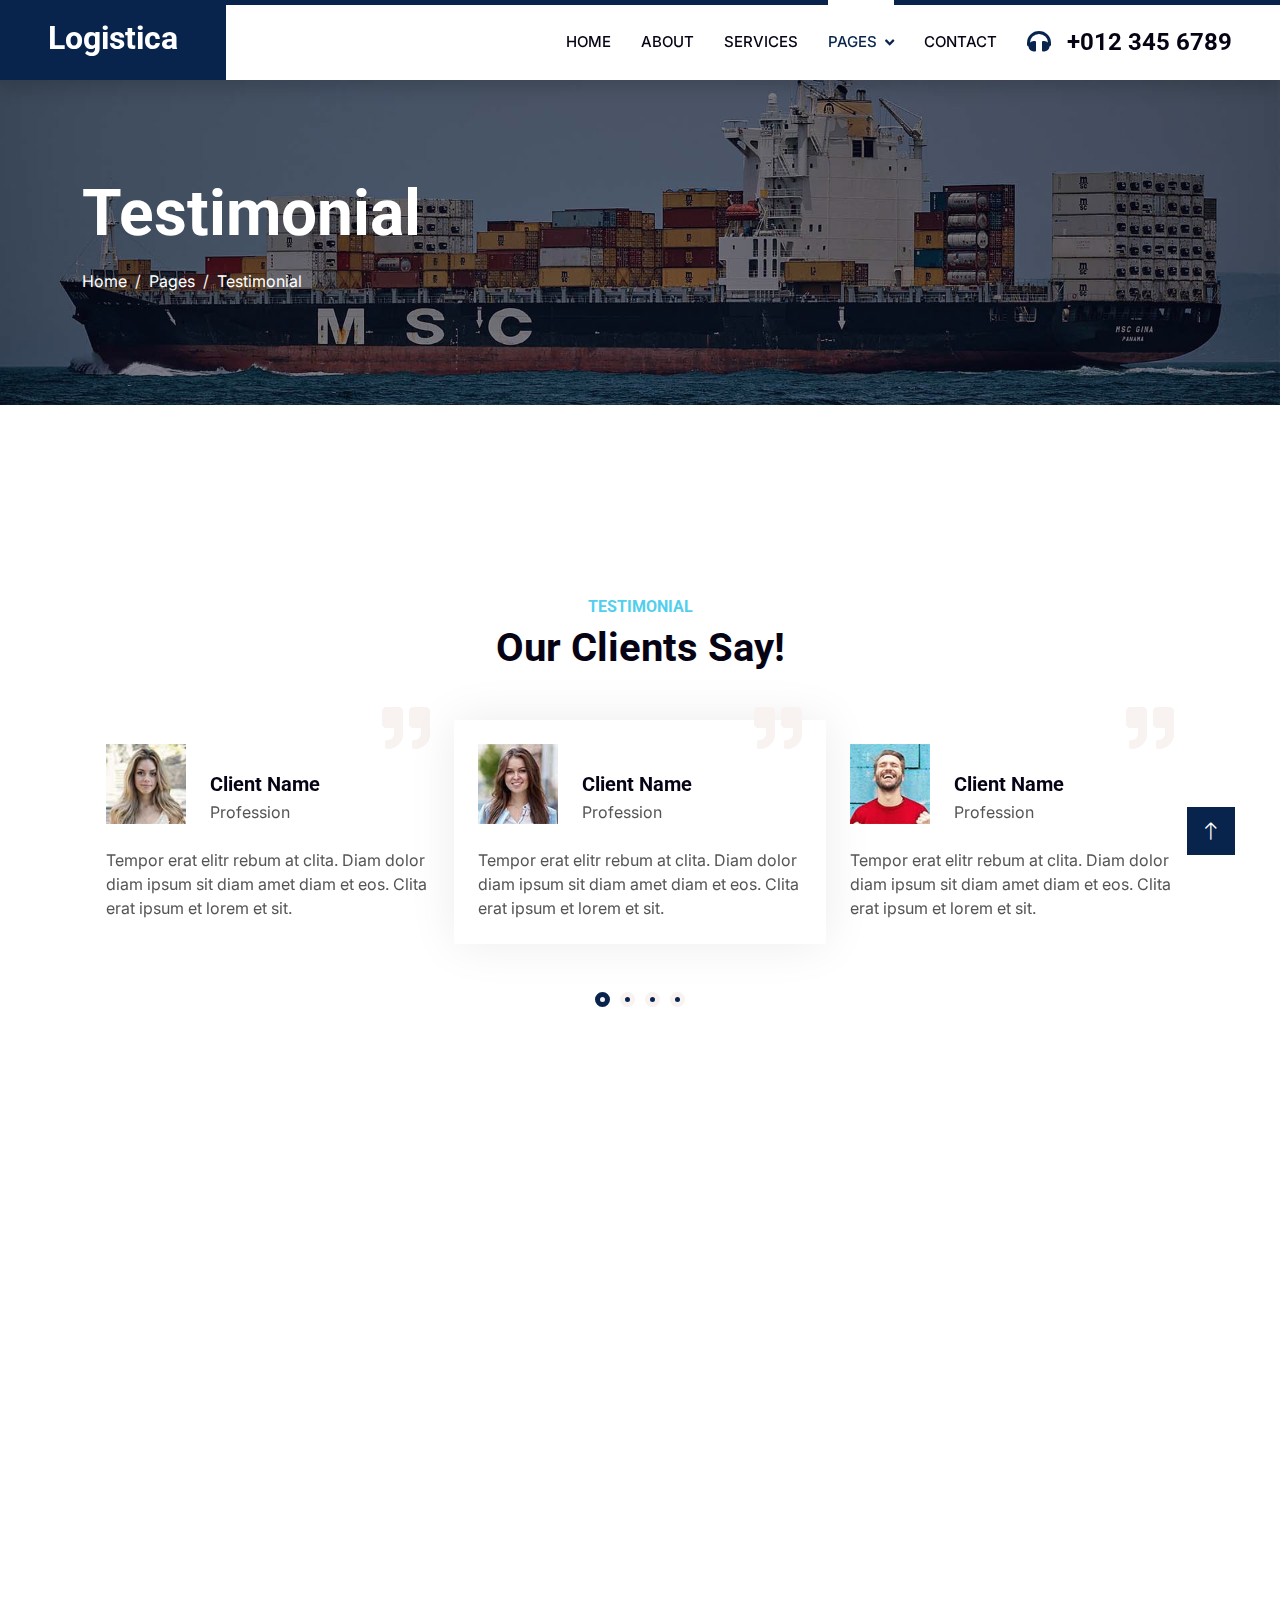
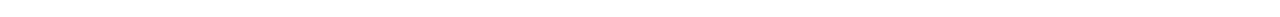
<file: testimonial.html>
<!DOCTYPE html>
<html lang="en">

<head>
    <meta charset="utf-8">
    <title>Logistica - Shipping Company Website Template</title>
    <meta content="width=device-width, initial-scale=1.0" name="viewport">
    <meta content="" name="keywords">
    <meta content="" name="description">

    <!-- Favicon -->
    <link href="img/favicon.ico" rel="icon">

    <!-- Google Web Fonts -->
    <link rel="preconnect" href="https://fonts.googleapis.com">
    <link rel="preconnect" href="https://fonts.gstatic.com" crossorigin>
    <link href="https://fonts.googleapis.com/css2?family=Inter:wght@400;600&family=Roboto:wght@500;700&display=swap" rel="stylesheet">

    <!-- Icon Font Stylesheet -->
    <link href="https://cdnjs.cloudflare.com/ajax/libs/font-awesome/5.10.0/css/all.min.css" rel="stylesheet">
    <link href="https://cdn.jsdelivr.net/npm/bootstrap-icons@1.4.1/font/bootstrap-icons.css" rel="stylesheet">

    <!-- Libraries Stylesheet -->
    <link href="lib/animate/animate.min.css" rel="stylesheet">
    <link href="lib/owlcarousel/assets/owl.carousel.min.css" rel="stylesheet">

    <!-- Customized Bootstrap Stylesheet -->
    <link href="css/bootstrap.min.css" rel="stylesheet">

    <!-- Template Stylesheet -->
    <link href="css/style.css" rel="stylesheet">
</head>

<body>
    <!-- Spinner Start -->
    <div id="spinner" class="show bg-white position-fixed translate-middle w-100 vh-100 top-50 start-50 d-flex align-items-center justify-content-center">
        <div class="spinner-grow text-primary" style="width: 3rem; height: 3rem;" role="status">
            <span class="sr-only">Loading...</span>
        </div>
    </div>
    <!-- Spinner End -->


    <!-- Navbar Start -->
    <nav class="navbar navbar-expand-lg bg-white navbar-light shadow border-top border-5 border-primary sticky-top p-0">
        <a href="index.html" class="navbar-brand bg-primary d-flex align-items-center px-4 px-lg-5">
            <h2 class="mb-2 text-white">Logistica</h2>
        </a>
        <button type="button" class="navbar-toggler me-4" data-bs-toggle="collapse" data-bs-target="#navbarCollapse">
            <span class="navbar-toggler-icon"></span>
        </button>
        <div class="collapse navbar-collapse" id="navbarCollapse">
            <div class="navbar-nav ms-auto p-4 p-lg-0">
                <a href="index.html" class="nav-item nav-link">Home</a>
                <a href="about.html" class="nav-item nav-link">About</a>
                <a href="service.html" class="nav-item nav-link">Services</a>
                <div class="nav-item dropdown">
                    <a href="#" class="nav-link dropdown-toggle active" data-bs-toggle="dropdown">Pages</a>
                    <div class="dropdown-menu fade-up m-0">
                        <a href="price.html" class="dropdown-item">Pricing Plan</a>
                        <a href="feature.html" class="dropdown-item">Features</a>
                        <a href="quote.html" class="dropdown-item">Free Quote</a>
                        <a href="team.html" class="dropdown-item">Our Team</a>
                        <a href="testimonial.html" class="dropdown-item active">Testimonial</a>
                        <a href="404.html" class="dropdown-item">404 Page</a>
                    </div>
                </div>
                <a href="contact.html" class="nav-item nav-link">Contact</a>
            </div>
            <h4 class="m-0 pe-lg-5 d-none d-lg-block"><i class="fa fa-headphones text-primary me-3"></i>+012 345 6789</h4>
        </div>
    </nav>
    <!-- Navbar End -->


    <!-- Page Header Start -->
    <div class="container-fluid page-header py-5" style="margin-bottom: 6rem;">
        <div class="container py-5">
            <h1 class="display-3 text-white mb-3 animated slideInDown">Testimonial</h1>
            <nav aria-label="breadcrumb animated slideInDown">
                <ol class="breadcrumb">
                    <li class="breadcrumb-item"><a class="text-white" href="#">Home</a></li>
                    <li class="breadcrumb-item"><a class="text-white" href="#">Pages</a></li>
                    <li class="breadcrumb-item text-white active" aria-current="page">Testimonial</li>
                </ol>
            </nav>
        </div>
    </div>
    <!-- Page Header End -->


    <!-- Testimonial Start -->
    <div class="container-xxl py-5 wow fadeInUp" data-wow-delay="0.1s">
        <div class="container py-5">
            <div class="text-center">
                <h6 class="text-secondary text-uppercase">Testimonial</h6>
                <h1 class="mb-0">Our Clients Say!</h1>
            </div>
            <div class="owl-carousel testimonial-carousel wow fadeInUp" data-wow-delay="0.1s">
                <div class="testimonial-item p-4 my-5">
                    <i class="fa fa-quote-right fa-3x text-light position-absolute top-0 end-0 mt-n3 me-4"></i>
                    <div class="d-flex align-items-end mb-4">
                        <img class="img-fluid flex-shrink-0" src="img/testimonial-1.jpg" style="width: 80px; height: 80px;">
                        <div class="ms-4">
                            <h5 class="mb-1">Client Name</h5>
                            <p class="m-0">Profession</p>
                        </div>
                    </div>
                    <p class="mb-0">Tempor erat elitr rebum at clita. Diam dolor diam ipsum sit diam amet diam et eos. Clita erat ipsum et lorem et sit.</p>
                </div>
                <div class="testimonial-item p-4 my-5">
                    <i class="fa fa-quote-right fa-3x text-light position-absolute top-0 end-0 mt-n3 me-4"></i>
                    <div class="d-flex align-items-end mb-4">
                        <img class="img-fluid flex-shrink-0" src="img/testimonial-2.jpg" style="width: 80px; height: 80px;">
                        <div class="ms-4">
                            <h5 class="mb-1">Client Name</h5>
                            <p class="m-0">Profession</p>
                        </div>
                    </div>
                    <p class="mb-0">Tempor erat elitr rebum at clita. Diam dolor diam ipsum sit diam amet diam et eos. Clita erat ipsum et lorem et sit.</p>
                </div>
                <div class="testimonial-item p-4 my-5">
                    <i class="fa fa-quote-right fa-3x text-light position-absolute top-0 end-0 mt-n3 me-4"></i>
                    <div class="d-flex align-items-end mb-4">
                        <img class="img-fluid flex-shrink-0" src="img/testimonial-3.jpg" style="width: 80px; height: 80px;">
                        <div class="ms-4">
                            <h5 class="mb-1">Client Name</h5>
                            <p class="m-0">Profession</p>
                        </div>
                    </div>
                    <p class="mb-0">Tempor erat elitr rebum at clita. Diam dolor diam ipsum sit diam amet diam et eos. Clita erat ipsum et lorem et sit.</p>
                </div>
                <div class="testimonial-item p-4 my-5">
                    <i class="fa fa-quote-right fa-3x text-light position-absolute top-0 end-0 mt-n3 me-4"></i>
                    <div class="d-flex align-items-end mb-4">
                        <img class="img-fluid flex-shrink-0" src="img/testimonial-4.jpg" style="width: 80px; height: 80px;">
                        <div class="ms-4">
                            <h5 class="mb-1">Client Name</h5>
                            <p class="m-0">Profession</p>
                        </div>
                    </div>
                    <p class="mb-0">Tempor erat elitr rebum at clita. Diam dolor diam ipsum sit diam amet diam et eos. Clita erat ipsum et lorem et sit.</p>
                </div>
            </div>
        </div>
    </div>
    <!-- Testimonial End -->
        

    <!-- Footer Start -->
    <div class="container-fluid bg-dark text-light footer pt-5 wow fadeIn" data-wow-delay="0.1s" style="margin-top: 6rem;">
        <div class="container py-5">
            <div class="row g-5">
                <div class="col-lg-3 col-md-6">
                    <h4 class="text-light mb-4">Address</h4>
                    <p class="mb-2"><i class="fa fa-map-marker-alt me-3"></i>123 Street, New York, USA</p>
                    <p class="mb-2"><i class="fa fa-phone-alt me-3"></i>+012 345 67890</p>
                    <p class="mb-2"><i class="fa fa-envelope me-3"></i>info@example.com</p>
                    <div class="d-flex pt-2">
                        <a class="btn btn-outline-light btn-social" href=""><i class="fab fa-twitter"></i></a>
                        <a class="btn btn-outline-light btn-social" href=""><i class="fab fa-facebook-f"></i></a>
                        <a class="btn btn-outline-light btn-social" href=""><i class="fab fa-youtube"></i></a>
                        <a class="btn btn-outline-light btn-social" href=""><i class="fab fa-linkedin-in"></i></a>
                    </div>
                </div>
                <div class="col-lg-3 col-md-6">
                    <h4 class="text-light mb-4">Services</h4>
                    <a class="btn btn-link" href="">Air Freight</a>
                    <a class="btn btn-link" href="">Sea Freight</a>
                    <a class="btn btn-link" href="">Road Freight</a>
                    <a class="btn btn-link" href="">Logistic Solutions</a>
                    <a class="btn btn-link" href="">Industry solutions</a>
                </div>
                <div class="col-lg-3 col-md-6">
                    <h4 class="text-light mb-4">Quick Links</h4>
                    <a class="btn btn-link" href="">About Us</a>
                    <a class="btn btn-link" href="">Contact Us</a>
                    <a class="btn btn-link" href="">Our Services</a>
                    <a class="btn btn-link" href="">Terms & Condition</a>
                    <a class="btn btn-link" href="">Support</a>
                </div>
                <div class="col-lg-3 col-md-6">
                    <h4 class="text-light mb-4">Newsletter</h4>
                    <p>Dolor amet sit justo amet elitr clita ipsum elitr est.</p>
                    <div class="position-relative mx-auto" style="max-width: 400px;">
                        <input class="form-control border-0 w-100 py-3 ps-4 pe-5" type="text" placeholder="Your email">
                        <button type="button" class="btn btn-primary py-2 position-absolute top-0 end-0 mt-2 me-2">SignUp</button>
                    </div>
                </div>
            </div>
        </div>
        <div class="container">
            <div class="copyright">
                <div class="row">
                    <div class="col-md-6 text-center text-md-start mb-3 mb-md-0">
                        &copy; <a class="border-bottom" href="#">Your Site Name</a>, All Right Reserved.
                    </div>
                    <div class="col-md-6 text-center text-md-end">
                        <!--/*** This template is free as long as you keep the footer author’s credit link/attribution link/backlink. If you'd like to use the template without the footer author’s credit link/attribution link/backlink, you can purchase the Credit Removal License from "https://htmlcodex.com/credit-removal". Thank you for your support. ***/-->
                        Designed By <a class="border-bottom" href="https://htmlcodex.com">HTML Codex</a>
                    </div>
                </div>
            </div>
        </div>
    </div>
    <!-- Footer End -->


    <!-- Back to Top -->
    <a href="#" class="btn btn-lg btn-primary btn-lg-square rounded-0 back-to-top"><i class="bi bi-arrow-up"></i></a>


    <!-- JavaScript Libraries -->
    <script src="https://code.jquery.com/jquery-3.4.1.min.js"></script>
    <script src="https://cdn.jsdelivr.net/npm/bootstrap@5.0.0/dist/js/bootstrap.bundle.min.js"></script>
    <script src="lib/wow/wow.min.js"></script>
    <script src="lib/easing/easing.min.js"></script>
    <script src="lib/waypoints/waypoints.min.js"></script>
    <script src="lib/counterup/counterup.min.js"></script>
    <script src="lib/owlcarousel/owl.carousel.min.js"></script>

    <!-- Template Javascript -->
    <script src="js/main.js"></script>
</body>

</html>
</file>
<file: css/style.css>
/********** Template CSS **********/
:root {
    --primary: #09244c;
    --secondary: #51CFED;
    --light: #F8F2F0;
    --dark: #060315;
    /* 09244c */
}

.fw-medium {
    font-weight: 600 !important;
}

.back-to-top {
    position: fixed;
    display: none;
    right: 45px;
    bottom: 45px;
    z-index: 99;
}


/*** Spinner ***/
#spinner {
    opacity: 0;
    visibility: hidden;
    transition: opacity .5s ease-out, visibility 0s linear .5s;
    z-index: 99999;
}

#spinner.show {
    transition: opacity .5s ease-out, visibility 0s linear 0s;
    visibility: visible;
    opacity: 1;
}


/*** Button ***/
.btn {
    font-weight: 600;
    transition: .5s;
}

.btn.btn-primary,
.btn.btn-secondary {
    color: #FFFFFF;
}

.btn-square {
    width: 38px;
    height: 38px;
}

.btn-sm-square {
    width: 32px;
    height: 32px;
}

.btn-lg-square {
    width: 48px;
    height: 48px;
}

.btn-square,
.btn-sm-square,
.btn-lg-square {
    padding: 0;
    display: flex;
    align-items: center;
    justify-content: center;
    font-weight: normal;
}

/*** Navbar ***/
.navbar .dropdown-toggle::after {
    border: none;
    content: "\f107";
    font-family: "Font Awesome 5 Free";
    font-weight: 900;
    vertical-align: middle;
    margin-left: 8px;
}

.navbar-light .navbar-nav .nav-link {
    position: relative;
    margin-right: 30px;
    padding: 25px 0;
    color: #FFFFFF;
    font-size: 15px;
    text-transform: uppercase;
    outline: none;
}

.navbar-light .navbar-nav .nav-link:hover,
.navbar-light .navbar-nav .nav-link.active {
    color: var(--primary);
}

@media (max-width: 991.98px) {
    .navbar-light .navbar-nav .nav-link  {
        margin-right: 0;
        padding: 10px 0;
    }

    .navbar-light .navbar-nav {
        border-top: 1px solid #EEEEEE;
    }
}

.navbar-light .navbar-brand,
.navbar-light a.btn {
    height: 75px;
}

.navbar-light .navbar-nav .nav-link {
    color: var(--dark);
    font-weight: 500;
}

.navbar-light.sticky-top {
    top: -100px;
    transition: .5s;
}

@media (min-width: 992px) {
    .navbar-light .navbar-nav .nav-link::before {
        position: absolute;
        content: "";
        width: 0;
        height: 5px;
        top: -6px;
        left: 50%;
        background: #FFFFFF;
        transition: .5s;
    }

    .navbar-light .navbar-nav .nav-link:hover::before,
    .navbar-light .navbar-nav .nav-link.active::before {
        width: 100%;
        left: 0;
    }

    .navbar-light .navbar-nav .nav-link.nav-contact::before {
        display: none;
    }

    .navbar .nav-item .dropdown-menu {
        display: block;
        border: none;
        margin-top: 0;
        top: 150%;
        opacity: 0;
        visibility: hidden;
        transition: .5s;
    }

    .navbar .nav-item:hover .dropdown-menu {
        top: 100%;
        visibility: visible;
        transition: .5s;
        opacity: 1;
    }
}


/*** Header ***/
@media (max-width: 768px) {
    .header-carousel .owl-carousel-item {
        position: relative;
        min-height: 500px;
    }
    
    .header-carousel .owl-carousel-item img {
        position: absolute;
        width: 100%;
        height: 100%;
        object-fit: cover;
    }

    .header-carousel .owl-carousel-item h5,
    .header-carousel .owl-carousel-item p {
        font-size: 14px !important;
        font-weight: 400 !important;
    }

    .header-carousel .owl-carousel-item h1 {
        font-size: 30px;
        font-weight: 600;
    }
}

.header-carousel .owl-nav {
    position: absolute;
    top: 50%;
    right: 8%;
    transform: translateY(-50%);
    display: flex;
    flex-direction: column;
}

.header-carousel .owl-nav .owl-prev,
.header-carousel .owl-nav .owl-next {
    margin: 7px 0;
    width: 45px;
    height: 45px;
    display: flex;
    align-items: center;
    justify-content: center;
    color: #FFFFFF;
    background: transparent;
    border: 1px solid #FFFFFF;
    border-radius: 45px;
    font-size: 22px;
    transition: .5s;
}

.header-carousel .owl-nav .owl-prev:hover,
.header-carousel .owl-nav .owl-next:hover {
    background: var(--primary);
    border-color: var(--primary);
}

.page-header {
    background: linear-gradient(rgba(6, 3, 21, .5), rgba(6, 3, 21, .5)), url(../img/carousel-1.jpg) center center no-repeat;
    background-size: cover;
}

.breadcrumb-item + .breadcrumb-item::before {
    color: var(--light);
}


/*** About ***/
@media (min-width: 992px) {
    .container.about {
        max-width: 100% !important;
    }

    .about-text  {
        padding-right: calc(((100% - 960px) / 2) + .75rem);
    }
}

@media (min-width: 1200px) {
    .about-text  {
        padding-right: calc(((100% - 1140px) / 2) + .75rem);
    }
}

@media (min-width: 1400px) {
    .about-text  {
        padding-right: calc(((100% - 1320px) / 2) + .75rem);
    }
}


/*** Feature ***/
@media (min-width: 992px) {
    .container.feature {
        max-width: 100% !important;
    }

    .feature-text  {
        padding-left: calc(((100% - 960px) / 2) + .75rem);
    }
}

@media (min-width: 1200px) {
    .feature-text  {
        padding-left: calc(((100% - 1140px) / 2) + .75rem);
    }
}

@media (min-width: 1400px) {
    .feature-text  {
        padding-left: calc(((100% - 1320px) / 2) + .75rem);
    }
}


/*** Service, Price & Team ***/
.service-item,
.price-item,
.team-item {
    box-shadow: 0 0 45px rgba(0, 0, 0, .07);
}

.service-item img,
.team-item img {
    transition: .5s;
}

.service-item:hover img,
.team-item:hover img {
    transform: scale(1.1);
}

.service-item a.btn-slide,
.price-item a.btn-slide,
.team-item div.btn-slide {
    position: relative;
    display: inline-block;
    overflow: hidden;
    font-size: 0;
}

.service-item a.btn-slide i,
.service-item a.btn-slide span,
.price-item a.btn-slide i,
.price-item a.btn-slide span,
.team-item div.btn-slide i,
.team-item div.btn-slide span {
    position: relative;
    height: 40px;
    padding: 0 15px;
    display: inline-flex;
    align-items: center;
    font-size: 16px;
    color: #FFFFFF;
    background: var(--primary);
    border-radius: 0 35px 35px 0;
    transition: .5s;
    z-index: 2;
}

.team-item div.btn-slide span a i {
    padding: 0 10px;
}

.team-item div.btn-slide span a:hover i {
    background: var(--secondary);
}

.service-item a.btn-slide span,
.price-item a.btn-slide span,
.team-item div.btn-slide span {
    padding-left: 0;
    left: -100%;
    z-index: 1;
}

.service-item:hover a.btn-slide i,
.price-item:hover a.btn-slide i,
.team-item:hover div.btn-slide i {
    border-radius: 0;
}

.service-item:hover a.btn-slide span,
.price-item:hover a.btn-slide span,
.team-item:hover div.btn-slide span {
    left: 0;
}

.service-item a.btn-slide:hover i,
.service-item a.btn-slide:hover span,
.price-item a.btn-slide:hover i,
.price-item a.btn-slide:hover span {
    background: var(--secondary);
}


/*** Testimonial ***/
.testimonial-carousel .owl-item .testimonial-item {
    position: relative;
    transition: .5s;
}

.testimonial-carousel .owl-item.center .testimonial-item {
    box-shadow: 0 0 45px rgba(0, 0, 0, .08);
    animation: pulse 1s ease-out .5s;
}

.testimonial-carousel .owl-dots {
    display: flex;
    align-items: center;
    justify-content: center;
}

.testimonial-carousel .owl-dot {
    position: relative;
    display: inline-block;
    margin: 0 5px;
    width: 15px;
    height: 15px;
    background: var(--primary);
    border: 5px solid var(--light);
    border-radius: 15px;
    transition: .5s;
}

.testimonial-carousel .owl-dot.active {
    background: var(--light);
    border-color: var(--primary);
}


/*** Contact ***/
@media (min-width: 992px) {
    .container.contact-page {
        max-width: 100% !important;
    }

    .contact-page .contact-form  {
        padding-left: calc(((100% - 960px) / 2) + .75rem);
    }
}

@media (min-width: 1200px) {
    .contact-page .contact-form  {
        padding-left: calc(((100% - 1140px) / 2) + .75rem);
    }
}

@media (min-width: 1400px) {
    .contact-page .contact-form  {
        padding-left: calc(((100% - 1320px) / 2) + .75rem);
    }
}


/*** Footer ***/
.footer {
    background: linear-gradient(rgba(6, 3, 21, .5), rgba(6, 3, 21, .5)), url(../img/map.png) center center no-repeat;
    background-size: cover;
}

.footer .btn.btn-social {
    margin-right: 5px;
    width: 35px;
    height: 35px;
    display: flex;
    align-items: center;
    justify-content: center;
    color: var(--light);
    border: 1px solid #FFFFFF;
    border-radius: 35px;
    transition: .3s;
}

.footer .btn.btn-social:hover {
    color: var(--primary);
}

.footer .btn.btn-link {
    display: block;
    margin-bottom: 5px;
    padding: 0;
    text-align: left;
    color: #FFFFFF;
    font-size: 15px;
    font-weight: normal;
    text-transform: capitalize;
    transition: .3s;
}

.footer .btn.btn-link::before {
    position: relative;
    content: "\f105";
    font-family: "Font Awesome 5 Free";
    font-weight: 900;
    margin-right: 10px;
}

.footer .btn.btn-link:hover {
    letter-spacing: 1px;
    box-shadow: none;
}

.footer .copyright {
    padding: 25px 0;
    font-size: 15px;
    border-top: 1px solid rgba(256, 256, 256, .1);
}

.footer .copyright a {
    color: var(--light);
}
</file>
